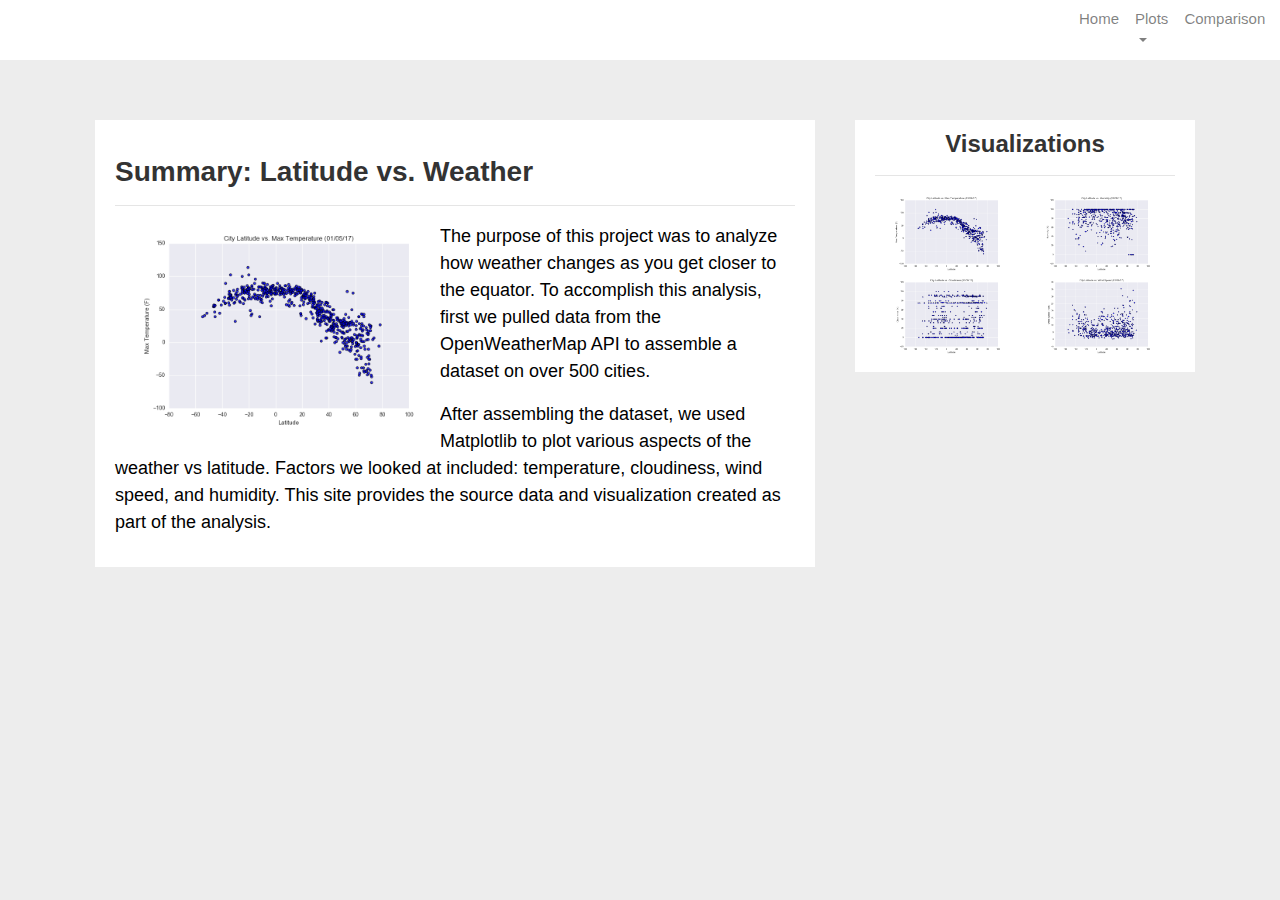
<file: index.html>
<!DOCTYPE html>
<!-- CSS Stylesheets with Relative Paths -->
<html lang="en-us">
  <head>
    <meta charset="UTF-8">
    <title>Weather Dashboard</title>
    <!-- Bootstrap CSS -->
    <link rel="stylesheet" href="https://maxcdn.bootstrapcdn.com/bootstrap/4.0.0/css/bootstrap.min.css" integrity="sha384-Gn5384xqQ1aoWXA+058RXPxPg6fy4IWvTNh0E263XmFcJlSAwiGgFAW/dAiS6JXm" crossorigin="anonymous">
    <script src="https://code.jquery.com/jquery-3.3.1.slim.min.js" integrity="sha384-q8i/X+965DzO0rT7abK41JStQIAqVgRVzpbzo5smXKp4YfRvH+8abtTE1Pi6jizo" crossorigin="anonymous"></script>
    <script src="https://cdnjs.cloudflare.com/ajax/libs/popper.js/1.14.7/umd/popper.min.js" integrity="sha384-UO2eT0CpHqdSJQ6hJty5KVphtPhzWj9WO1clHTMGa3JDZwrnQq4sF86dIHNDz0W1" crossorigin="anonymous"></script>
    <script src="https://stackpath.bootstrapcdn.com/bootstrap/4.3.1/js/bootstrap.min.js" integrity="sha384-JjSmVgyd0p3pXB1rRibZUAYoIIy6OrQ6VrjIEaFf/nJGzIxFDsf4x0xIM+B07jRM" crossorigin="anonymous"></script>
    <!-- Set the style with style.css -->
    <link rel="stylesheet" type="text/css" href="style.css">
  </head>

<body>

  <div class="navigation">
    <nav class="navbar navbar-expand-lg navbar-light">
      <div class="col-sm-12 col-md-2">
        <button class="navbar-toggler border border-black " type="button" data-toggle="collapse" data-target="#navbarSupportedContent"
        aria-controls="navbarSupportedContent" aria-expanded="true" aria-label="Toggle navigation">
        <span class="navbar-toggler-icon"></span>
        </button>
      </div>
      <div class="col-sm-12 col-md-8"></div>
        <!-- add drop down  -->
        <div class="col-sm-12 col-md-2">
        <div class="collapse navbar-collapse" id="navbarSupportedContent">
          <ul class="navbar-nav mr-auto">
            <li class="nav-item dropdown">
              <li class="nav-item">
                <a class="nav-link" href="index.html">Home</a>
              </li>
              <a class="nav-link dropdown-toggle" id="navbarDropdown" role="button" data-toggle="dropdown" aria-haspopup="true" aria-expanded="false">
                Plots
              </a>
              <div class="dropdown-menu" aria-labelledby="navbarDropdown">
                <a class="dropdown-item" href="temperature.html">Max Temperature</a>
                <a class="dropdown-item" href="humidity.html">Humidity</a>
                <a class="dropdown-item" href="cloudiness.html">Cloudiness</a>
                <a class="dropdown-item" href="windspeed.html">Wind Speed</a>
                
              </div>
            </li>
            <li class="nav-item">
              <a class="nav-link" href="comparison.html">Comparison</a>
            </li>
            <li class="nav-item">
              <a class="nav-link" href="data.html">Data</a>
            </li>
                          
          </ul>
        </div>  
        </div>
    </nav>
</div>

<!-- Content -->
<div class="container">
  <div class="row">
    <div class="col-sm-12 col-md-8">
        <div class=box>
          <h3>Summary: Latitude vs. Weather</h3>
          <hr>
          <div class="col-6">
          <img class="img float-left" src="Resources/assets/images/Fig1.png" alt="Latitude vs X">
          </div>
      <p>The purpose of this project was to analyze how weather changes as you get closer to the equator. To accomplish this analysis, first we pulled data from the OpenWeatherMap API to assemble a dataset on over 500 cities.</p>

        <p>After assembling the dataset, we used Matplotlib to plot various aspects of the weather vs latitude. Factors we looked at included: temperature, cloudiness, wind speed, and humidity. This site provides the source data and visualization created as part of the analysis.
      </p>
    </div>
  </div>


    <div class="col-sm-12 col-md-4">
 <!-- Image navigation-->
    <div class=box>
      <section id="imageNav-area">
        <div class="imageNav-content">
          <h4 class="imageNav-header">Visualizations</h4>
          <hr>
          <div class="container">
             <div class="row">
            <div class="col-6">
                <a href="temperature.html">
                <img src="Resources/assets/images/Fig1.png" alt="Latitude vs. Max Temperature",  class="imageNav-photo">
                </a>
            </div>
            <div class="col-6">
                <a href="humidity.html">
                <img src="Resources/assets/images/Fig2.png" alt="Latitude vs. Humidity",  class="imageNav-photo">
                </a>
            </div>
            <div class="col-6">
                <a href="cloudiness.html">
                <img src="Resources/assets/images/Fig3.png" alt="Latitude vs. Cloudiness",  class="imageNav-photo">
                </a>
            </div>
            <div class="col-6">
                <a href="windspeed.html">
                <img src="Resources/assets/images/Fig4.png" alt="Latitude vs. Wind Speed",  class="imageNav-photo">
                </a>
            </div>
            </div>
          </div>
          </div>
        </div>
      </div>
  </main>

</body>

</html>
</file>
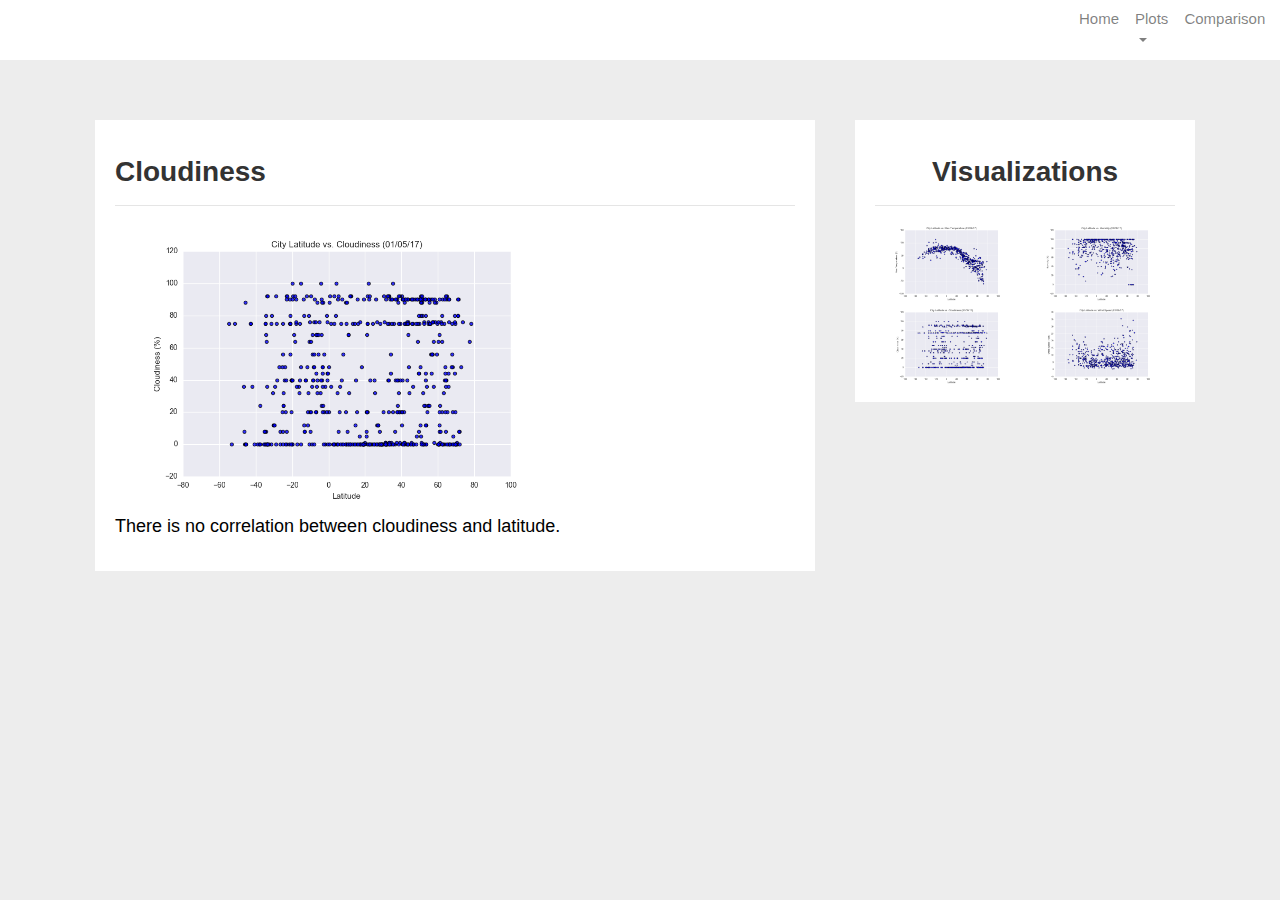
<file: cloudiness.html>
<!doctype html>
<html lang="en">
<head>
    <meta charset="UTF-8">
    <title>Weather Dashboard</title>
    <!-- Bootstrap CSS -->
    <link rel="stylesheet" href="https://maxcdn.bootstrapcdn.com/bootstrap/4.0.0/css/bootstrap.min.css" integrity="sha384-Gn5384xqQ1aoWXA+058RXPxPg6fy4IWvTNh0E263XmFcJlSAwiGgFAW/dAiS6JXm" crossorigin="anonymous">
    <script src="https://code.jquery.com/jquery-3.3.1.slim.min.js" integrity="sha384-q8i/X+965DzO0rT7abK41JStQIAqVgRVzpbzo5smXKp4YfRvH+8abtTE1Pi6jizo" crossorigin="anonymous"></script>
    <script src="https://cdnjs.cloudflare.com/ajax/libs/popper.js/1.14.7/umd/popper.min.js" integrity="sha384-UO2eT0CpHqdSJQ6hJty5KVphtPhzWj9WO1clHTMGa3JDZwrnQq4sF86dIHNDz0W1" crossorigin="anonymous"></script>
    <script src="https://stackpath.bootstrapcdn.com/bootstrap/4.3.1/js/bootstrap.min.js" integrity="sha384-JjSmVgyd0p3pXB1rRibZUAYoIIy6OrQ6VrjIEaFf/nJGzIxFDsf4x0xIM+B07jRM" crossorigin="anonymous"></script>
    <!-- Set the style with style.css -->
    <link rel="stylesheet" type="text/css" href="style.css">
  </head>
<body>

    <div class="navigation">
        <nav class="navbar navbar-expand-lg navbar-light">
          <div class="col-sm-12 col-md-2">
            <a class="navbar-brand" style="background: color #333;;" href="index.html">Home</a>
            <button class="navbar-toggler border border-black " type="button" data-toggle="collapse" data-target="#navbarSupportedContent"
            aria-controls="navbarSupportedContent" aria-expanded="true" aria-label="Toggle navigation">
            <span class="navbar-toggler-icon"></span>
            </button>
          </div>
          <div class="col-sm-12 col-md-8"></div>
            <!-- add drop down  -->
            <div class="col-sm-12 col-md-2">
            <div class="collapse navbar-collapse" id="navbarSupportedContent">
              <ul class="navbar-nav mr-auto">
                <li class="nav-item dropdown">
                  <li class="nav-item">
                    <a class="nav-link" href="index.html">Home</a>
                  </li>
                  <a class="nav-link dropdown-toggle" id="navbarDropdown" role="button" data-toggle="dropdown" aria-haspopup="true" aria-expanded="false">
                    Plots
                  </a>
                  <div class="dropdown-menu" aria-labelledby="navbarDropdown">
                    <a class="dropdown-item" href="temperature.html">Max Temperature</a>
                    <a class="dropdown-item" href="humidity.html">Humidity</a>
                    <a class="dropdown-item" href="cloudiness.html">Cloudiness</a>
                    <a class="dropdown-item" href="windspeed.html">Wind Speed</a>
                    
                  </div>
                </li>
                <li class="nav-item">
                  <a class="nav-link" href="comparison.html">Comparison</a>
                </li>
                <li class="nav-item">
                  <a class="nav-link" href="data.html">Data</a>
                </li>
                              
              </ul>
            </div>  
            </div>
        </nav>
    </div>
        </nav>
    </div>
    <div class="container">
        <div class="row">
          <div class="col-sm-12 col-md-8">
              <div class=box>
                <h3>Cloudiness</h3>
                <hr>
                <div class="col-8">
                <img src="Resources/assets/images/Fig3.png" alt="Cloudiness">
                </div>
                <p>There is no correlation between cloudiness and latitude.</p>
            </div>
          </div>
          <div class="col-sm-12 col-md-4">
             <!-- Start of Visualizations imageNav Area -->
             <div class=box>
                <section id="imageNav-area">
                  <div class="imageNav-content">
                    <h3 class="imageNav-header">Visualizations</h3>
                    <hr>
                    <div class="container">
                      <div class="row">
                      <div class="col-6">
                          <a href="temperature.html">
                          <img src="Resources/assets/images/Fig1.png" alt="Latitude vs. Max Temperature",  class="imageNav-photo">
                          </a>
                      </div>
                      <div class="col-6">
                          <a href="humidity.html">
                          <img src="Resources/assets/images/Fig2.png" alt="Latitude vs. Humidity",  class="imageNav-photo">
                          </a>
                      </div>
                      <div class="col-6">
                          <a href="cloudiness.html">
                          <img src="Resources/assets/images/Fig3.png" alt="Latitude vs. Cloudiness",  class="imageNav-photo">
                          </a>
                      </div>
                      <div class="col-6">
                          <a href="windspeed.html">
                          <img src="Resources/assets/images/Fig4.png" alt="Latitude vs. Wind Speed",  class="imageNav-photo">
                          </a>
                      </div>
                    </div>
                </div>
			        </div>
              </div>
            </div>
        </div>
      </div>
      
       <!-- containter end -->
</body>

</html>
</file>
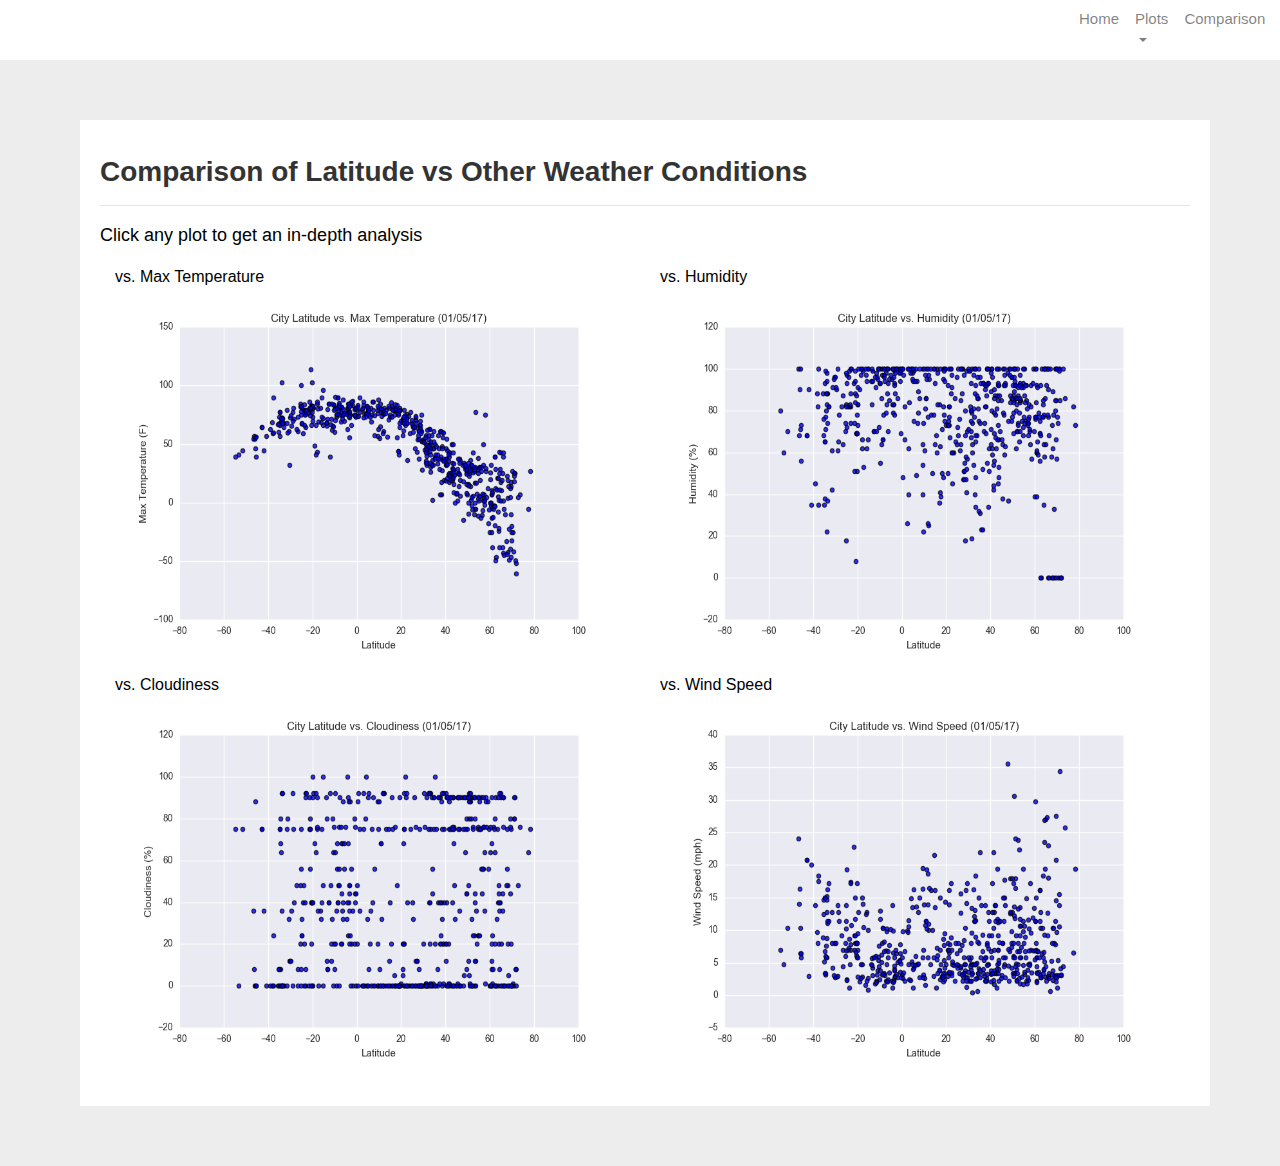
<file: comparison.html>
<!doctype html>
<html lang="en">
<head>
    <meta charset="UTF-8">
    <title>Weather Dashboard</title>
    <!-- Bootstrap CSS -->
    <link rel="stylesheet" href="https://maxcdn.bootstrapcdn.com/bootstrap/4.0.0/css/bootstrap.min.css" integrity="sha384-Gn5384xqQ1aoWXA+058RXPxPg6fy4IWvTNh0E263XmFcJlSAwiGgFAW/dAiS6JXm" crossorigin="anonymous">
    <script src="https://code.jquery.com/jquery-3.3.1.slim.min.js" integrity="sha384-q8i/X+965DzO0rT7abK41JStQIAqVgRVzpbzo5smXKp4YfRvH+8abtTE1Pi6jizo" crossorigin="anonymous"></script>
    <script src="https://cdnjs.cloudflare.com/ajax/libs/popper.js/1.14.7/umd/popper.min.js" integrity="sha384-UO2eT0CpHqdSJQ6hJty5KVphtPhzWj9WO1clHTMGa3JDZwrnQq4sF86dIHNDz0W1" crossorigin="anonymous"></script>
    <script src="https://stackpath.bootstrapcdn.com/bootstrap/4.3.1/js/bootstrap.min.js" integrity="sha384-JjSmVgyd0p3pXB1rRibZUAYoIIy6OrQ6VrjIEaFf/nJGzIxFDsf4x0xIM+B07jRM" crossorigin="anonymous"></script>
    <!-- Set the style with style.css -->
    <link rel="stylesheet" type="text/css" href="style.css">
  </head>
<body>
    <div class="navigation">
        <nav class="navbar navbar-expand-lg navbar-light">
          <div class="col-sm-12 col-md-2">
            <a class="navbar-brand" style="background: color #333;;" href="index.html">Home</a>
            <button class="navbar-toggler border border-black " type="button" data-toggle="collapse" data-target="#navbarSupportedContent"
            aria-controls="navbarSupportedContent" aria-expanded="true" aria-label="Toggle navigation">
            <span class="navbar-toggler-icon"></span>
            </button>
          </div>
          <div class="col-sm-12 col-md-8"></div>
            <!-- add drop down  -->
            <div class="col-sm-12 col-md-2">
            <div class="collapse navbar-collapse" id="navbarSupportedContent">
              <ul class="navbar-nav mr-auto">
                <li class="nav-item dropdown">
                  <li class="nav-item">
                    <a class="nav-link" href="index.html">Home</a>
                  </li>
                  <a class="nav-link dropdown-toggle" id="navbarDropdown" role="button" data-toggle="dropdown" aria-haspopup="true" aria-expanded="false">
                    Plots
                  </a>
                  <div class="dropdown-menu" aria-labelledby="navbarDropdown">
                    <a class="dropdown-item" href="temperature.html">Max Temperature</a>
                    <a class="dropdown-item" href="humidity.html">Humidity</a>
                    <a class="dropdown-item" href="cloudiness.html">Cloudiness</a>
                    <a class="dropdown-item" href="windspeed.html">Wind Speed</a>
                    
                  </div>
                </li>
                <li class="nav-item">
                  <a class="nav-link" href="comparison.html">Comparison</a>
                </li>
                <li class="nav-item">
                  <a class="nav-link" href="data.html">Data</a>
                </li>
                              
              </ul>
            </div>  
            </div>
        </nav>
    </div>
    <div class="container">
        <div class="row">
            <div class="box">
                <h3 class="title">Comparison of Latitude vs Other Weather Conditions</h3>
                <hr>
                <p>Click any plot to get an in-depth analysis</p>
                <div class="container" style="padding-bottom: 10px;">
                    <div class="row">
                        <div class="col-lg-6" style="padding-bottom: 30px;">
                            <div class="title">vs. Max Temperature</div>
                            <a href="temperature.html">
                                <img class="panel" src="Resources/assets/images/Fig1.png" alt="Max Temperature Graph">
                            </a>
                        </div>
                        <div class="col-lg-6" style="padding-bottom: 30px;">
                            <div class="title">vs. Humidity</div>
                            <a href="humidity.html">
                                <img class="panel" src="Resources/assets/images/Fig2.png" alt="Humidity Graph">
                            </a>
                        </div>
                    </div>
                    <div class="row">
                        <div class="col-lg-6" style="padding-bottom: 30px;">
                            <div class="title">vs. Cloudiness</div>
                            <a href="cloudiness.html">
                                <img class="panel" src="Resources/assets/images/Fig3.png" alt="Cloudiness Graph">
                            </a>
                        </div>
                        <div class="col-lg-6" style="padding-bottom: 30px;">
                            <div class="title">vs. Wind Speed</div>
                            <a href="windspeed.html">
                                <img class="panel" src="Resources/assets/images/Fig4.png" alt="Wind Speed Graph">
                            </a>
                        </div>
                    </div>
                </div>
            </div>
        </div>
    </div>
</body>
</html>
</file>
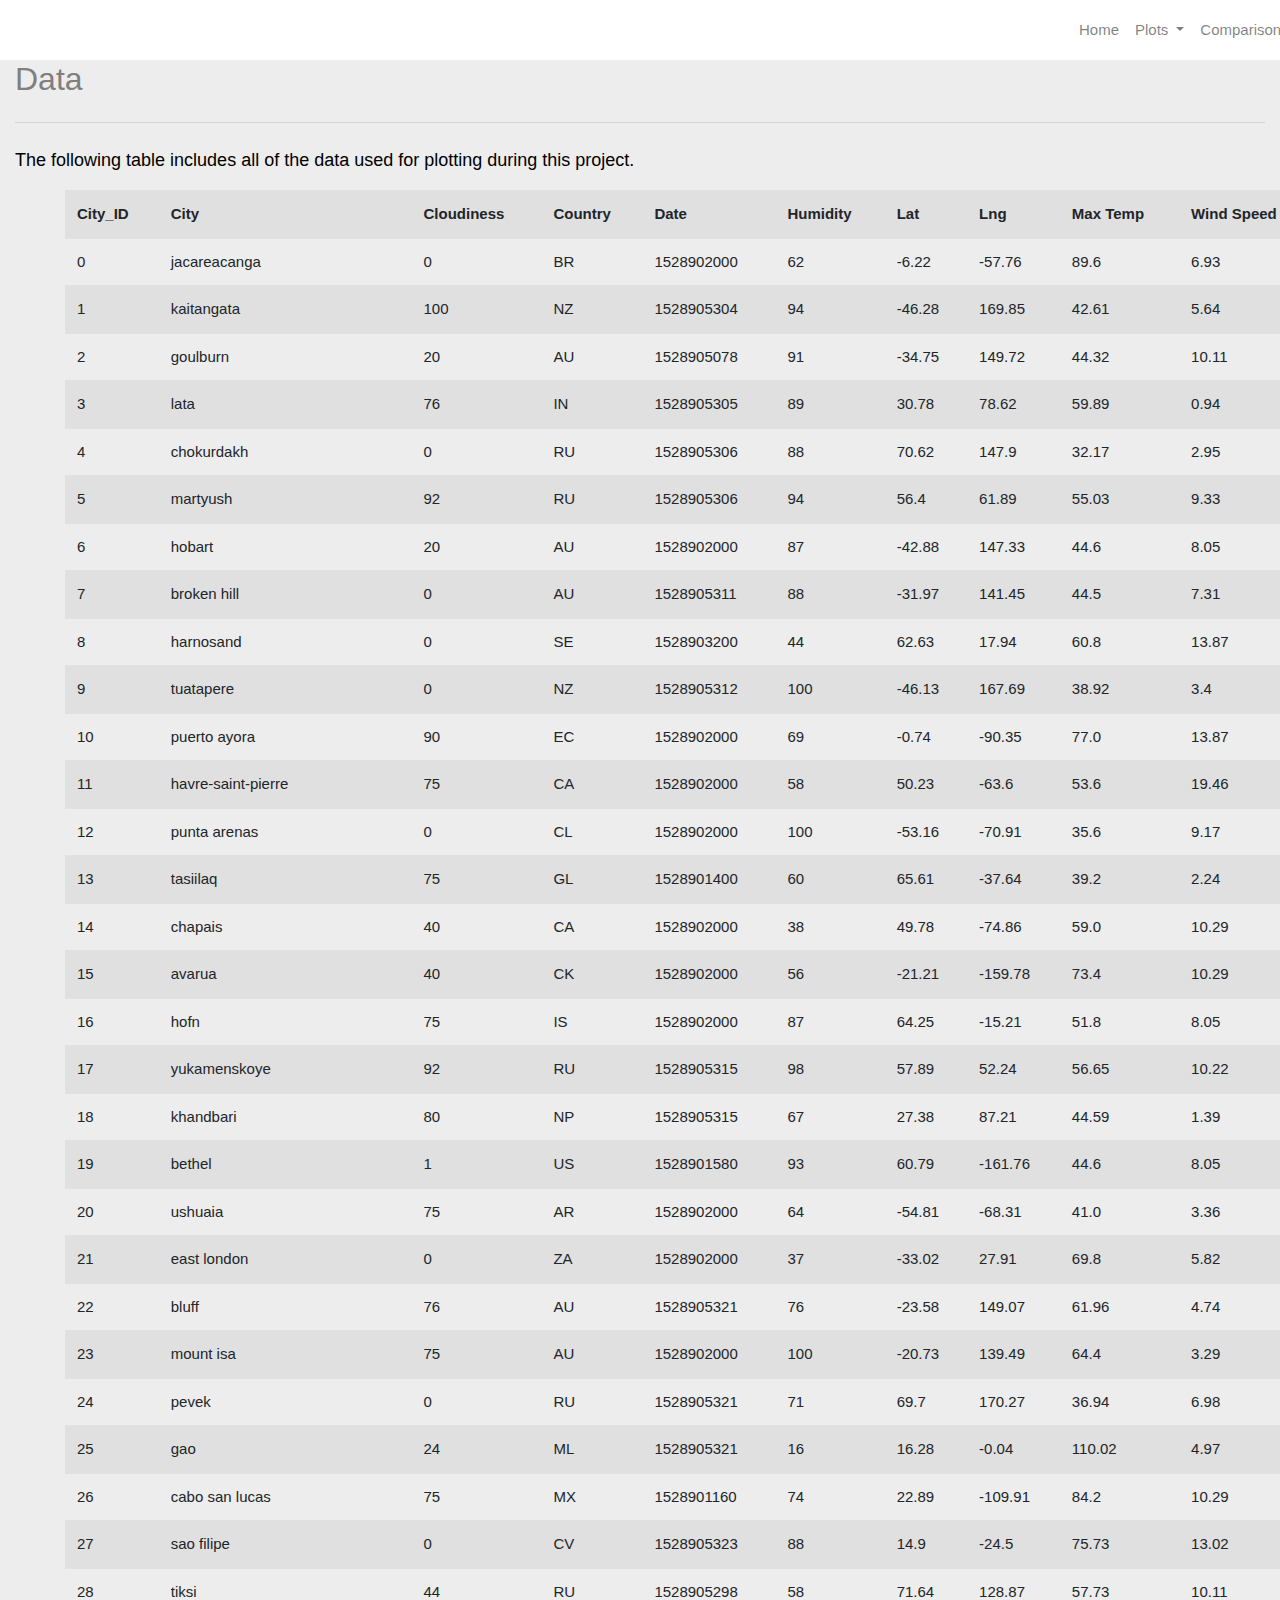
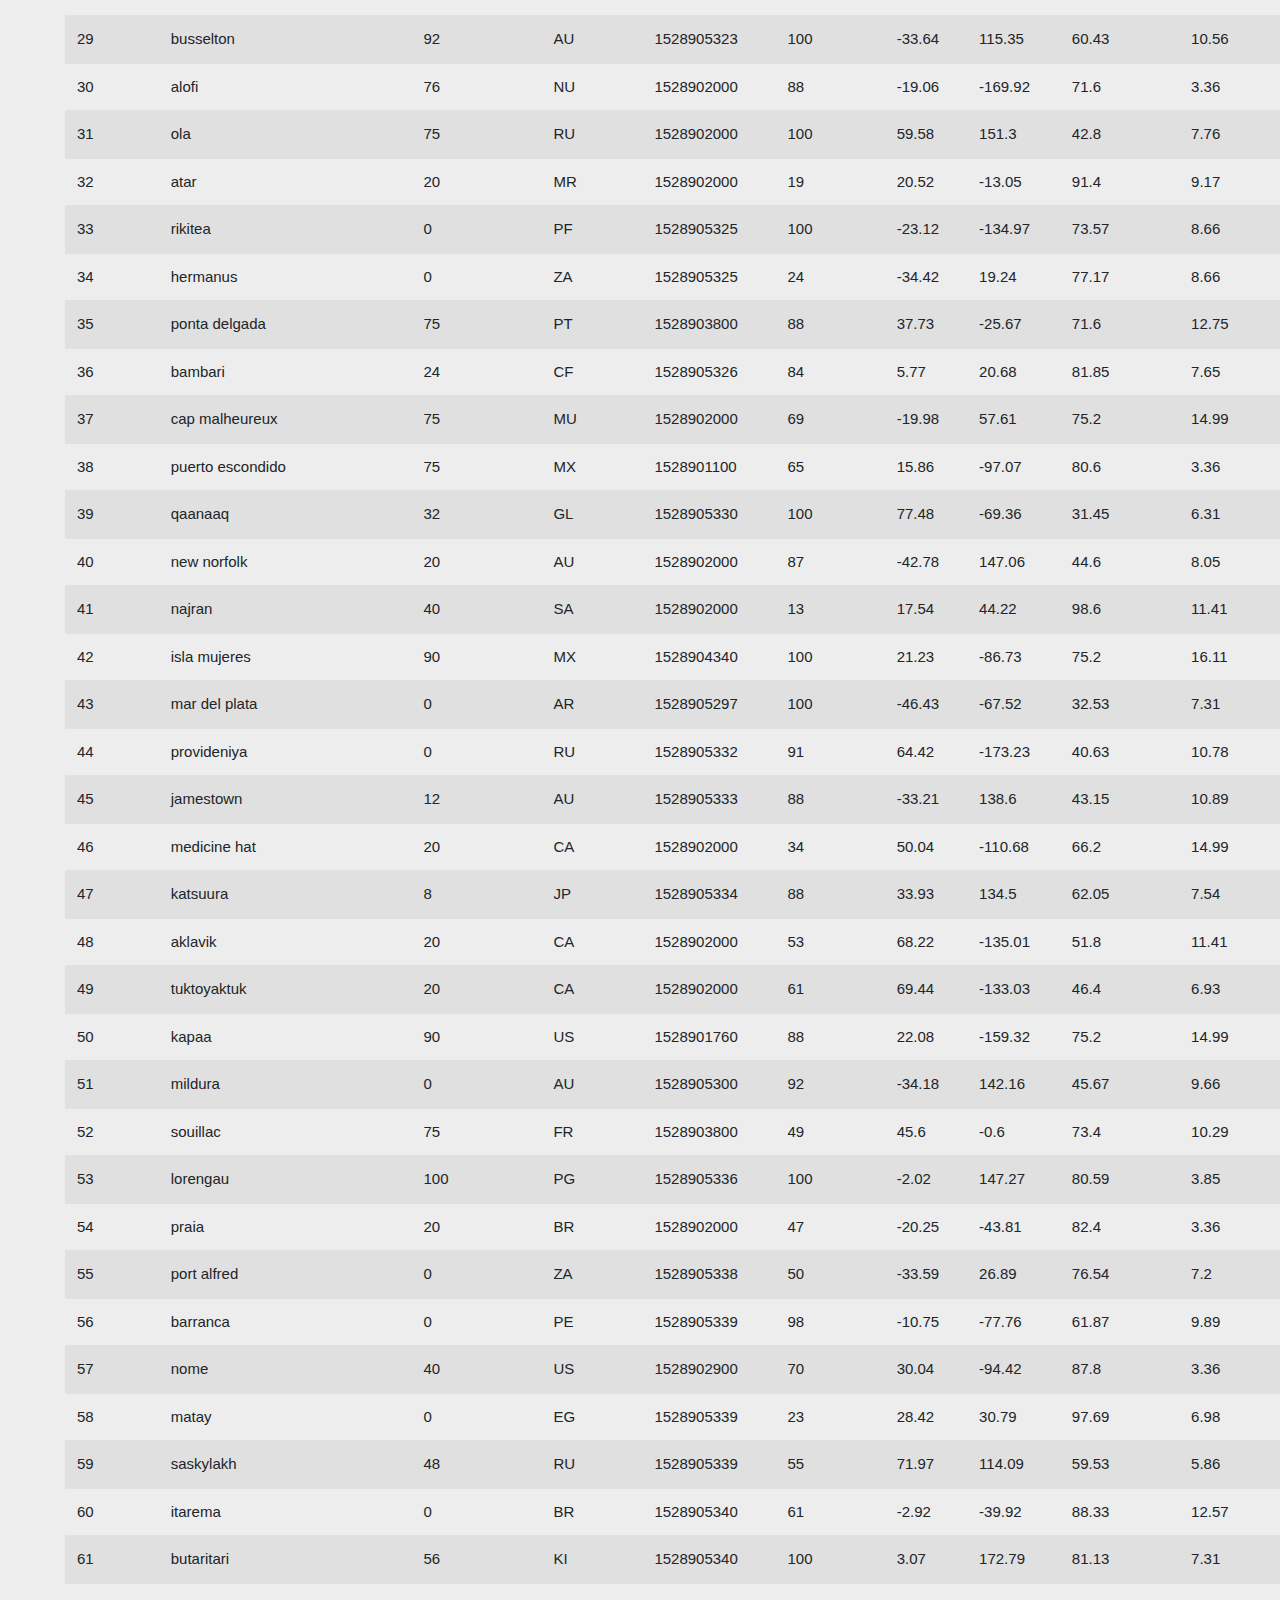
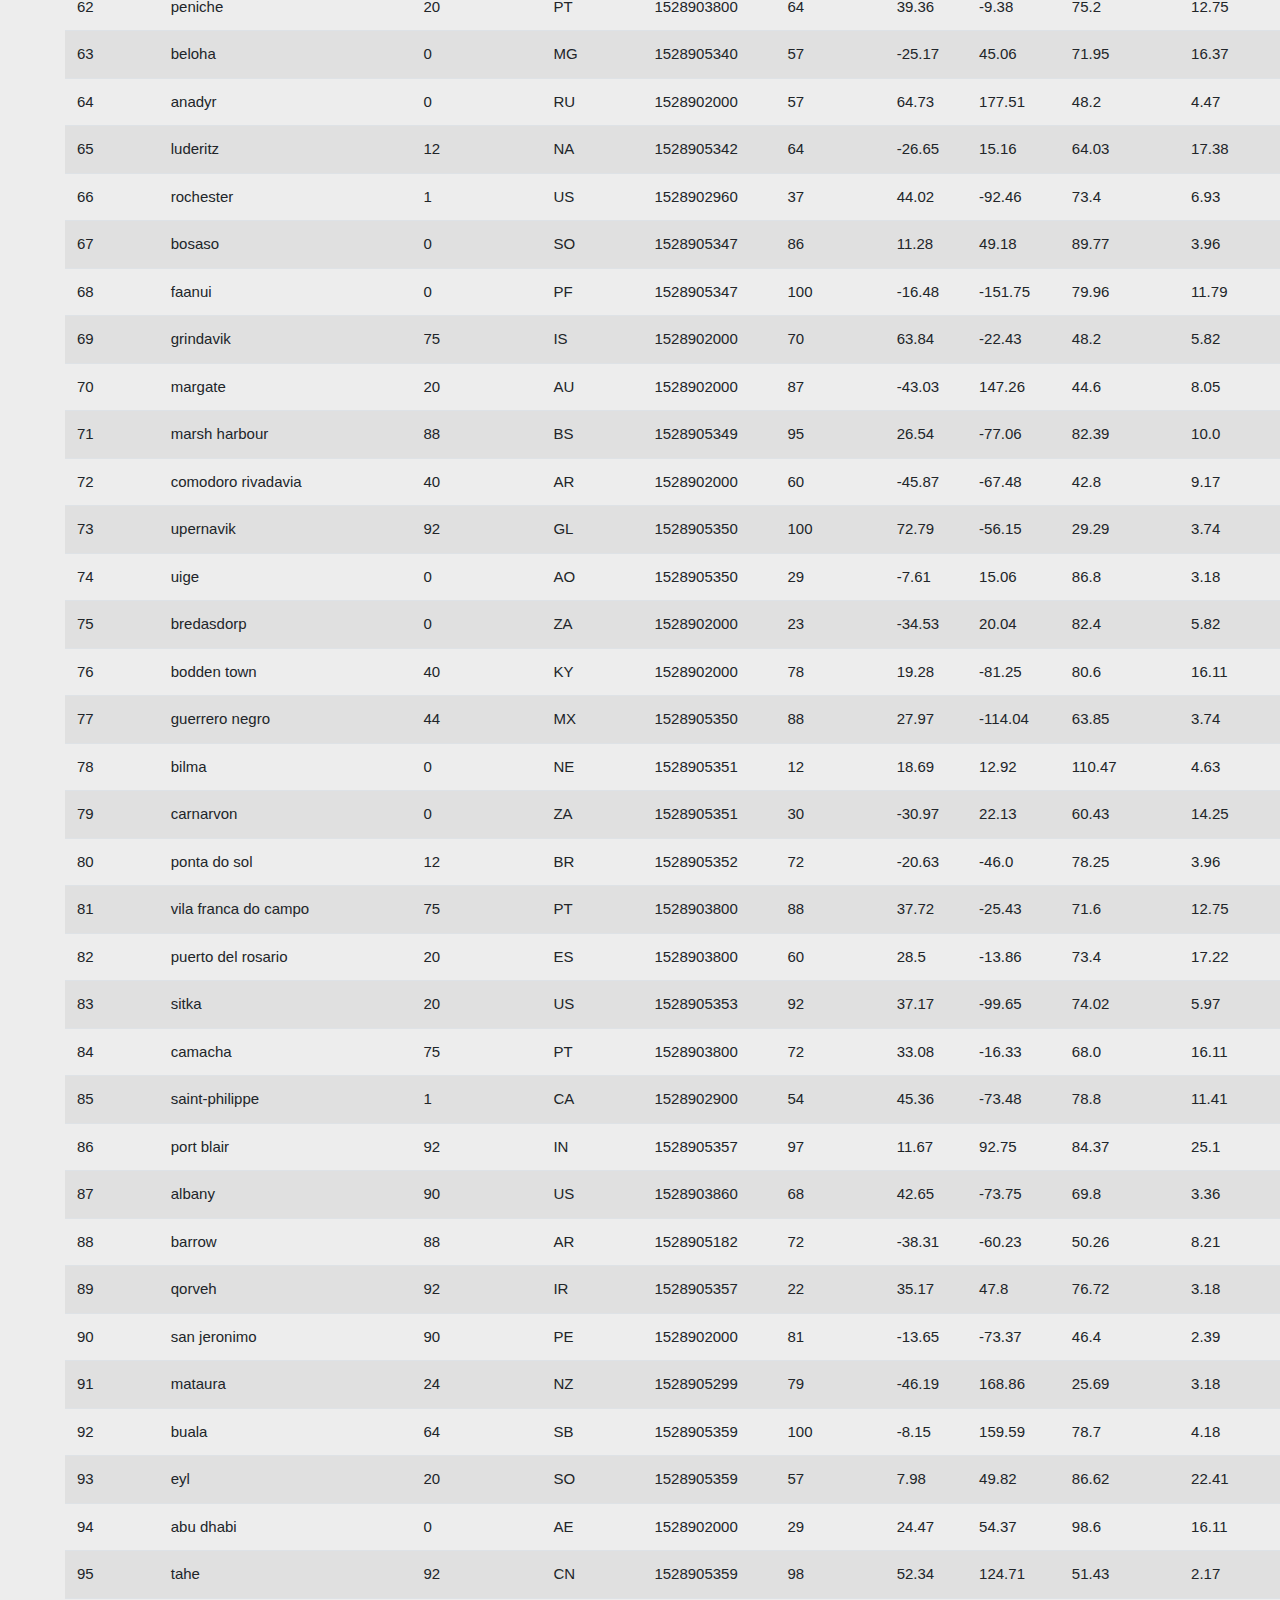
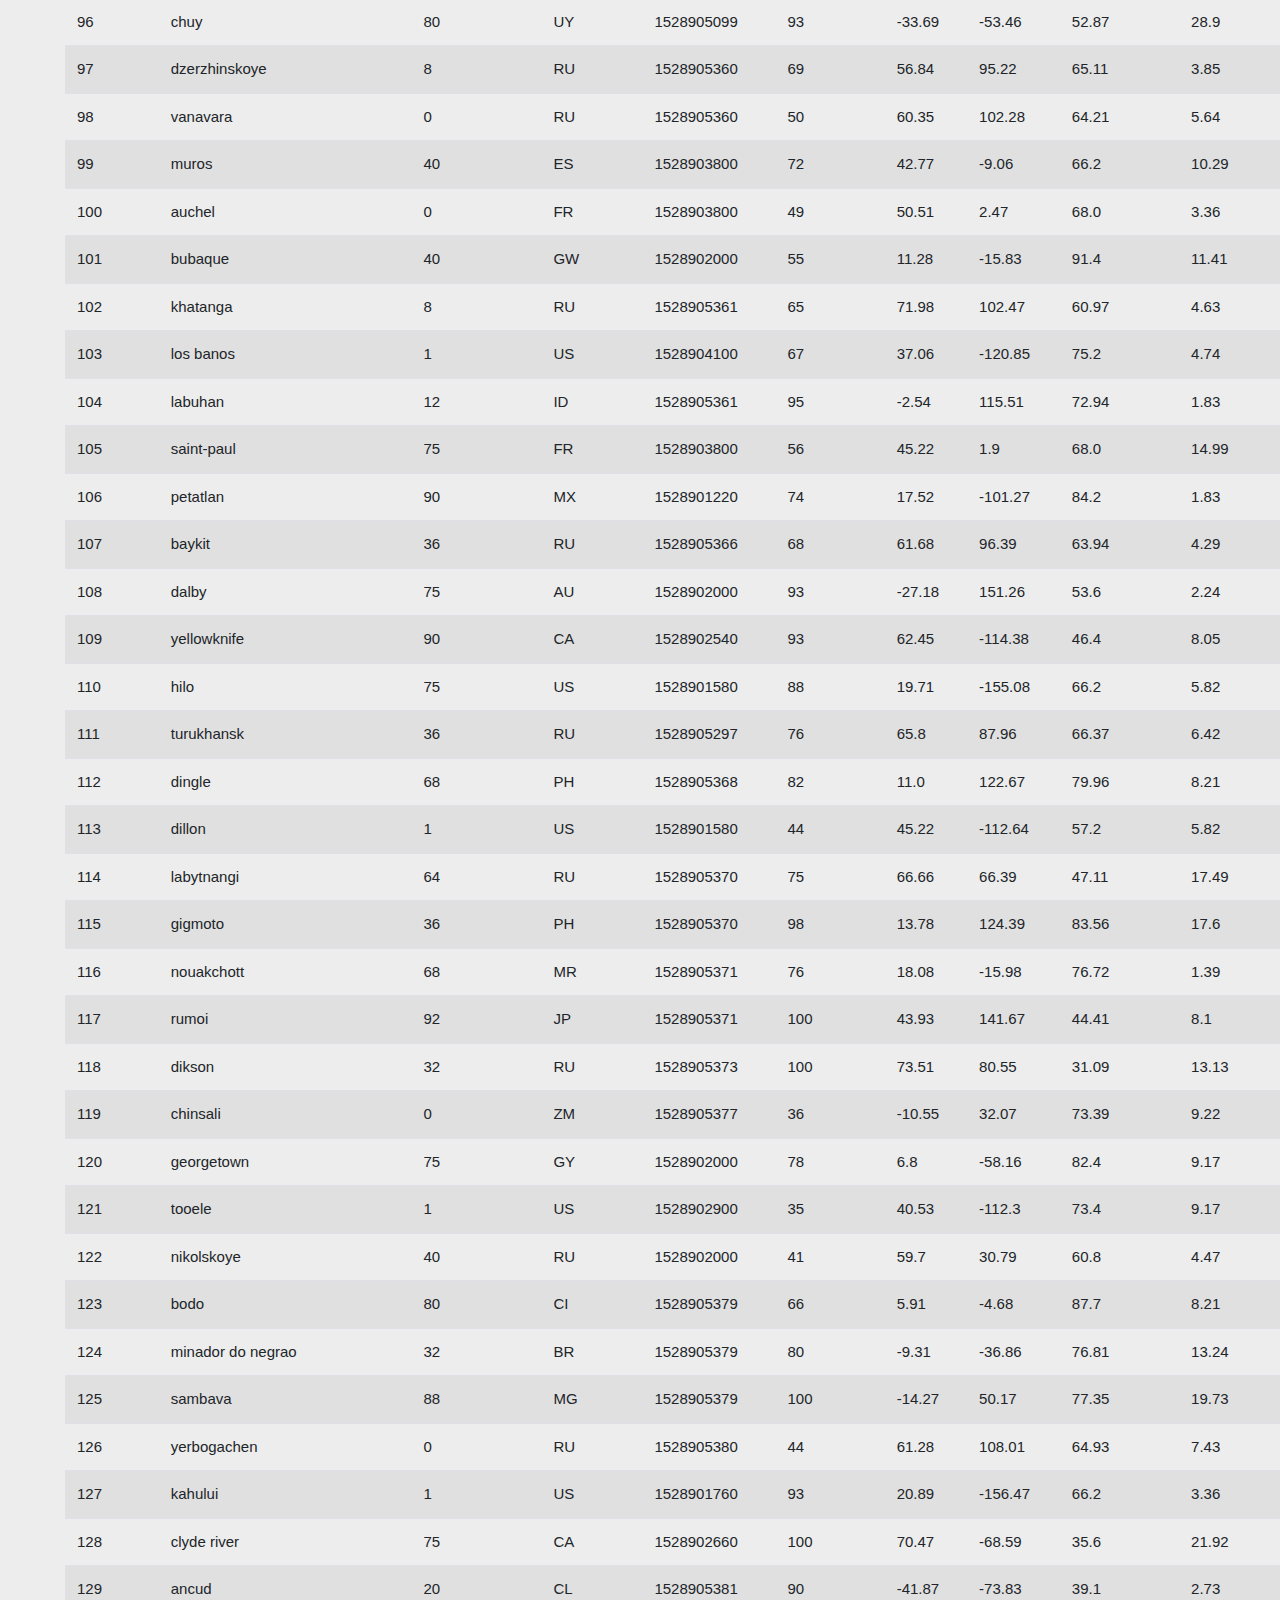
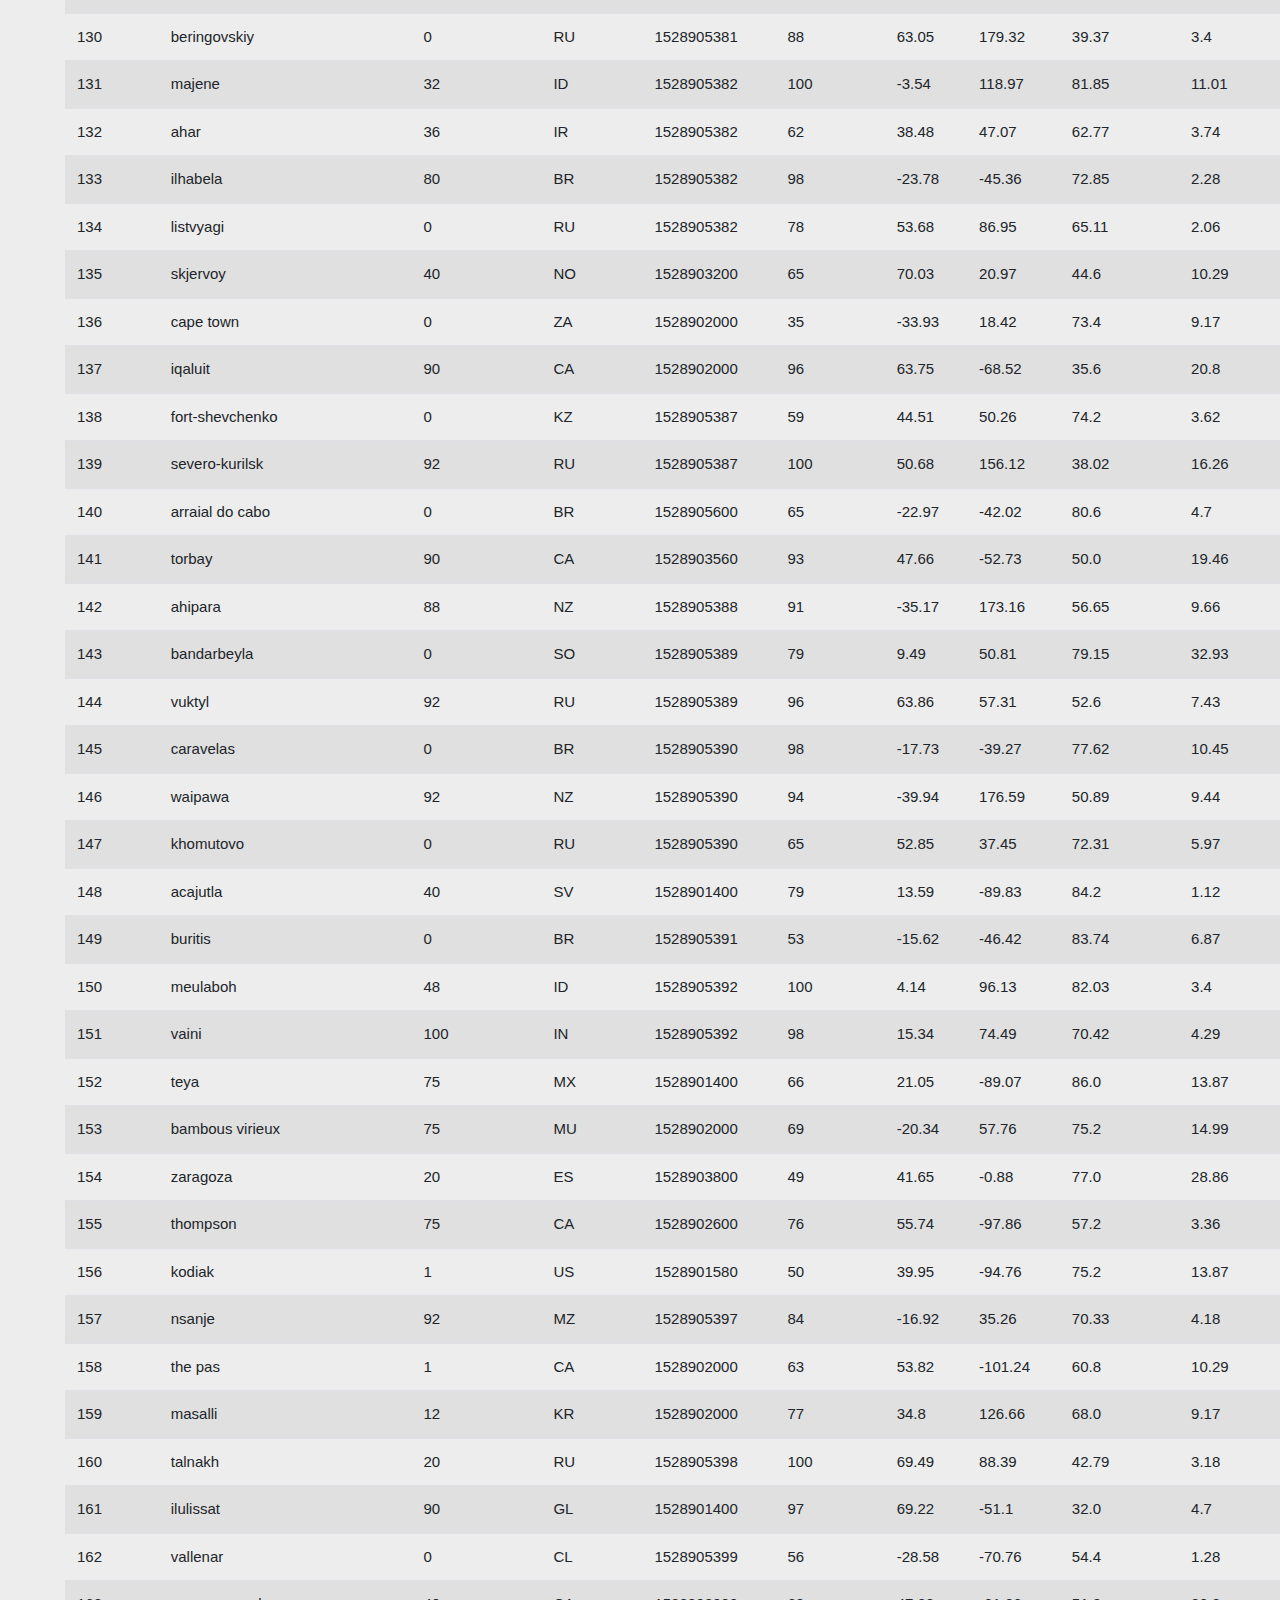
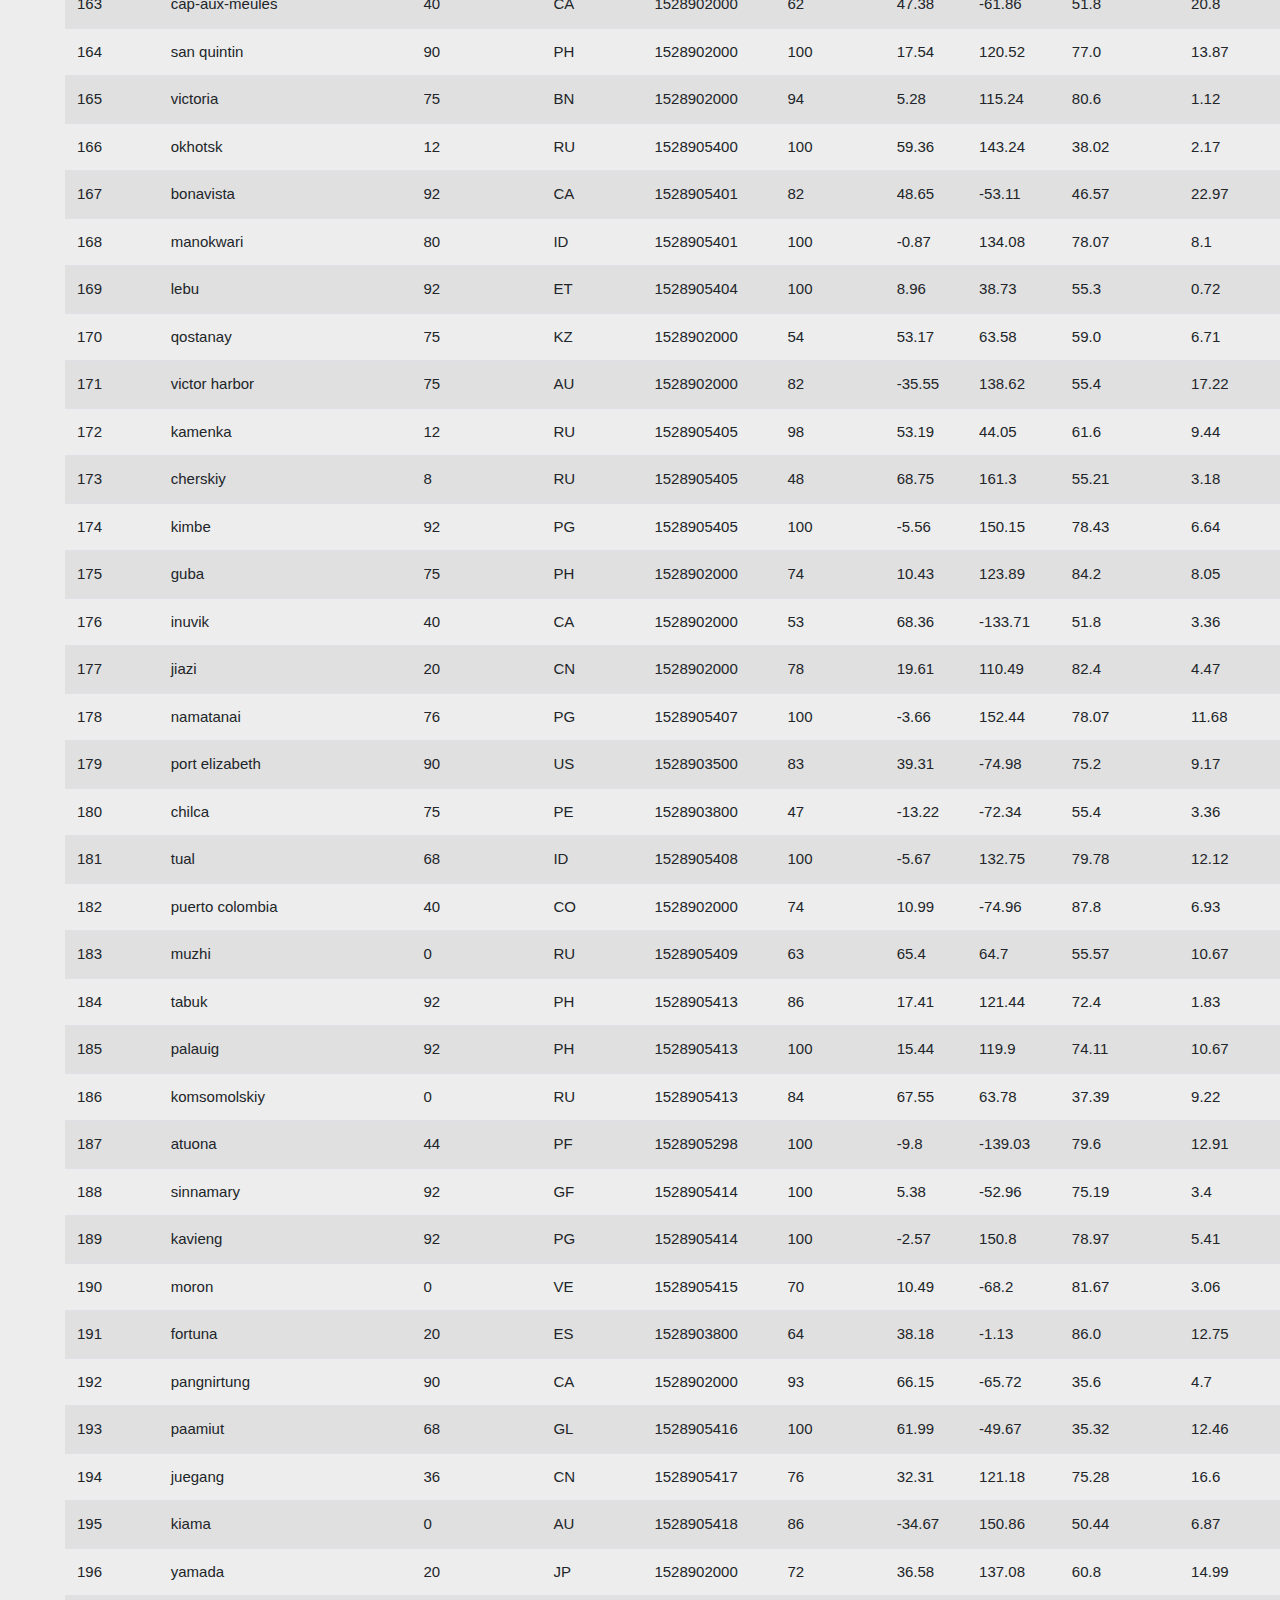
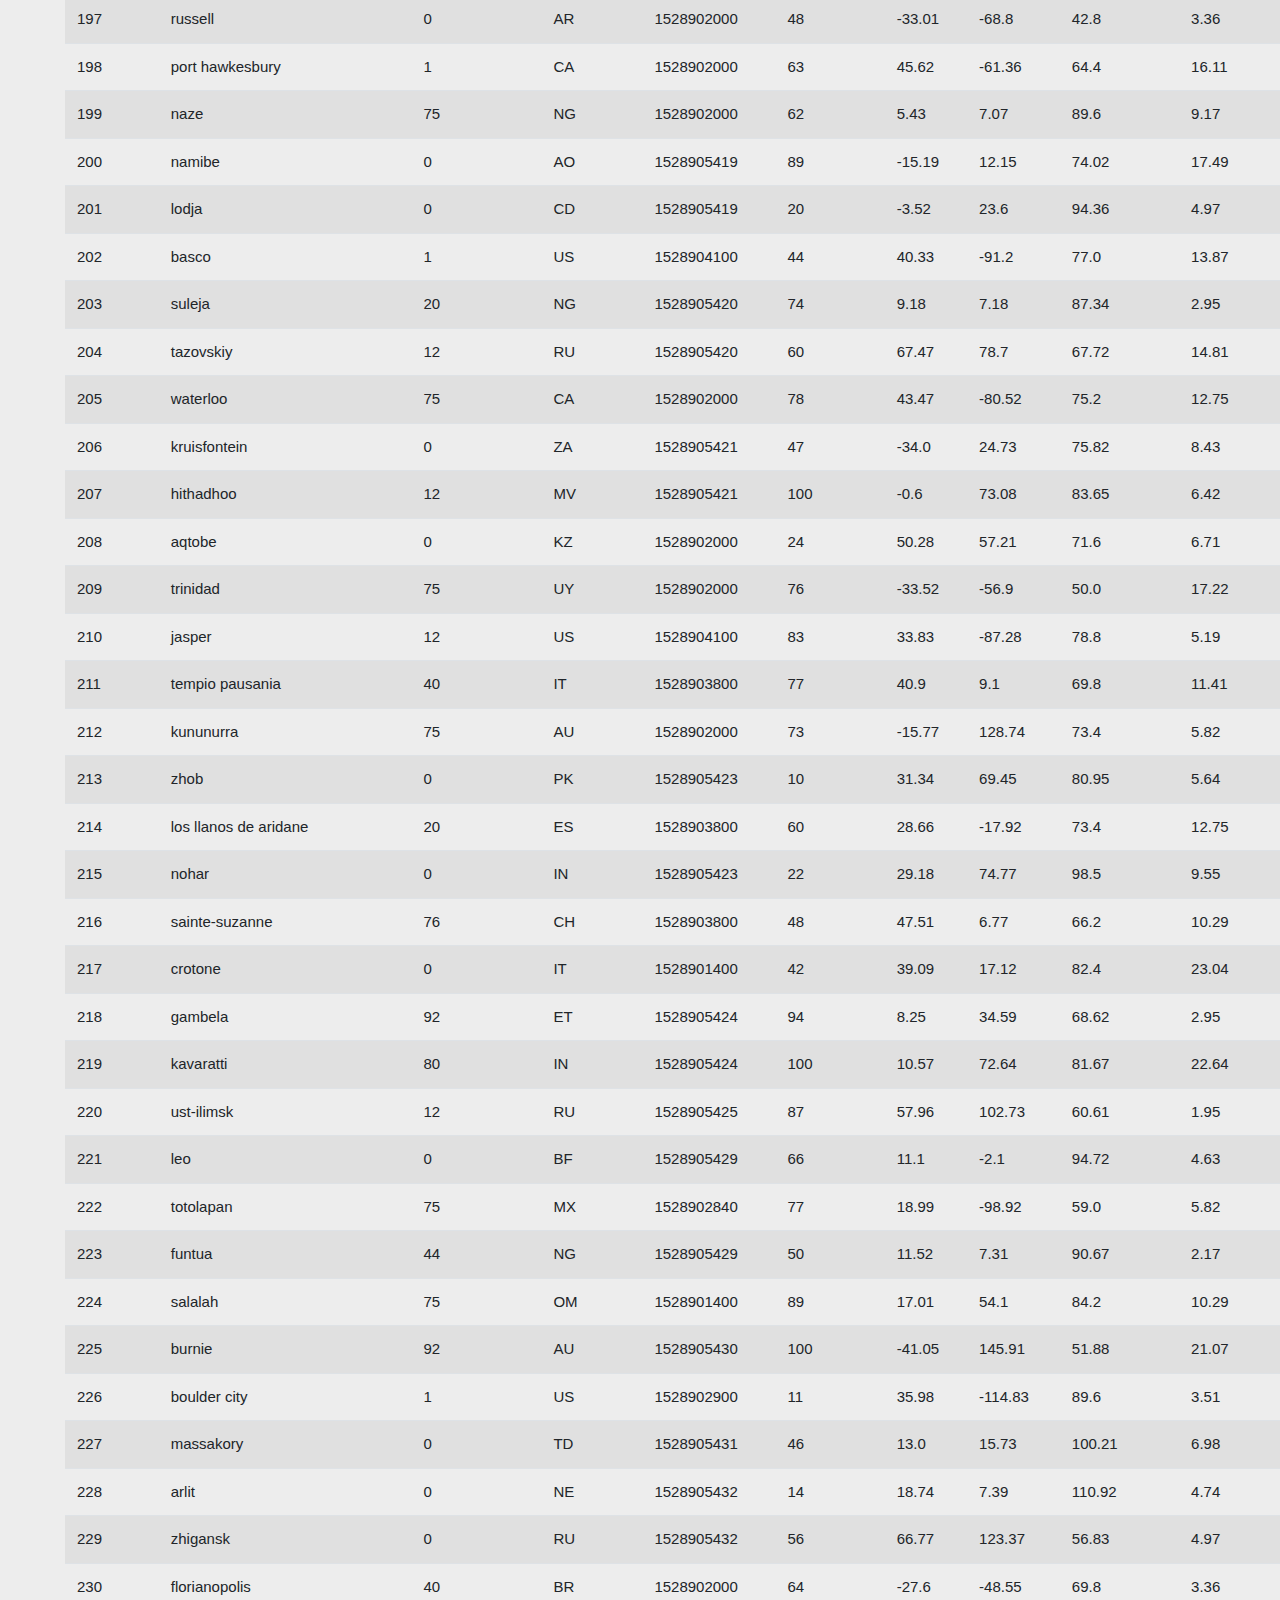
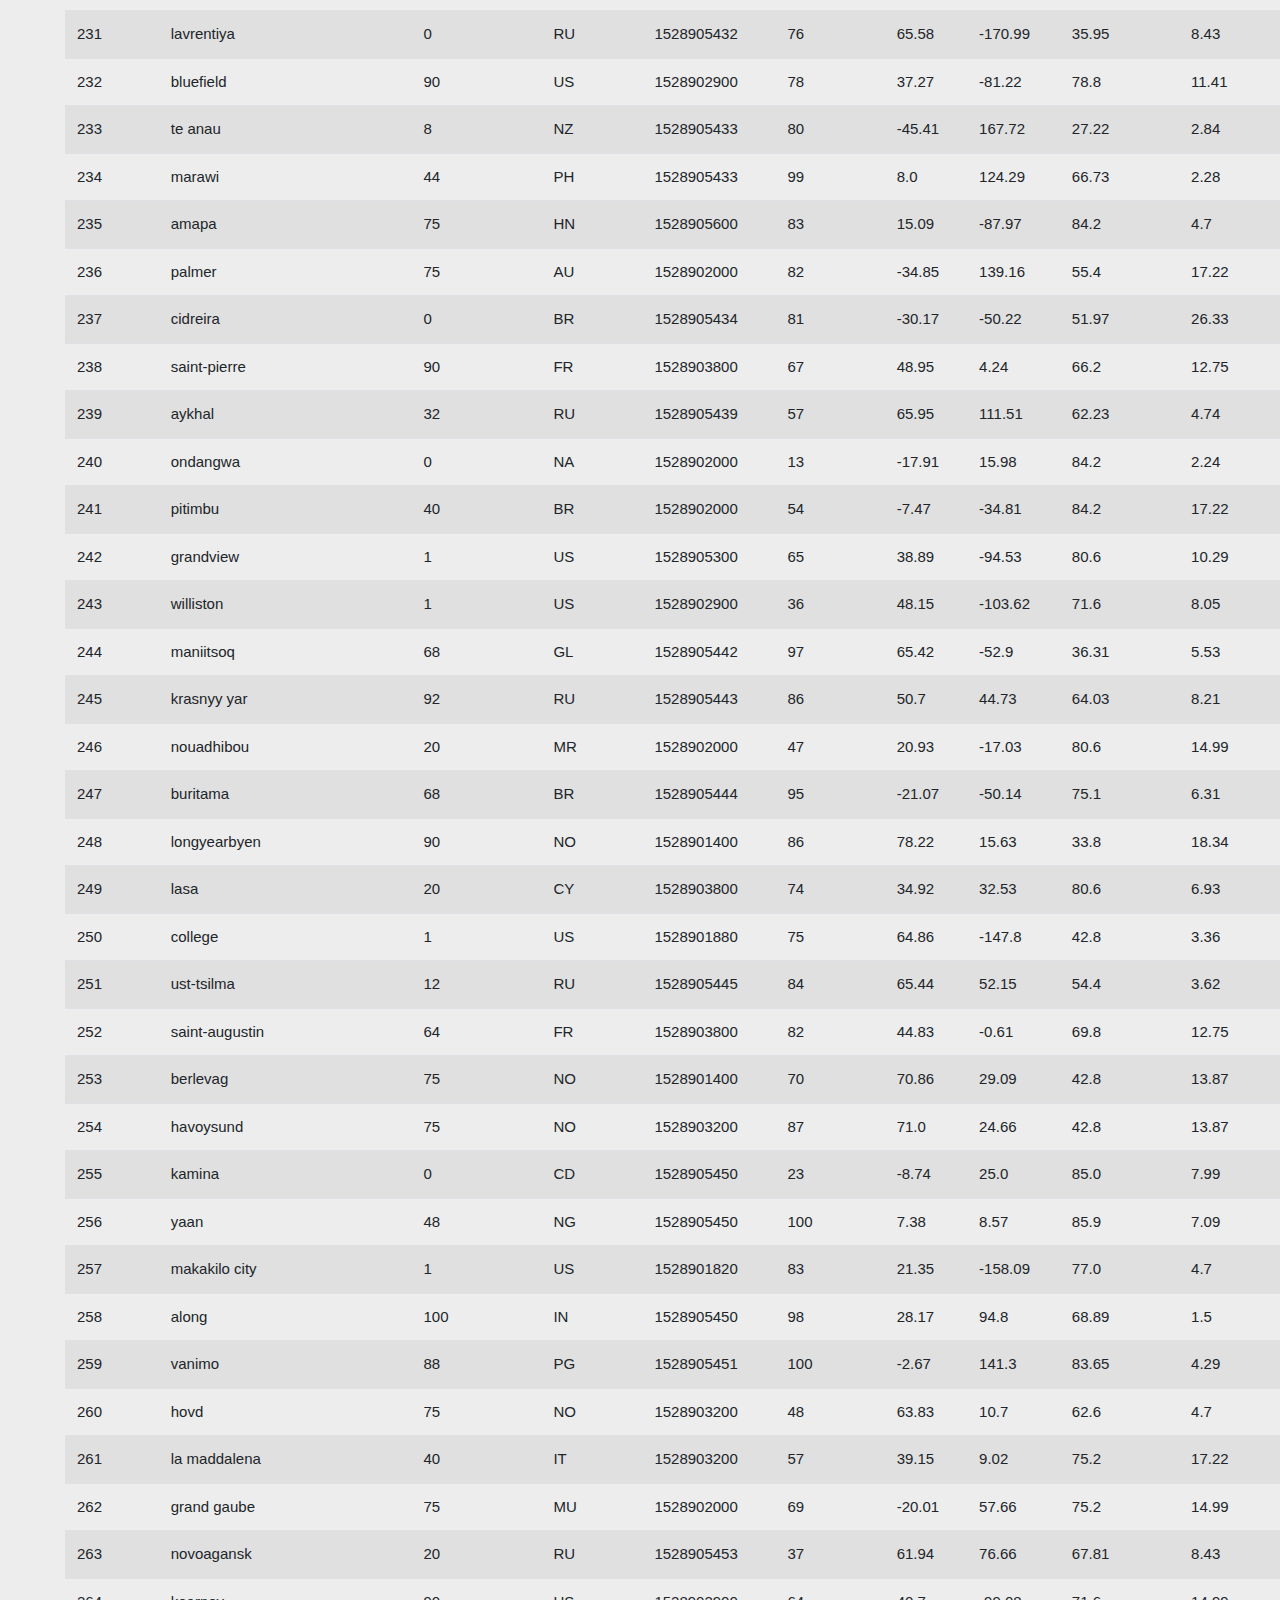
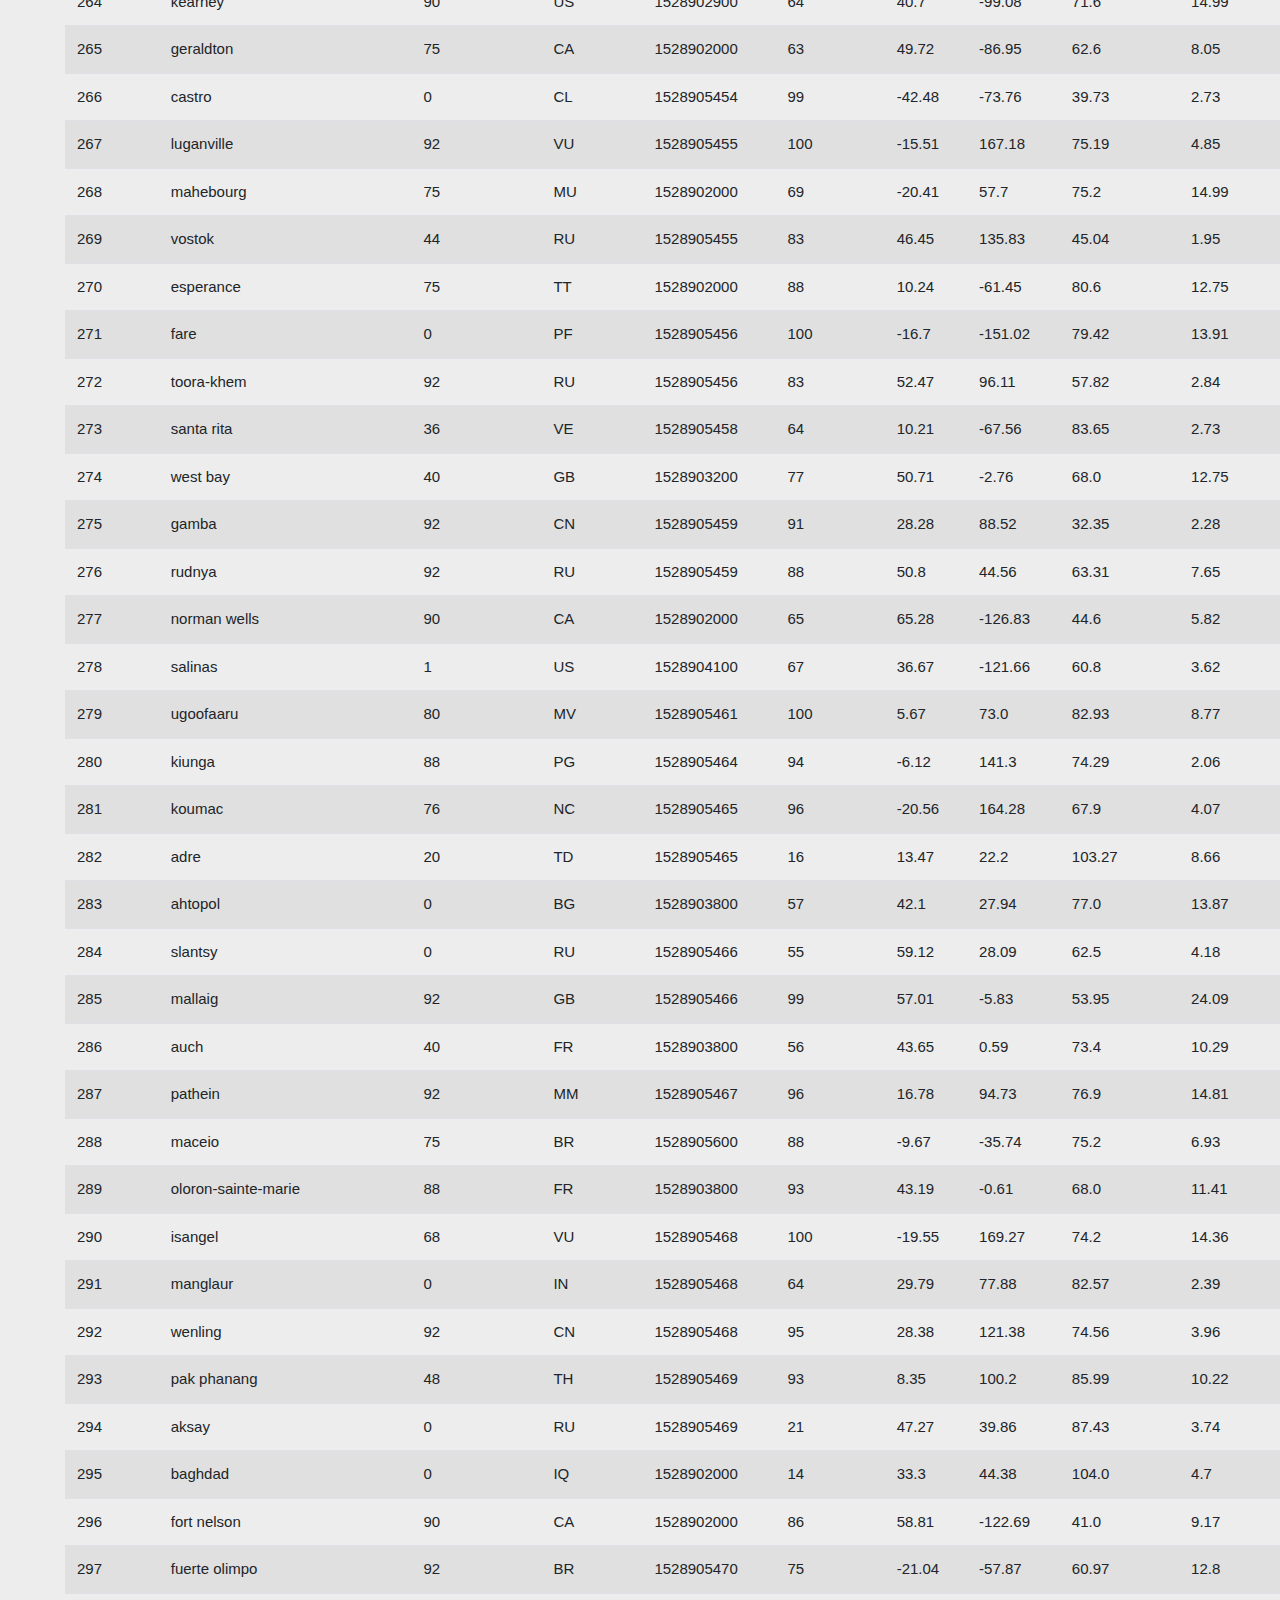
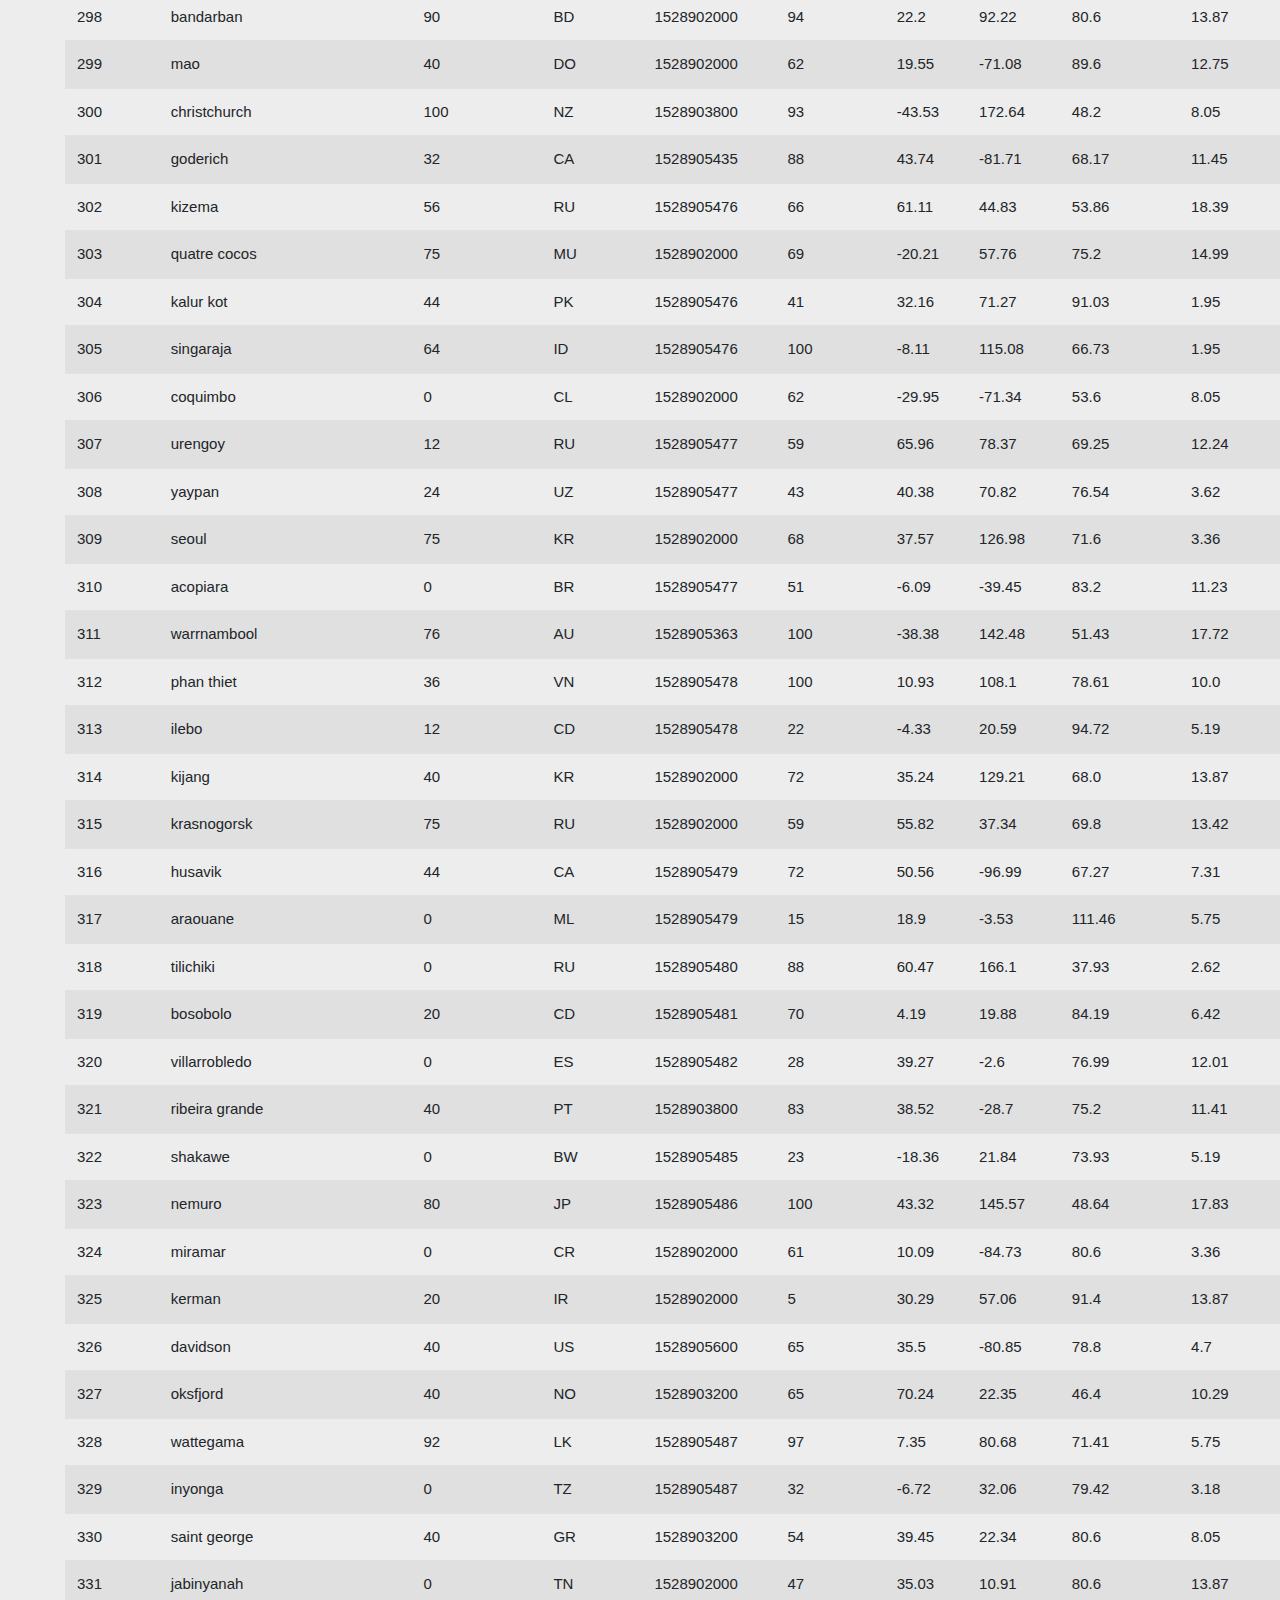
<file: data.html>
<!DOCTYPE html>
<html lang="en">

<head>
  <meta charset="UTF-8">
  <title>Data</title>
  <link rel="stylesheet" href="https://stackpath.bootstrapcdn.com/bootstrap/4.3.1/css/bootstrap.min.css" integrity="sha384-ggOyR0iXCbMQv3Xipma34MD+dH/1fQ784/j6cY/iJTQUOhcWr7x9JvoRxT2MZw1T" crossorigin="anonymous">

  <script src="https://code.jquery.com/jquery-3.3.1.slim.min.js" integrity="sha384-q8i/X+965DzO0rT7abK41JStQIAqVgRVzpbzo5smXKp4YfRvH+8abtTE1Pi6jizo" crossorigin="anonymous"></script>
  <script src="https://cdnjs.cloudflare.com/ajax/libs/popper.js/1.14.7/umd/popper.min.js" integrity="sha384-UO2eT0CpHqdSJQ6hJty5KVphtPhzWj9WO1clHTMGa3JDZwrnQq4sF86dIHNDz0W1" crossorigin="anonymous"></script>
  <script src="https://stackpath.bootstrapcdn.com/bootstrap/4.3.1/js/bootstrap.min.js" integrity="sha384-JjSmVgyd0p3pXB1rRibZUAYoIIy6OrQ6VrjIEaFf/nJGzIxFDsf4x0xIM+B07jRM" crossorigin="anonymous"></script>

  <link rel="stylesheet" href="style.css">
</head>
<body>
    <div class="navigation">
        <nav class="navbar navbar-expand-lg navbar-light">
          <div class="col-sm-12 col-md-2">
            <a class="navbar-brand" style="background: color #333;;" href="index.html">Home</a>
            <button class="navbar-toggler border border-black " type="button" data-toggle="collapse" data-target="#navbarSupportedContent"
            aria-controls="navbarSupportedContent" aria-expanded="true" aria-label="Toggle navigation">
            <span class="navbar-toggler-icon"></span>
            </button>
          </div>
          <div class="col-sm-12 col-md-8"></div>
            <!-- add drop down  -->
            <div class="col-sm-12 col-md-2">
            <div class="collapse navbar-collapse" id="navbarSupportedContent">
              <ul class="navbar-nav mr-auto">
                <li class="nav-item dropdown">
                  <li class="nav-item">
                    <a class="nav-link" href="index.html">Home</a>
                  </li>
                  <a class="nav-link dropdown-toggle" id="navbarDropdown" role="button" data-toggle="dropdown" aria-haspopup="true" aria-expanded="false">
                    Plots
                  </a>
                  <div class="dropdown-menu" aria-labelledby="navbarDropdown">
                    <a class="dropdown-item" href="temperature.html">Max Temperature</a>
                    <a class="dropdown-item" href="humidity.html">Humidity</a>
                    <a class="dropdown-item" href="cloudiness.html">Cloudiness</a>
                    <a class="dropdown-item" href="windspeed.html">Wind Speed</a>
                    
                  </div>
                </li>
                <li class="nav-item">
                  <a class="nav-link" href="comparison.html">Comparison</a>
                </li>
                <li class="nav-item">
                  <a class="nav-link" href="data.html">Data</a>
                </li>
                              
              </ul>
            </div>  
            </div>
        </nav>
    </div>
    </nav>
    <div class="content">
        <div class="col-sm-12 col-md-12" >
            <h2 class="text-left">Data</h2>
            <hr class="my-4">
            <p>The following table includes all of the data used for plotting during this project.</p>
            <table id="table" class="table table-striped">
                <tr><th>City_ID</th><th>City</th><th>Cloudiness</th><th>Country</th><th>Date</th><th>Humidity</th><th>Lat</th><th>Lng</th><th>Max Temp</th><th>Wind Speed</th></tr>
                <tr><td>0</td><td>jacareacanga</td><td>0</td><td>BR</td><td>1528902000</td><td>62</td><td>-6.22</td><td>-57.76</td><td>89.6</td><td>6.93</td></tr>
                <tr><td>1</td><td>kaitangata</td><td>100</td><td>NZ</td><td>1528905304</td><td>94</td><td>-46.28</td><td>169.85</td><td>42.61</td><td>5.64</td></tr>
                <tr><td>2</td><td>goulburn</td><td>20</td><td>AU</td><td>1528905078</td><td>91</td><td>-34.75</td><td>149.72</td><td>44.32</td><td>10.11</td></tr>
                <tr><td>3</td><td>lata</td><td>76</td><td>IN</td><td>1528905305</td><td>89</td><td>30.78</td><td>78.62</td><td>59.89</td><td>0.94</td></tr>
                <tr><td>4</td><td>chokurdakh</td><td>0</td><td>RU</td><td>1528905306</td><td>88</td><td>70.62</td><td>147.9</td><td>32.17</td><td>2.95</td></tr>
                <tr><td>5</td><td>martyush</td><td>92</td><td>RU</td><td>1528905306</td><td>94</td><td>56.4</td><td>61.89</td><td>55.03</td><td>9.33</td></tr>
                <tr><td>6</td><td>hobart</td><td>20</td><td>AU</td><td>1528902000</td><td>87</td><td>-42.88</td><td>147.33</td><td>44.6</td><td>8.05</td></tr>
                <tr><td>7</td><td>broken hill</td><td>0</td><td>AU</td><td>1528905311</td><td>88</td><td>-31.97</td><td>141.45</td><td>44.5</td><td>7.31</td></tr>
                <tr><td>8</td><td>harnosand</td><td>0</td><td>SE</td><td>1528903200</td><td>44</td><td>62.63</td><td>17.94</td><td>60.8</td><td>13.87</td></tr>
                <tr><td>9</td><td>tuatapere</td><td>0</td><td>NZ</td><td>1528905312</td><td>100</td><td>-46.13</td><td>167.69</td><td>38.92</td><td>3.4</td></tr>
                <tr><td>10</td><td>puerto ayora</td><td>90</td><td>EC</td><td>1528902000</td><td>69</td><td>-0.74</td><td>-90.35</td><td>77.0</td><td>13.87</td></tr>
                <tr><td>11</td><td>havre-saint-pierre</td><td>75</td><td>CA</td><td>1528902000</td><td>58</td><td>50.23</td><td>-63.6</td><td>53.6</td><td>19.46</td></tr>
                <tr><td>12</td><td>punta arenas</td><td>0</td><td>CL</td><td>1528902000</td><td>100</td><td>-53.16</td><td>-70.91</td><td>35.6</td><td>9.17</td></tr>
                <tr><td>13</td><td>tasiilaq</td><td>75</td><td>GL</td><td>1528901400</td><td>60</td><td>65.61</td><td>-37.64</td><td>39.2</td><td>2.24</td></tr>
                <tr><td>14</td><td>chapais</td><td>40</td><td>CA</td><td>1528902000</td><td>38</td><td>49.78</td><td>-74.86</td><td>59.0</td><td>10.29</td></tr>
                <tr><td>15</td><td>avarua</td><td>40</td><td>CK</td><td>1528902000</td><td>56</td><td>-21.21</td><td>-159.78</td><td>73.4</td><td>10.29</td></tr>
                <tr><td>16</td><td>hofn</td><td>75</td><td>IS</td><td>1528902000</td><td>87</td><td>64.25</td><td>-15.21</td><td>51.8</td><td>8.05</td></tr>
                <tr><td>17</td><td>yukamenskoye</td><td>92</td><td>RU</td><td>1528905315</td><td>98</td><td>57.89</td><td>52.24</td><td>56.65</td><td>10.22</td></tr>
                <tr><td>18</td><td>khandbari</td><td>80</td><td>NP</td><td>1528905315</td><td>67</td><td>27.38</td><td>87.21</td><td>44.59</td><td>1.39</td></tr>
                <tr><td>19</td><td>bethel</td><td>1</td><td>US</td><td>1528901580</td><td>93</td><td>60.79</td><td>-161.76</td><td>44.6</td><td>8.05</td></tr>
                <tr><td>20</td><td>ushuaia</td><td>75</td><td>AR</td><td>1528902000</td><td>64</td><td>-54.81</td><td>-68.31</td><td>41.0</td><td>3.36</td></tr>
                <tr><td>21</td><td>east london</td><td>0</td><td>ZA</td><td>1528902000</td><td>37</td><td>-33.02</td><td>27.91</td><td>69.8</td><td>5.82</td></tr>
                <tr><td>22</td><td>bluff</td><td>76</td><td>AU</td><td>1528905321</td><td>76</td><td>-23.58</td><td>149.07</td><td>61.96</td><td>4.74</td></tr>
                <tr><td>23</td><td>mount isa</td><td>75</td><td>AU</td><td>1528902000</td><td>100</td><td>-20.73</td><td>139.49</td><td>64.4</td><td>3.29</td></tr>
                <tr><td>24</td><td>pevek</td><td>0</td><td>RU</td><td>1528905321</td><td>71</td><td>69.7</td><td>170.27</td><td>36.94</td><td>6.98</td></tr>
                <tr><td>25</td><td>gao</td><td>24</td><td>ML</td><td>1528905321</td><td>16</td><td>16.28</td><td>-0.04</td><td>110.02</td><td>4.97</td></tr>
                <tr><td>26</td><td>cabo san lucas</td><td>75</td><td>MX</td><td>1528901160</td><td>74</td><td>22.89</td><td>-109.91</td><td>84.2</td><td>10.29</td></tr>
                <tr><td>27</td><td>sao filipe</td><td>0</td><td>CV</td><td>1528905323</td><td>88</td><td>14.9</td><td>-24.5</td><td>75.73</td><td>13.02</td></tr>
                <tr><td>28</td><td>tiksi</td><td>44</td><td>RU</td><td>1528905298</td><td>58</td><td>71.64</td><td>128.87</td><td>57.73</td><td>10.11</td></tr>
                <tr><td>29</td><td>busselton</td><td>92</td><td>AU</td><td>1528905323</td><td>100</td><td>-33.64</td><td>115.35</td><td>60.43</td><td>10.56</td></tr>
                <tr><td>30</td><td>alofi</td><td>76</td><td>NU</td><td>1528902000</td><td>88</td><td>-19.06</td><td>-169.92</td><td>71.6</td><td>3.36</td></tr>
                <tr><td>31</td><td>ola</td><td>75</td><td>RU</td><td>1528902000</td><td>100</td><td>59.58</td><td>151.3</td><td>42.8</td><td>7.76</td></tr>
                <tr><td>32</td><td>atar</td><td>20</td><td>MR</td><td>1528902000</td><td>19</td><td>20.52</td><td>-13.05</td><td>91.4</td><td>9.17</td></tr>
                <tr><td>33</td><td>rikitea</td><td>0</td><td>PF</td><td>1528905325</td><td>100</td><td>-23.12</td><td>-134.97</td><td>73.57</td><td>8.66</td></tr>
                <tr><td>34</td><td>hermanus</td><td>0</td><td>ZA</td><td>1528905325</td><td>24</td><td>-34.42</td><td>19.24</td><td>77.17</td><td>8.66</td></tr>
                <tr><td>35</td><td>ponta delgada</td><td>75</td><td>PT</td><td>1528903800</td><td>88</td><td>37.73</td><td>-25.67</td><td>71.6</td><td>12.75</td></tr>
                <tr><td>36</td><td>bambari</td><td>24</td><td>CF</td><td>1528905326</td><td>84</td><td>5.77</td><td>20.68</td><td>81.85</td><td>7.65</td></tr>
                <tr><td>37</td><td>cap malheureux</td><td>75</td><td>MU</td><td>1528902000</td><td>69</td><td>-19.98</td><td>57.61</td><td>75.2</td><td>14.99</td></tr>
                <tr><td>38</td><td>puerto escondido</td><td>75</td><td>MX</td><td>1528901100</td><td>65</td><td>15.86</td><td>-97.07</td><td>80.6</td><td>3.36</td></tr>
                <tr><td>39</td><td>qaanaaq</td><td>32</td><td>GL</td><td>1528905330</td><td>100</td><td>77.48</td><td>-69.36</td><td>31.45</td><td>6.31</td></tr>
                <tr><td>40</td><td>new norfolk</td><td>20</td><td>AU</td><td>1528902000</td><td>87</td><td>-42.78</td><td>147.06</td><td>44.6</td><td>8.05</td></tr>
                <tr><td>41</td><td>najran</td><td>40</td><td>SA</td><td>1528902000</td><td>13</td><td>17.54</td><td>44.22</td><td>98.6</td><td>11.41</td></tr>
                <tr><td>42</td><td>isla mujeres</td><td>90</td><td>MX</td><td>1528904340</td><td>100</td><td>21.23</td><td>-86.73</td><td>75.2</td><td>16.11</td></tr>
                <tr><td>43</td><td>mar del plata</td><td>0</td><td>AR</td><td>1528905297</td><td>100</td><td>-46.43</td><td>-67.52</td><td>32.53</td><td>7.31</td></tr>
                <tr><td>44</td><td>provideniya</td><td>0</td><td>RU</td><td>1528905332</td><td>91</td><td>64.42</td><td>-173.23</td><td>40.63</td><td>10.78</td></tr>
                <tr><td>45</td><td>jamestown</td><td>12</td><td>AU</td><td>1528905333</td><td>88</td><td>-33.21</td><td>138.6</td><td>43.15</td><td>10.89</td></tr>
                <tr><td>46</td><td>medicine hat</td><td>20</td><td>CA</td><td>1528902000</td><td>34</td><td>50.04</td><td>-110.68</td><td>66.2</td><td>14.99</td></tr>
                <tr><td>47</td><td>katsuura</td><td>8</td><td>JP</td><td>1528905334</td><td>88</td><td>33.93</td><td>134.5</td><td>62.05</td><td>7.54</td></tr>
                <tr><td>48</td><td>aklavik</td><td>20</td><td>CA</td><td>1528902000</td><td>53</td><td>68.22</td><td>-135.01</td><td>51.8</td><td>11.41</td></tr>
                <tr><td>49</td><td>tuktoyaktuk</td><td>20</td><td>CA</td><td>1528902000</td><td>61</td><td>69.44</td><td>-133.03</td><td>46.4</td><td>6.93</td></tr>
                <tr><td>50</td><td>kapaa</td><td>90</td><td>US</td><td>1528901760</td><td>88</td><td>22.08</td><td>-159.32</td><td>75.2</td><td>14.99</td></tr>
                <tr><td>51</td><td>mildura</td><td>0</td><td>AU</td><td>1528905300</td><td>92</td><td>-34.18</td><td>142.16</td><td>45.67</td><td>9.66</td></tr>
                <tr><td>52</td><td>souillac</td><td>75</td><td>FR</td><td>1528903800</td><td>49</td><td>45.6</td><td>-0.6</td><td>73.4</td><td>10.29</td></tr>
                <tr><td>53</td><td>lorengau</td><td>100</td><td>PG</td><td>1528905336</td><td>100</td><td>-2.02</td><td>147.27</td><td>80.59</td><td>3.85</td></tr>
                <tr><td>54</td><td>praia</td><td>20</td><td>BR</td><td>1528902000</td><td>47</td><td>-20.25</td><td>-43.81</td><td>82.4</td><td>3.36</td></tr>
                <tr><td>55</td><td>port alfred</td><td>0</td><td>ZA</td><td>1528905338</td><td>50</td><td>-33.59</td><td>26.89</td><td>76.54</td><td>7.2</td></tr>
                <tr><td>56</td><td>barranca</td><td>0</td><td>PE</td><td>1528905339</td><td>98</td><td>-10.75</td><td>-77.76</td><td>61.87</td><td>9.89</td></tr>
                <tr><td>57</td><td>nome</td><td>40</td><td>US</td><td>1528902900</td><td>70</td><td>30.04</td><td>-94.42</td><td>87.8</td><td>3.36</td></tr>
                <tr><td>58</td><td>matay</td><td>0</td><td>EG</td><td>1528905339</td><td>23</td><td>28.42</td><td>30.79</td><td>97.69</td><td>6.98</td></tr>
                <tr><td>59</td><td>saskylakh</td><td>48</td><td>RU</td><td>1528905339</td><td>55</td><td>71.97</td><td>114.09</td><td>59.53</td><td>5.86</td></tr>
                <tr><td>60</td><td>itarema</td><td>0</td><td>BR</td><td>1528905340</td><td>61</td><td>-2.92</td><td>-39.92</td><td>88.33</td><td>12.57</td></tr>
                <tr><td>61</td><td>butaritari</td><td>56</td><td>KI</td><td>1528905340</td><td>100</td><td>3.07</td><td>172.79</td><td>81.13</td><td>7.31</td></tr>
                <tr><td>62</td><td>peniche</td><td>20</td><td>PT</td><td>1528903800</td><td>64</td><td>39.36</td><td>-9.38</td><td>75.2</td><td>12.75</td></tr>
                <tr><td>63</td><td>beloha</td><td>0</td><td>MG</td><td>1528905340</td><td>57</td><td>-25.17</td><td>45.06</td><td>71.95</td><td>16.37</td></tr>
                <tr><td>64</td><td>anadyr</td><td>0</td><td>RU</td><td>1528902000</td><td>57</td><td>64.73</td><td>177.51</td><td>48.2</td><td>4.47</td></tr>
                <tr><td>65</td><td>luderitz</td><td>12</td><td>NA</td><td>1528905342</td><td>64</td><td>-26.65</td><td>15.16</td><td>64.03</td><td>17.38</td></tr>
                <tr><td>66</td><td>rochester</td><td>1</td><td>US</td><td>1528902960</td><td>37</td><td>44.02</td><td>-92.46</td><td>73.4</td><td>6.93</td></tr>
                <tr><td>67</td><td>bosaso</td><td>0</td><td>SO</td><td>1528905347</td><td>86</td><td>11.28</td><td>49.18</td><td>89.77</td><td>3.96</td></tr>
                <tr><td>68</td><td>faanui</td><td>0</td><td>PF</td><td>1528905347</td><td>100</td><td>-16.48</td><td>-151.75</td><td>79.96</td><td>11.79</td></tr>
                <tr><td>69</td><td>grindavik</td><td>75</td><td>IS</td><td>1528902000</td><td>70</td><td>63.84</td><td>-22.43</td><td>48.2</td><td>5.82</td></tr>
                <tr><td>70</td><td>margate</td><td>20</td><td>AU</td><td>1528902000</td><td>87</td><td>-43.03</td><td>147.26</td><td>44.6</td><td>8.05</td></tr>
                <tr><td>71</td><td>marsh harbour</td><td>88</td><td>BS</td><td>1528905349</td><td>95</td><td>26.54</td><td>-77.06</td><td>82.39</td><td>10.0</td></tr>
                <tr><td>72</td><td>comodoro rivadavia</td><td>40</td><td>AR</td><td>1528902000</td><td>60</td><td>-45.87</td><td>-67.48</td><td>42.8</td><td>9.17</td></tr>
                <tr><td>73</td><td>upernavik</td><td>92</td><td>GL</td><td>1528905350</td><td>100</td><td>72.79</td><td>-56.15</td><td>29.29</td><td>3.74</td></tr>
                <tr><td>74</td><td>uige</td><td>0</td><td>AO</td><td>1528905350</td><td>29</td><td>-7.61</td><td>15.06</td><td>86.8</td><td>3.18</td></tr>
                <tr><td>75</td><td>bredasdorp</td><td>0</td><td>ZA</td><td>1528902000</td><td>23</td><td>-34.53</td><td>20.04</td><td>82.4</td><td>5.82</td></tr>
                <tr><td>76</td><td>bodden town</td><td>40</td><td>KY</td><td>1528902000</td><td>78</td><td>19.28</td><td>-81.25</td><td>80.6</td><td>16.11</td></tr>
                <tr><td>77</td><td>guerrero negro</td><td>44</td><td>MX</td><td>1528905350</td><td>88</td><td>27.97</td><td>-114.04</td><td>63.85</td><td>3.74</td></tr>
                <tr><td>78</td><td>bilma</td><td>0</td><td>NE</td><td>1528905351</td><td>12</td><td>18.69</td><td>12.92</td><td>110.47</td><td>4.63</td></tr>
                <tr><td>79</td><td>carnarvon</td><td>0</td><td>ZA</td><td>1528905351</td><td>30</td><td>-30.97</td><td>22.13</td><td>60.43</td><td>14.25</td></tr>
                <tr><td>80</td><td>ponta do sol</td><td>12</td><td>BR</td><td>1528905352</td><td>72</td><td>-20.63</td><td>-46.0</td><td>78.25</td><td>3.96</td></tr>
                <tr><td>81</td><td>vila franca do campo</td><td>75</td><td>PT</td><td>1528903800</td><td>88</td><td>37.72</td><td>-25.43</td><td>71.6</td><td>12.75</td></tr>
                <tr><td>82</td><td>puerto del rosario</td><td>20</td><td>ES</td><td>1528903800</td><td>60</td><td>28.5</td><td>-13.86</td><td>73.4</td><td>17.22</td></tr>
                <tr><td>83</td><td>sitka</td><td>20</td><td>US</td><td>1528905353</td><td>92</td><td>37.17</td><td>-99.65</td><td>74.02</td><td>5.97</td></tr>
                <tr><td>84</td><td>camacha</td><td>75</td><td>PT</td><td>1528903800</td><td>72</td><td>33.08</td><td>-16.33</td><td>68.0</td><td>16.11</td></tr>
                <tr><td>85</td><td>saint-philippe</td><td>1</td><td>CA</td><td>1528902900</td><td>54</td><td>45.36</td><td>-73.48</td><td>78.8</td><td>11.41</td></tr>
                <tr><td>86</td><td>port blair</td><td>92</td><td>IN</td><td>1528905357</td><td>97</td><td>11.67</td><td>92.75</td><td>84.37</td><td>25.1</td></tr>
                <tr><td>87</td><td>albany</td><td>90</td><td>US</td><td>1528903860</td><td>68</td><td>42.65</td><td>-73.75</td><td>69.8</td><td>3.36</td></tr>
                <tr><td>88</td><td>barrow</td><td>88</td><td>AR</td><td>1528905182</td><td>72</td><td>-38.31</td><td>-60.23</td><td>50.26</td><td>8.21</td></tr>
                <tr><td>89</td><td>qorveh</td><td>92</td><td>IR</td><td>1528905357</td><td>22</td><td>35.17</td><td>47.8</td><td>76.72</td><td>3.18</td></tr>
                <tr><td>90</td><td>san jeronimo</td><td>90</td><td>PE</td><td>1528902000</td><td>81</td><td>-13.65</td><td>-73.37</td><td>46.4</td><td>2.39</td></tr>
                <tr><td>91</td><td>mataura</td><td>24</td><td>NZ</td><td>1528905299</td><td>79</td><td>-46.19</td><td>168.86</td><td>25.69</td><td>3.18</td></tr>
                <tr><td>92</td><td>buala</td><td>64</td><td>SB</td><td>1528905359</td><td>100</td><td>-8.15</td><td>159.59</td><td>78.7</td><td>4.18</td></tr>
                <tr><td>93</td><td>eyl</td><td>20</td><td>SO</td><td>1528905359</td><td>57</td><td>7.98</td><td>49.82</td><td>86.62</td><td>22.41</td></tr>
                <tr><td>94</td><td>abu dhabi</td><td>0</td><td>AE</td><td>1528902000</td><td>29</td><td>24.47</td><td>54.37</td><td>98.6</td><td>16.11</td></tr>
                <tr><td>95</td><td>tahe</td><td>92</td><td>CN</td><td>1528905359</td><td>98</td><td>52.34</td><td>124.71</td><td>51.43</td><td>2.17</td></tr>
                <tr><td>96</td><td>chuy</td><td>80</td><td>UY</td><td>1528905099</td><td>93</td><td>-33.69</td><td>-53.46</td><td>52.87</td><td>28.9</td></tr>
                <tr><td>97</td><td>dzerzhinskoye</td><td>8</td><td>RU</td><td>1528905360</td><td>69</td><td>56.84</td><td>95.22</td><td>65.11</td><td>3.85</td></tr>
                <tr><td>98</td><td>vanavara</td><td>0</td><td>RU</td><td>1528905360</td><td>50</td><td>60.35</td><td>102.28</td><td>64.21</td><td>5.64</td></tr>
                <tr><td>99</td><td>muros</td><td>40</td><td>ES</td><td>1528903800</td><td>72</td><td>42.77</td><td>-9.06</td><td>66.2</td><td>10.29</td></tr>
                <tr><td>100</td><td>auchel</td><td>0</td><td>FR</td><td>1528903800</td><td>49</td><td>50.51</td><td>2.47</td><td>68.0</td><td>3.36</td></tr>
                <tr><td>101</td><td>bubaque</td><td>40</td><td>GW</td><td>1528902000</td><td>55</td><td>11.28</td><td>-15.83</td><td>91.4</td><td>11.41</td></tr>
                <tr><td>102</td><td>khatanga</td><td>8</td><td>RU</td><td>1528905361</td><td>65</td><td>71.98</td><td>102.47</td><td>60.97</td><td>4.63</td></tr>
                <tr><td>103</td><td>los banos</td><td>1</td><td>US</td><td>1528904100</td><td>67</td><td>37.06</td><td>-120.85</td><td>75.2</td><td>4.74</td></tr>
                <tr><td>104</td><td>labuhan</td><td>12</td><td>ID</td><td>1528905361</td><td>95</td><td>-2.54</td><td>115.51</td><td>72.94</td><td>1.83</td></tr>
                <tr><td>105</td><td>saint-paul</td><td>75</td><td>FR</td><td>1528903800</td><td>56</td><td>45.22</td><td>1.9</td><td>68.0</td><td>14.99</td></tr>
                <tr><td>106</td><td>petatlan</td><td>90</td><td>MX</td><td>1528901220</td><td>74</td><td>17.52</td><td>-101.27</td><td>84.2</td><td>1.83</td></tr>
                <tr><td>107</td><td>baykit</td><td>36</td><td>RU</td><td>1528905366</td><td>68</td><td>61.68</td><td>96.39</td><td>63.94</td><td>4.29</td></tr>
                <tr><td>108</td><td>dalby</td><td>75</td><td>AU</td><td>1528902000</td><td>93</td><td>-27.18</td><td>151.26</td><td>53.6</td><td>2.24</td></tr>
                <tr><td>109</td><td>yellowknife</td><td>90</td><td>CA</td><td>1528902540</td><td>93</td><td>62.45</td><td>-114.38</td><td>46.4</td><td>8.05</td></tr>
                <tr><td>110</td><td>hilo</td><td>75</td><td>US</td><td>1528901580</td><td>88</td><td>19.71</td><td>-155.08</td><td>66.2</td><td>5.82</td></tr>
                <tr><td>111</td><td>turukhansk</td><td>36</td><td>RU</td><td>1528905297</td><td>76</td><td>65.8</td><td>87.96</td><td>66.37</td><td>6.42</td></tr>
                <tr><td>112</td><td>dingle</td><td>68</td><td>PH</td><td>1528905368</td><td>82</td><td>11.0</td><td>122.67</td><td>79.96</td><td>8.21</td></tr>
                <tr><td>113</td><td>dillon</td><td>1</td><td>US</td><td>1528901580</td><td>44</td><td>45.22</td><td>-112.64</td><td>57.2</td><td>5.82</td></tr>
                <tr><td>114</td><td>labytnangi</td><td>64</td><td>RU</td><td>1528905370</td><td>75</td><td>66.66</td><td>66.39</td><td>47.11</td><td>17.49</td></tr>
                <tr><td>115</td><td>gigmoto</td><td>36</td><td>PH</td><td>1528905370</td><td>98</td><td>13.78</td><td>124.39</td><td>83.56</td><td>17.6</td></tr>
                <tr><td>116</td><td>nouakchott</td><td>68</td><td>MR</td><td>1528905371</td><td>76</td><td>18.08</td><td>-15.98</td><td>76.72</td><td>1.39</td></tr>
                <tr><td>117</td><td>rumoi</td><td>92</td><td>JP</td><td>1528905371</td><td>100</td><td>43.93</td><td>141.67</td><td>44.41</td><td>8.1</td></tr>
                <tr><td>118</td><td>dikson</td><td>32</td><td>RU</td><td>1528905373</td><td>100</td><td>73.51</td><td>80.55</td><td>31.09</td><td>13.13</td></tr>
                <tr><td>119</td><td>chinsali</td><td>0</td><td>ZM</td><td>1528905377</td><td>36</td><td>-10.55</td><td>32.07</td><td>73.39</td><td>9.22</td></tr>
                <tr><td>120</td><td>georgetown</td><td>75</td><td>GY</td><td>1528902000</td><td>78</td><td>6.8</td><td>-58.16</td><td>82.4</td><td>9.17</td></tr>
                <tr><td>121</td><td>tooele</td><td>1</td><td>US</td><td>1528902900</td><td>35</td><td>40.53</td><td>-112.3</td><td>73.4</td><td>9.17</td></tr>
                <tr><td>122</td><td>nikolskoye</td><td>40</td><td>RU</td><td>1528902000</td><td>41</td><td>59.7</td><td>30.79</td><td>60.8</td><td>4.47</td></tr>
                <tr><td>123</td><td>bodo</td><td>80</td><td>CI</td><td>1528905379</td><td>66</td><td>5.91</td><td>-4.68</td><td>87.7</td><td>8.21</td></tr>
                <tr><td>124</td><td>minador do negrao</td><td>32</td><td>BR</td><td>1528905379</td><td>80</td><td>-9.31</td><td>-36.86</td><td>76.81</td><td>13.24</td></tr>
                <tr><td>125</td><td>sambava</td><td>88</td><td>MG</td><td>1528905379</td><td>100</td><td>-14.27</td><td>50.17</td><td>77.35</td><td>19.73</td></tr>
                <tr><td>126</td><td>yerbogachen</td><td>0</td><td>RU</td><td>1528905380</td><td>44</td><td>61.28</td><td>108.01</td><td>64.93</td><td>7.43</td></tr>
                <tr><td>127</td><td>kahului</td><td>1</td><td>US</td><td>1528901760</td><td>93</td><td>20.89</td><td>-156.47</td><td>66.2</td><td>3.36</td></tr>
                <tr><td>128</td><td>clyde river</td><td>75</td><td>CA</td><td>1528902660</td><td>100</td><td>70.47</td><td>-68.59</td><td>35.6</td><td>21.92</td></tr>
                <tr><td>129</td><td>ancud</td><td>20</td><td>CL</td><td>1528905381</td><td>90</td><td>-41.87</td><td>-73.83</td><td>39.1</td><td>2.73</td></tr>
                <tr><td>130</td><td>beringovskiy</td><td>0</td><td>RU</td><td>1528905381</td><td>88</td><td>63.05</td><td>179.32</td><td>39.37</td><td>3.4</td></tr>
                <tr><td>131</td><td>majene</td><td>32</td><td>ID</td><td>1528905382</td><td>100</td><td>-3.54</td><td>118.97</td><td>81.85</td><td>11.01</td></tr>
                <tr><td>132</td><td>ahar</td><td>36</td><td>IR</td><td>1528905382</td><td>62</td><td>38.48</td><td>47.07</td><td>62.77</td><td>3.74</td></tr>
                <tr><td>133</td><td>ilhabela</td><td>80</td><td>BR</td><td>1528905382</td><td>98</td><td>-23.78</td><td>-45.36</td><td>72.85</td><td>2.28</td></tr>
                <tr><td>134</td><td>listvyagi</td><td>0</td><td>RU</td><td>1528905382</td><td>78</td><td>53.68</td><td>86.95</td><td>65.11</td><td>2.06</td></tr>
                <tr><td>135</td><td>skjervoy</td><td>40</td><td>NO</td><td>1528903200</td><td>65</td><td>70.03</td><td>20.97</td><td>44.6</td><td>10.29</td></tr>
                <tr><td>136</td><td>cape town</td><td>0</td><td>ZA</td><td>1528902000</td><td>35</td><td>-33.93</td><td>18.42</td><td>73.4</td><td>9.17</td></tr>
                <tr><td>137</td><td>iqaluit</td><td>90</td><td>CA</td><td>1528902000</td><td>96</td><td>63.75</td><td>-68.52</td><td>35.6</td><td>20.8</td></tr>
                <tr><td>138</td><td>fort-shevchenko</td><td>0</td><td>KZ</td><td>1528905387</td><td>59</td><td>44.51</td><td>50.26</td><td>74.2</td><td>3.62</td></tr>
                <tr><td>139</td><td>severo-kurilsk</td><td>92</td><td>RU</td><td>1528905387</td><td>100</td><td>50.68</td><td>156.12</td><td>38.02</td><td>16.26</td></tr>
                <tr><td>140</td><td>arraial do cabo</td><td>0</td><td>BR</td><td>1528905600</td><td>65</td><td>-22.97</td><td>-42.02</td><td>80.6</td><td>4.7</td></tr>
                <tr><td>141</td><td>torbay</td><td>90</td><td>CA</td><td>1528903560</td><td>93</td><td>47.66</td><td>-52.73</td><td>50.0</td><td>19.46</td></tr>
                <tr><td>142</td><td>ahipara</td><td>88</td><td>NZ</td><td>1528905388</td><td>91</td><td>-35.17</td><td>173.16</td><td>56.65</td><td>9.66</td></tr>
                <tr><td>143</td><td>bandarbeyla</td><td>0</td><td>SO</td><td>1528905389</td><td>79</td><td>9.49</td><td>50.81</td><td>79.15</td><td>32.93</td></tr>
                <tr><td>144</td><td>vuktyl</td><td>92</td><td>RU</td><td>1528905389</td><td>96</td><td>63.86</td><td>57.31</td><td>52.6</td><td>7.43</td></tr>
                <tr><td>145</td><td>caravelas</td><td>0</td><td>BR</td><td>1528905390</td><td>98</td><td>-17.73</td><td>-39.27</td><td>77.62</td><td>10.45</td></tr>
                <tr><td>146</td><td>waipawa</td><td>92</td><td>NZ</td><td>1528905390</td><td>94</td><td>-39.94</td><td>176.59</td><td>50.89</td><td>9.44</td></tr>
                <tr><td>147</td><td>khomutovo</td><td>0</td><td>RU</td><td>1528905390</td><td>65</td><td>52.85</td><td>37.45</td><td>72.31</td><td>5.97</td></tr>
                <tr><td>148</td><td>acajutla</td><td>40</td><td>SV</td><td>1528901400</td><td>79</td><td>13.59</td><td>-89.83</td><td>84.2</td><td>1.12</td></tr>
                <tr><td>149</td><td>buritis</td><td>0</td><td>BR</td><td>1528905391</td><td>53</td><td>-15.62</td><td>-46.42</td><td>83.74</td><td>6.87</td></tr>
                <tr><td>150</td><td>meulaboh</td><td>48</td><td>ID</td><td>1528905392</td><td>100</td><td>4.14</td><td>96.13</td><td>82.03</td><td>3.4</td></tr>
                <tr><td>151</td><td>vaini</td><td>100</td><td>IN</td><td>1528905392</td><td>98</td><td>15.34</td><td>74.49</td><td>70.42</td><td>4.29</td></tr>
                <tr><td>152</td><td>teya</td><td>75</td><td>MX</td><td>1528901400</td><td>66</td><td>21.05</td><td>-89.07</td><td>86.0</td><td>13.87</td></tr>
                <tr><td>153</td><td>bambous virieux</td><td>75</td><td>MU</td><td>1528902000</td><td>69</td><td>-20.34</td><td>57.76</td><td>75.2</td><td>14.99</td></tr>
                <tr><td>154</td><td>zaragoza</td><td>20</td><td>ES</td><td>1528903800</td><td>49</td><td>41.65</td><td>-0.88</td><td>77.0</td><td>28.86</td></tr>
                <tr><td>155</td><td>thompson</td><td>75</td><td>CA</td><td>1528902600</td><td>76</td><td>55.74</td><td>-97.86</td><td>57.2</td><td>3.36</td></tr>
                <tr><td>156</td><td>kodiak</td><td>1</td><td>US</td><td>1528901580</td><td>50</td><td>39.95</td><td>-94.76</td><td>75.2</td><td>13.87</td></tr>
                <tr><td>157</td><td>nsanje</td><td>92</td><td>MZ</td><td>1528905397</td><td>84</td><td>-16.92</td><td>35.26</td><td>70.33</td><td>4.18</td></tr>
                <tr><td>158</td><td>the pas</td><td>1</td><td>CA</td><td>1528902000</td><td>63</td><td>53.82</td><td>-101.24</td><td>60.8</td><td>10.29</td></tr>
                <tr><td>159</td><td>masalli</td><td>12</td><td>KR</td><td>1528902000</td><td>77</td><td>34.8</td><td>126.66</td><td>68.0</td><td>9.17</td></tr>
                <tr><td>160</td><td>talnakh</td><td>20</td><td>RU</td><td>1528905398</td><td>100</td><td>69.49</td><td>88.39</td><td>42.79</td><td>3.18</td></tr>
                <tr><td>161</td><td>ilulissat</td><td>90</td><td>GL</td><td>1528901400</td><td>97</td><td>69.22</td><td>-51.1</td><td>32.0</td><td>4.7</td></tr>
                <tr><td>162</td><td>vallenar</td><td>0</td><td>CL</td><td>1528905399</td><td>56</td><td>-28.58</td><td>-70.76</td><td>54.4</td><td>1.28</td></tr>
                <tr><td>163</td><td>cap-aux-meules</td><td>40</td><td>CA</td><td>1528902000</td><td>62</td><td>47.38</td><td>-61.86</td><td>51.8</td><td>20.8</td></tr>
                <tr><td>164</td><td>san quintin</td><td>90</td><td>PH</td><td>1528902000</td><td>100</td><td>17.54</td><td>120.52</td><td>77.0</td><td>13.87</td></tr>
                <tr><td>165</td><td>victoria</td><td>75</td><td>BN</td><td>1528902000</td><td>94</td><td>5.28</td><td>115.24</td><td>80.6</td><td>1.12</td></tr>
                <tr><td>166</td><td>okhotsk</td><td>12</td><td>RU</td><td>1528905400</td><td>100</td><td>59.36</td><td>143.24</td><td>38.02</td><td>2.17</td></tr>
                <tr><td>167</td><td>bonavista</td><td>92</td><td>CA</td><td>1528905401</td><td>82</td><td>48.65</td><td>-53.11</td><td>46.57</td><td>22.97</td></tr>
                <tr><td>168</td><td>manokwari</td><td>80</td><td>ID</td><td>1528905401</td><td>100</td><td>-0.87</td><td>134.08</td><td>78.07</td><td>8.1</td></tr>
                <tr><td>169</td><td>lebu</td><td>92</td><td>ET</td><td>1528905404</td><td>100</td><td>8.96</td><td>38.73</td><td>55.3</td><td>0.72</td></tr>
                <tr><td>170</td><td>qostanay</td><td>75</td><td>KZ</td><td>1528902000</td><td>54</td><td>53.17</td><td>63.58</td><td>59.0</td><td>6.71</td></tr>
                <tr><td>171</td><td>victor harbor</td><td>75</td><td>AU</td><td>1528902000</td><td>82</td><td>-35.55</td><td>138.62</td><td>55.4</td><td>17.22</td></tr>
                <tr><td>172</td><td>kamenka</td><td>12</td><td>RU</td><td>1528905405</td><td>98</td><td>53.19</td><td>44.05</td><td>61.6</td><td>9.44</td></tr>
                <tr><td>173</td><td>cherskiy</td><td>8</td><td>RU</td><td>1528905405</td><td>48</td><td>68.75</td><td>161.3</td><td>55.21</td><td>3.18</td></tr>
                <tr><td>174</td><td>kimbe</td><td>92</td><td>PG</td><td>1528905405</td><td>100</td><td>-5.56</td><td>150.15</td><td>78.43</td><td>6.64</td></tr>
                <tr><td>175</td><td>guba</td><td>75</td><td>PH</td><td>1528902000</td><td>74</td><td>10.43</td><td>123.89</td><td>84.2</td><td>8.05</td></tr>
                <tr><td>176</td><td>inuvik</td><td>40</td><td>CA</td><td>1528902000</td><td>53</td><td>68.36</td><td>-133.71</td><td>51.8</td><td>3.36</td></tr>
                <tr><td>177</td><td>jiazi</td><td>20</td><td>CN</td><td>1528902000</td><td>78</td><td>19.61</td><td>110.49</td><td>82.4</td><td>4.47</td></tr>
                <tr><td>178</td><td>namatanai</td><td>76</td><td>PG</td><td>1528905407</td><td>100</td><td>-3.66</td><td>152.44</td><td>78.07</td><td>11.68</td></tr>
                <tr><td>179</td><td>port elizabeth</td><td>90</td><td>US</td><td>1528903500</td><td>83</td><td>39.31</td><td>-74.98</td><td>75.2</td><td>9.17</td></tr>
                <tr><td>180</td><td>chilca</td><td>75</td><td>PE</td><td>1528903800</td><td>47</td><td>-13.22</td><td>-72.34</td><td>55.4</td><td>3.36</td></tr>
                <tr><td>181</td><td>tual</td><td>68</td><td>ID</td><td>1528905408</td><td>100</td><td>-5.67</td><td>132.75</td><td>79.78</td><td>12.12</td></tr>
                <tr><td>182</td><td>puerto colombia</td><td>40</td><td>CO</td><td>1528902000</td><td>74</td><td>10.99</td><td>-74.96</td><td>87.8</td><td>6.93</td></tr>
                <tr><td>183</td><td>muzhi</td><td>0</td><td>RU</td><td>1528905409</td><td>63</td><td>65.4</td><td>64.7</td><td>55.57</td><td>10.67</td></tr>
                <tr><td>184</td><td>tabuk</td><td>92</td><td>PH</td><td>1528905413</td><td>86</td><td>17.41</td><td>121.44</td><td>72.4</td><td>1.83</td></tr>
                <tr><td>185</td><td>palauig</td><td>92</td><td>PH</td><td>1528905413</td><td>100</td><td>15.44</td><td>119.9</td><td>74.11</td><td>10.67</td></tr>
                <tr><td>186</td><td>komsomolskiy</td><td>0</td><td>RU</td><td>1528905413</td><td>84</td><td>67.55</td><td>63.78</td><td>37.39</td><td>9.22</td></tr>
                <tr><td>187</td><td>atuona</td><td>44</td><td>PF</td><td>1528905298</td><td>100</td><td>-9.8</td><td>-139.03</td><td>79.6</td><td>12.91</td></tr>
                <tr><td>188</td><td>sinnamary</td><td>92</td><td>GF</td><td>1528905414</td><td>100</td><td>5.38</td><td>-52.96</td><td>75.19</td><td>3.4</td></tr>
                <tr><td>189</td><td>kavieng</td><td>92</td><td>PG</td><td>1528905414</td><td>100</td><td>-2.57</td><td>150.8</td><td>78.97</td><td>5.41</td></tr>
                <tr><td>190</td><td>moron</td><td>0</td><td>VE</td><td>1528905415</td><td>70</td><td>10.49</td><td>-68.2</td><td>81.67</td><td>3.06</td></tr>
                <tr><td>191</td><td>fortuna</td><td>20</td><td>ES</td><td>1528903800</td><td>64</td><td>38.18</td><td>-1.13</td><td>86.0</td><td>12.75</td></tr>
                <tr><td>192</td><td>pangnirtung</td><td>90</td><td>CA</td><td>1528902000</td><td>93</td><td>66.15</td><td>-65.72</td><td>35.6</td><td>4.7</td></tr>
                <tr><td>193</td><td>paamiut</td><td>68</td><td>GL</td><td>1528905416</td><td>100</td><td>61.99</td><td>-49.67</td><td>35.32</td><td>12.46</td></tr>
                <tr><td>194</td><td>juegang</td><td>36</td><td>CN</td><td>1528905417</td><td>76</td><td>32.31</td><td>121.18</td><td>75.28</td><td>16.6</td></tr>
                <tr><td>195</td><td>kiama</td><td>0</td><td>AU</td><td>1528905418</td><td>86</td><td>-34.67</td><td>150.86</td><td>50.44</td><td>6.87</td></tr>
                <tr><td>196</td><td>yamada</td><td>20</td><td>JP</td><td>1528902000</td><td>72</td><td>36.58</td><td>137.08</td><td>60.8</td><td>14.99</td></tr>
                <tr><td>197</td><td>russell</td><td>0</td><td>AR</td><td>1528902000</td><td>48</td><td>-33.01</td><td>-68.8</td><td>42.8</td><td>3.36</td></tr>
                <tr><td>198</td><td>port hawkesbury</td><td>1</td><td>CA</td><td>1528902000</td><td>63</td><td>45.62</td><td>-61.36</td><td>64.4</td><td>16.11</td></tr>
                <tr><td>199</td><td>naze</td><td>75</td><td>NG</td><td>1528902000</td><td>62</td><td>5.43</td><td>7.07</td><td>89.6</td><td>9.17</td></tr>
                <tr><td>200</td><td>namibe</td><td>0</td><td>AO</td><td>1528905419</td><td>89</td><td>-15.19</td><td>12.15</td><td>74.02</td><td>17.49</td></tr>
                <tr><td>201</td><td>lodja</td><td>0</td><td>CD</td><td>1528905419</td><td>20</td><td>-3.52</td><td>23.6</td><td>94.36</td><td>4.97</td></tr>
                <tr><td>202</td><td>basco</td><td>1</td><td>US</td><td>1528904100</td><td>44</td><td>40.33</td><td>-91.2</td><td>77.0</td><td>13.87</td></tr>
                <tr><td>203</td><td>suleja</td><td>20</td><td>NG</td><td>1528905420</td><td>74</td><td>9.18</td><td>7.18</td><td>87.34</td><td>2.95</td></tr>
                <tr><td>204</td><td>tazovskiy</td><td>12</td><td>RU</td><td>1528905420</td><td>60</td><td>67.47</td><td>78.7</td><td>67.72</td><td>14.81</td></tr>
                <tr><td>205</td><td>waterloo</td><td>75</td><td>CA</td><td>1528902000</td><td>78</td><td>43.47</td><td>-80.52</td><td>75.2</td><td>12.75</td></tr>
                <tr><td>206</td><td>kruisfontein</td><td>0</td><td>ZA</td><td>1528905421</td><td>47</td><td>-34.0</td><td>24.73</td><td>75.82</td><td>8.43</td></tr>
                <tr><td>207</td><td>hithadhoo</td><td>12</td><td>MV</td><td>1528905421</td><td>100</td><td>-0.6</td><td>73.08</td><td>83.65</td><td>6.42</td></tr>
                <tr><td>208</td><td>aqtobe</td><td>0</td><td>KZ</td><td>1528902000</td><td>24</td><td>50.28</td><td>57.21</td><td>71.6</td><td>6.71</td></tr>
                <tr><td>209</td><td>trinidad</td><td>75</td><td>UY</td><td>1528902000</td><td>76</td><td>-33.52</td><td>-56.9</td><td>50.0</td><td>17.22</td></tr>
                <tr><td>210</td><td>jasper</td><td>12</td><td>US</td><td>1528904100</td><td>83</td><td>33.83</td><td>-87.28</td><td>78.8</td><td>5.19</td></tr>
                <tr><td>211</td><td>tempio pausania</td><td>40</td><td>IT</td><td>1528903800</td><td>77</td><td>40.9</td><td>9.1</td><td>69.8</td><td>11.41</td></tr>
                <tr><td>212</td><td>kununurra</td><td>75</td><td>AU</td><td>1528902000</td><td>73</td><td>-15.77</td><td>128.74</td><td>73.4</td><td>5.82</td></tr>
                <tr><td>213</td><td>zhob</td><td>0</td><td>PK</td><td>1528905423</td><td>10</td><td>31.34</td><td>69.45</td><td>80.95</td><td>5.64</td></tr>
                <tr><td>214</td><td>los llanos de aridane</td><td>20</td><td>ES</td><td>1528903800</td><td>60</td><td>28.66</td><td>-17.92</td><td>73.4</td><td>12.75</td></tr>
                <tr><td>215</td><td>nohar</td><td>0</td><td>IN</td><td>1528905423</td><td>22</td><td>29.18</td><td>74.77</td><td>98.5</td><td>9.55</td></tr>
                <tr><td>216</td><td>sainte-suzanne</td><td>76</td><td>CH</td><td>1528903800</td><td>48</td><td>47.51</td><td>6.77</td><td>66.2</td><td>10.29</td></tr>
                <tr><td>217</td><td>crotone</td><td>0</td><td>IT</td><td>1528901400</td><td>42</td><td>39.09</td><td>17.12</td><td>82.4</td><td>23.04</td></tr>
                <tr><td>218</td><td>gambela</td><td>92</td><td>ET</td><td>1528905424</td><td>94</td><td>8.25</td><td>34.59</td><td>68.62</td><td>2.95</td></tr>
                <tr><td>219</td><td>kavaratti</td><td>80</td><td>IN</td><td>1528905424</td><td>100</td><td>10.57</td><td>72.64</td><td>81.67</td><td>22.64</td></tr>
                <tr><td>220</td><td>ust-ilimsk</td><td>12</td><td>RU</td><td>1528905425</td><td>87</td><td>57.96</td><td>102.73</td><td>60.61</td><td>1.95</td></tr>
                <tr><td>221</td><td>leo</td><td>0</td><td>BF</td><td>1528905429</td><td>66</td><td>11.1</td><td>-2.1</td><td>94.72</td><td>4.63</td></tr>
                <tr><td>222</td><td>totolapan</td><td>75</td><td>MX</td><td>1528902840</td><td>77</td><td>18.99</td><td>-98.92</td><td>59.0</td><td>5.82</td></tr>
                <tr><td>223</td><td>funtua</td><td>44</td><td>NG</td><td>1528905429</td><td>50</td><td>11.52</td><td>7.31</td><td>90.67</td><td>2.17</td></tr>
                <tr><td>224</td><td>salalah</td><td>75</td><td>OM</td><td>1528901400</td><td>89</td><td>17.01</td><td>54.1</td><td>84.2</td><td>10.29</td></tr>
                <tr><td>225</td><td>burnie</td><td>92</td><td>AU</td><td>1528905430</td><td>100</td><td>-41.05</td><td>145.91</td><td>51.88</td><td>21.07</td></tr>
                <tr><td>226</td><td>boulder city</td><td>1</td><td>US</td><td>1528902900</td><td>11</td><td>35.98</td><td>-114.83</td><td>89.6</td><td>3.51</td></tr>
                <tr><td>227</td><td>massakory</td><td>0</td><td>TD</td><td>1528905431</td><td>46</td><td>13.0</td><td>15.73</td><td>100.21</td><td>6.98</td></tr>
                <tr><td>228</td><td>arlit</td><td>0</td><td>NE</td><td>1528905432</td><td>14</td><td>18.74</td><td>7.39</td><td>110.92</td><td>4.74</td></tr>
                <tr><td>229</td><td>zhigansk</td><td>0</td><td>RU</td><td>1528905432</td><td>56</td><td>66.77</td><td>123.37</td><td>56.83</td><td>4.97</td></tr>
                <tr><td>230</td><td>florianopolis</td><td>40</td><td>BR</td><td>1528902000</td><td>64</td><td>-27.6</td><td>-48.55</td><td>69.8</td><td>3.36</td></tr>
                <tr><td>231</td><td>lavrentiya</td><td>0</td><td>RU</td><td>1528905432</td><td>76</td><td>65.58</td><td>-170.99</td><td>35.95</td><td>8.43</td></tr>
                <tr><td>232</td><td>bluefield</td><td>90</td><td>US</td><td>1528902900</td><td>78</td><td>37.27</td><td>-81.22</td><td>78.8</td><td>11.41</td></tr>
                <tr><td>233</td><td>te anau</td><td>8</td><td>NZ</td><td>1528905433</td><td>80</td><td>-45.41</td><td>167.72</td><td>27.22</td><td>2.84</td></tr>
                <tr><td>234</td><td>marawi</td><td>44</td><td>PH</td><td>1528905433</td><td>99</td><td>8.0</td><td>124.29</td><td>66.73</td><td>2.28</td></tr>
                <tr><td>235</td><td>amapa</td><td>75</td><td>HN</td><td>1528905600</td><td>83</td><td>15.09</td><td>-87.97</td><td>84.2</td><td>4.7</td></tr>
                <tr><td>236</td><td>palmer</td><td>75</td><td>AU</td><td>1528902000</td><td>82</td><td>-34.85</td><td>139.16</td><td>55.4</td><td>17.22</td></tr>
                <tr><td>237</td><td>cidreira</td><td>0</td><td>BR</td><td>1528905434</td><td>81</td><td>-30.17</td><td>-50.22</td><td>51.97</td><td>26.33</td></tr>
                <tr><td>238</td><td>saint-pierre</td><td>90</td><td>FR</td><td>1528903800</td><td>67</td><td>48.95</td><td>4.24</td><td>66.2</td><td>12.75</td></tr>
                <tr><td>239</td><td>aykhal</td><td>32</td><td>RU</td><td>1528905439</td><td>57</td><td>65.95</td><td>111.51</td><td>62.23</td><td>4.74</td></tr>
                <tr><td>240</td><td>ondangwa</td><td>0</td><td>NA</td><td>1528902000</td><td>13</td><td>-17.91</td><td>15.98</td><td>84.2</td><td>2.24</td></tr>
                <tr><td>241</td><td>pitimbu</td><td>40</td><td>BR</td><td>1528902000</td><td>54</td><td>-7.47</td><td>-34.81</td><td>84.2</td><td>17.22</td></tr>
                <tr><td>242</td><td>grandview</td><td>1</td><td>US</td><td>1528905300</td><td>65</td><td>38.89</td><td>-94.53</td><td>80.6</td><td>10.29</td></tr>
                <tr><td>243</td><td>williston</td><td>1</td><td>US</td><td>1528902900</td><td>36</td><td>48.15</td><td>-103.62</td><td>71.6</td><td>8.05</td></tr>
                <tr><td>244</td><td>maniitsoq</td><td>68</td><td>GL</td><td>1528905442</td><td>97</td><td>65.42</td><td>-52.9</td><td>36.31</td><td>5.53</td></tr>
                <tr><td>245</td><td>krasnyy yar</td><td>92</td><td>RU</td><td>1528905443</td><td>86</td><td>50.7</td><td>44.73</td><td>64.03</td><td>8.21</td></tr>
                <tr><td>246</td><td>nouadhibou</td><td>20</td><td>MR</td><td>1528902000</td><td>47</td><td>20.93</td><td>-17.03</td><td>80.6</td><td>14.99</td></tr>
                <tr><td>247</td><td>buritama</td><td>68</td><td>BR</td><td>1528905444</td><td>95</td><td>-21.07</td><td>-50.14</td><td>75.1</td><td>6.31</td></tr>
                <tr><td>248</td><td>longyearbyen</td><td>90</td><td>NO</td><td>1528901400</td><td>86</td><td>78.22</td><td>15.63</td><td>33.8</td><td>18.34</td></tr>
                <tr><td>249</td><td>lasa</td><td>20</td><td>CY</td><td>1528903800</td><td>74</td><td>34.92</td><td>32.53</td><td>80.6</td><td>6.93</td></tr>
                <tr><td>250</td><td>college</td><td>1</td><td>US</td><td>1528901880</td><td>75</td><td>64.86</td><td>-147.8</td><td>42.8</td><td>3.36</td></tr>
                <tr><td>251</td><td>ust-tsilma</td><td>12</td><td>RU</td><td>1528905445</td><td>84</td><td>65.44</td><td>52.15</td><td>54.4</td><td>3.62</td></tr>
                <tr><td>252</td><td>saint-augustin</td><td>64</td><td>FR</td><td>1528903800</td><td>82</td><td>44.83</td><td>-0.61</td><td>69.8</td><td>12.75</td></tr>
                <tr><td>253</td><td>berlevag</td><td>75</td><td>NO</td><td>1528901400</td><td>70</td><td>70.86</td><td>29.09</td><td>42.8</td><td>13.87</td></tr>
                <tr><td>254</td><td>havoysund</td><td>75</td><td>NO</td><td>1528903200</td><td>87</td><td>71.0</td><td>24.66</td><td>42.8</td><td>13.87</td></tr>
                <tr><td>255</td><td>kamina</td><td>0</td><td>CD</td><td>1528905450</td><td>23</td><td>-8.74</td><td>25.0</td><td>85.0</td><td>7.99</td></tr>
                <tr><td>256</td><td>yaan</td><td>48</td><td>NG</td><td>1528905450</td><td>100</td><td>7.38</td><td>8.57</td><td>85.9</td><td>7.09</td></tr>
                <tr><td>257</td><td>makakilo city</td><td>1</td><td>US</td><td>1528901820</td><td>83</td><td>21.35</td><td>-158.09</td><td>77.0</td><td>4.7</td></tr>
                <tr><td>258</td><td>along</td><td>100</td><td>IN</td><td>1528905450</td><td>98</td><td>28.17</td><td>94.8</td><td>68.89</td><td>1.5</td></tr>
                <tr><td>259</td><td>vanimo</td><td>88</td><td>PG</td><td>1528905451</td><td>100</td><td>-2.67</td><td>141.3</td><td>83.65</td><td>4.29</td></tr>
                <tr><td>260</td><td>hovd</td><td>75</td><td>NO</td><td>1528903200</td><td>48</td><td>63.83</td><td>10.7</td><td>62.6</td><td>4.7</td></tr>
                <tr><td>261</td><td>la maddalena</td><td>40</td><td>IT</td><td>1528903200</td><td>57</td><td>39.15</td><td>9.02</td><td>75.2</td><td>17.22</td></tr>
                <tr><td>262</td><td>grand gaube</td><td>75</td><td>MU</td><td>1528902000</td><td>69</td><td>-20.01</td><td>57.66</td><td>75.2</td><td>14.99</td></tr>
                <tr><td>263</td><td>novoagansk</td><td>20</td><td>RU</td><td>1528905453</td><td>37</td><td>61.94</td><td>76.66</td><td>67.81</td><td>8.43</td></tr>
                <tr><td>264</td><td>kearney</td><td>90</td><td>US</td><td>1528902900</td><td>64</td><td>40.7</td><td>-99.08</td><td>71.6</td><td>14.99</td></tr>
                <tr><td>265</td><td>geraldton</td><td>75</td><td>CA</td><td>1528902000</td><td>63</td><td>49.72</td><td>-86.95</td><td>62.6</td><td>8.05</td></tr>
                <tr><td>266</td><td>castro</td><td>0</td><td>CL</td><td>1528905454</td><td>99</td><td>-42.48</td><td>-73.76</td><td>39.73</td><td>2.73</td></tr>
                <tr><td>267</td><td>luganville</td><td>92</td><td>VU</td><td>1528905455</td><td>100</td><td>-15.51</td><td>167.18</td><td>75.19</td><td>4.85</td></tr>
                <tr><td>268</td><td>mahebourg</td><td>75</td><td>MU</td><td>1528902000</td><td>69</td><td>-20.41</td><td>57.7</td><td>75.2</td><td>14.99</td></tr>
                <tr><td>269</td><td>vostok</td><td>44</td><td>RU</td><td>1528905455</td><td>83</td><td>46.45</td><td>135.83</td><td>45.04</td><td>1.95</td></tr>
                <tr><td>270</td><td>esperance</td><td>75</td><td>TT</td><td>1528902000</td><td>88</td><td>10.24</td><td>-61.45</td><td>80.6</td><td>12.75</td></tr>
                <tr><td>271</td><td>fare</td><td>0</td><td>PF</td><td>1528905456</td><td>100</td><td>-16.7</td><td>-151.02</td><td>79.42</td><td>13.91</td></tr>
                <tr><td>272</td><td>toora-khem</td><td>92</td><td>RU</td><td>1528905456</td><td>83</td><td>52.47</td><td>96.11</td><td>57.82</td><td>2.84</td></tr>
                <tr><td>273</td><td>santa rita</td><td>36</td><td>VE</td><td>1528905458</td><td>64</td><td>10.21</td><td>-67.56</td><td>83.65</td><td>2.73</td></tr>
                <tr><td>274</td><td>west bay</td><td>40</td><td>GB</td><td>1528903200</td><td>77</td><td>50.71</td><td>-2.76</td><td>68.0</td><td>12.75</td></tr>
                <tr><td>275</td><td>gamba</td><td>92</td><td>CN</td><td>1528905459</td><td>91</td><td>28.28</td><td>88.52</td><td>32.35</td><td>2.28</td></tr>
                <tr><td>276</td><td>rudnya</td><td>92</td><td>RU</td><td>1528905459</td><td>88</td><td>50.8</td><td>44.56</td><td>63.31</td><td>7.65</td></tr>
                <tr><td>277</td><td>norman wells</td><td>90</td><td>CA</td><td>1528902000</td><td>65</td><td>65.28</td><td>-126.83</td><td>44.6</td><td>5.82</td></tr>
                <tr><td>278</td><td>salinas</td><td>1</td><td>US</td><td>1528904100</td><td>67</td><td>36.67</td><td>-121.66</td><td>60.8</td><td>3.62</td></tr>
                <tr><td>279</td><td>ugoofaaru</td><td>80</td><td>MV</td><td>1528905461</td><td>100</td><td>5.67</td><td>73.0</td><td>82.93</td><td>8.77</td></tr>
                <tr><td>280</td><td>kiunga</td><td>88</td><td>PG</td><td>1528905464</td><td>94</td><td>-6.12</td><td>141.3</td><td>74.29</td><td>2.06</td></tr>
                <tr><td>281</td><td>koumac</td><td>76</td><td>NC</td><td>1528905465</td><td>96</td><td>-20.56</td><td>164.28</td><td>67.9</td><td>4.07</td></tr>
                <tr><td>282</td><td>adre</td><td>20</td><td>TD</td><td>1528905465</td><td>16</td><td>13.47</td><td>22.2</td><td>103.27</td><td>8.66</td></tr>
                <tr><td>283</td><td>ahtopol</td><td>0</td><td>BG</td><td>1528903800</td><td>57</td><td>42.1</td><td>27.94</td><td>77.0</td><td>13.87</td></tr>
                <tr><td>284</td><td>slantsy</td><td>0</td><td>RU</td><td>1528905466</td><td>55</td><td>59.12</td><td>28.09</td><td>62.5</td><td>4.18</td></tr>
                <tr><td>285</td><td>mallaig</td><td>92</td><td>GB</td><td>1528905466</td><td>99</td><td>57.01</td><td>-5.83</td><td>53.95</td><td>24.09</td></tr>
                <tr><td>286</td><td>auch</td><td>40</td><td>FR</td><td>1528903800</td><td>56</td><td>43.65</td><td>0.59</td><td>73.4</td><td>10.29</td></tr>
                <tr><td>287</td><td>pathein</td><td>92</td><td>MM</td><td>1528905467</td><td>96</td><td>16.78</td><td>94.73</td><td>76.9</td><td>14.81</td></tr>
                <tr><td>288</td><td>maceio</td><td>75</td><td>BR</td><td>1528905600</td><td>88</td><td>-9.67</td><td>-35.74</td><td>75.2</td><td>6.93</td></tr>
                <tr><td>289</td><td>oloron-sainte-marie</td><td>88</td><td>FR</td><td>1528903800</td><td>93</td><td>43.19</td><td>-0.61</td><td>68.0</td><td>11.41</td></tr>
                <tr><td>290</td><td>isangel</td><td>68</td><td>VU</td><td>1528905468</td><td>100</td><td>-19.55</td><td>169.27</td><td>74.2</td><td>14.36</td></tr>
                <tr><td>291</td><td>manglaur</td><td>0</td><td>IN</td><td>1528905468</td><td>64</td><td>29.79</td><td>77.88</td><td>82.57</td><td>2.39</td></tr>
                <tr><td>292</td><td>wenling</td><td>92</td><td>CN</td><td>1528905468</td><td>95</td><td>28.38</td><td>121.38</td><td>74.56</td><td>3.96</td></tr>
                <tr><td>293</td><td>pak phanang</td><td>48</td><td>TH</td><td>1528905469</td><td>93</td><td>8.35</td><td>100.2</td><td>85.99</td><td>10.22</td></tr>
                <tr><td>294</td><td>aksay</td><td>0</td><td>RU</td><td>1528905469</td><td>21</td><td>47.27</td><td>39.86</td><td>87.43</td><td>3.74</td></tr>
                <tr><td>295</td><td>baghdad</td><td>0</td><td>IQ</td><td>1528902000</td><td>14</td><td>33.3</td><td>44.38</td><td>104.0</td><td>4.7</td></tr>
                <tr><td>296</td><td>fort nelson</td><td>90</td><td>CA</td><td>1528902000</td><td>86</td><td>58.81</td><td>-122.69</td><td>41.0</td><td>9.17</td></tr>
                <tr><td>297</td><td>fuerte olimpo</td><td>92</td><td>BR</td><td>1528905470</td><td>75</td><td>-21.04</td><td>-57.87</td><td>60.97</td><td>12.8</td></tr>
                <tr><td>298</td><td>bandarban</td><td>90</td><td>BD</td><td>1528902000</td><td>94</td><td>22.2</td><td>92.22</td><td>80.6</td><td>13.87</td></tr>
                <tr><td>299</td><td>mao</td><td>40</td><td>DO</td><td>1528902000</td><td>62</td><td>19.55</td><td>-71.08</td><td>89.6</td><td>12.75</td></tr>
                <tr><td>300</td><td>christchurch</td><td>100</td><td>NZ</td><td>1528903800</td><td>93</td><td>-43.53</td><td>172.64</td><td>48.2</td><td>8.05</td></tr>
                <tr><td>301</td><td>goderich</td><td>32</td><td>CA</td><td>1528905435</td><td>88</td><td>43.74</td><td>-81.71</td><td>68.17</td><td>11.45</td></tr>
                <tr><td>302</td><td>kizema</td><td>56</td><td>RU</td><td>1528905476</td><td>66</td><td>61.11</td><td>44.83</td><td>53.86</td><td>18.39</td></tr>
                <tr><td>303</td><td>quatre cocos</td><td>75</td><td>MU</td><td>1528902000</td><td>69</td><td>-20.21</td><td>57.76</td><td>75.2</td><td>14.99</td></tr>
                <tr><td>304</td><td>kalur kot</td><td>44</td><td>PK</td><td>1528905476</td><td>41</td><td>32.16</td><td>71.27</td><td>91.03</td><td>1.95</td></tr>
                <tr><td>305</td><td>singaraja</td><td>64</td><td>ID</td><td>1528905476</td><td>100</td><td>-8.11</td><td>115.08</td><td>66.73</td><td>1.95</td></tr>
                <tr><td>306</td><td>coquimbo</td><td>0</td><td>CL</td><td>1528902000</td><td>62</td><td>-29.95</td><td>-71.34</td><td>53.6</td><td>8.05</td></tr>
                <tr><td>307</td><td>urengoy</td><td>12</td><td>RU</td><td>1528905477</td><td>59</td><td>65.96</td><td>78.37</td><td>69.25</td><td>12.24</td></tr>
                <tr><td>308</td><td>yaypan</td><td>24</td><td>UZ</td><td>1528905477</td><td>43</td><td>40.38</td><td>70.82</td><td>76.54</td><td>3.62</td></tr>
                <tr><td>309</td><td>seoul</td><td>75</td><td>KR</td><td>1528902000</td><td>68</td><td>37.57</td><td>126.98</td><td>71.6</td><td>3.36</td></tr>
                <tr><td>310</td><td>acopiara</td><td>0</td><td>BR</td><td>1528905477</td><td>51</td><td>-6.09</td><td>-39.45</td><td>83.2</td><td>11.23</td></tr>
                <tr><td>311</td><td>warrnambool</td><td>76</td><td>AU</td><td>1528905363</td><td>100</td><td>-38.38</td><td>142.48</td><td>51.43</td><td>17.72</td></tr>
                <tr><td>312</td><td>phan thiet</td><td>36</td><td>VN</td><td>1528905478</td><td>100</td><td>10.93</td><td>108.1</td><td>78.61</td><td>10.0</td></tr>
                <tr><td>313</td><td>ilebo</td><td>12</td><td>CD</td><td>1528905478</td><td>22</td><td>-4.33</td><td>20.59</td><td>94.72</td><td>5.19</td></tr>
                <tr><td>314</td><td>kijang</td><td>40</td><td>KR</td><td>1528902000</td><td>72</td><td>35.24</td><td>129.21</td><td>68.0</td><td>13.87</td></tr>
                <tr><td>315</td><td>krasnogorsk</td><td>75</td><td>RU</td><td>1528902000</td><td>59</td><td>55.82</td><td>37.34</td><td>69.8</td><td>13.42</td></tr>
                <tr><td>316</td><td>husavik</td><td>44</td><td>CA</td><td>1528905479</td><td>72</td><td>50.56</td><td>-96.99</td><td>67.27</td><td>7.31</td></tr>
                <tr><td>317</td><td>araouane</td><td>0</td><td>ML</td><td>1528905479</td><td>15</td><td>18.9</td><td>-3.53</td><td>111.46</td><td>5.75</td></tr>
                <tr><td>318</td><td>tilichiki</td><td>0</td><td>RU</td><td>1528905480</td><td>88</td><td>60.47</td><td>166.1</td><td>37.93</td><td>2.62</td></tr>
                <tr><td>319</td><td>bosobolo</td><td>20</td><td>CD</td><td>1528905481</td><td>70</td><td>4.19</td><td>19.88</td><td>84.19</td><td>6.42</td></tr>
                <tr><td>320</td><td>villarrobledo</td><td>0</td><td>ES</td><td>1528905482</td><td>28</td><td>39.27</td><td>-2.6</td><td>76.99</td><td>12.01</td></tr>
                <tr><td>321</td><td>ribeira grande</td><td>40</td><td>PT</td><td>1528903800</td><td>83</td><td>38.52</td><td>-28.7</td><td>75.2</td><td>11.41</td></tr>
                <tr><td>322</td><td>shakawe</td><td>0</td><td>BW</td><td>1528905485</td><td>23</td><td>-18.36</td><td>21.84</td><td>73.93</td><td>5.19</td></tr>
                <tr><td>323</td><td>nemuro</td><td>80</td><td>JP</td><td>1528905486</td><td>100</td><td>43.32</td><td>145.57</td><td>48.64</td><td>17.83</td></tr>
                <tr><td>324</td><td>miramar</td><td>0</td><td>CR</td><td>1528902000</td><td>61</td><td>10.09</td><td>-84.73</td><td>80.6</td><td>3.36</td></tr>
                <tr><td>325</td><td>kerman</td><td>20</td><td>IR</td><td>1528902000</td><td>5</td><td>30.29</td><td>57.06</td><td>91.4</td><td>13.87</td></tr>
                <tr><td>326</td><td>davidson</td><td>40</td><td>US</td><td>1528905600</td><td>65</td><td>35.5</td><td>-80.85</td><td>78.8</td><td>4.7</td></tr>
                <tr><td>327</td><td>oksfjord</td><td>40</td><td>NO</td><td>1528903200</td><td>65</td><td>70.24</td><td>22.35</td><td>46.4</td><td>10.29</td></tr>
                <tr><td>328</td><td>wattegama</td><td>92</td><td>LK</td><td>1528905487</td><td>97</td><td>7.35</td><td>80.68</td><td>71.41</td><td>5.75</td></tr>
                <tr><td>329</td><td>inyonga</td><td>0</td><td>TZ</td><td>1528905487</td><td>32</td><td>-6.72</td><td>32.06</td><td>79.42</td><td>3.18</td></tr>
                <tr><td>330</td><td>saint george</td><td>40</td><td>GR</td><td>1528903200</td><td>54</td><td>39.45</td><td>22.34</td><td>80.6</td><td>8.05</td></tr>
                <tr><td>331</td><td>jabinyanah</td><td>0</td><td>TN</td><td>1528902000</td><td>47</td><td>35.03</td><td>10.91</td><td>80.6</td><td>13.87</td></tr>
                <tr><td>332</td><td>siddipet</td><td>56</td><td>IN</td><td>1528905488</td><td>58</td><td>18.1</td><td>78.85</td><td>84.1</td><td>11.68</td></tr>
                <tr><td>333</td><td>praia da vitoria</td><td>40</td><td>PT</td><td>1528902000</td><td>78</td><td>38.73</td><td>-27.07</td><td>75.2</td><td>10.22</td></tr>
                <tr><td>334</td><td>duluth</td><td>1</td><td>US</td><td>1528904100</td><td>46</td><td>46.77</td><td>-92.13</td><td>73.4</td><td>8.05</td></tr>
                <tr><td>335</td><td>oistins</td><td>20</td><td>BB</td><td>1528902000</td><td>66</td><td>13.07</td><td>-59.53</td><td>86.0</td><td>25.28</td></tr>
                <tr><td>336</td><td>san onofre</td><td>0</td><td>CO</td><td>1528905495</td><td>93</td><td>9.74</td><td>-75.52</td><td>86.44</td><td>5.3</td></tr>
                <tr><td>337</td><td>avera</td><td>90</td><td>US</td><td>1528904100</td><td>83</td><td>33.19</td><td>-82.53</td><td>78.8</td><td>3.74</td></tr>
                <tr><td>338</td><td>alizai</td><td>0</td><td>PK</td><td>1528905496</td><td>30</td><td>33.94</td><td>71.55</td><td>89.77</td><td>3.29</td></tr>
                <tr><td>339</td><td>bela</td><td>36</td><td>PK</td><td>1528905496</td><td>29</td><td>26.23</td><td>66.31</td><td>93.37</td><td>10.33</td></tr>
                <tr><td>340</td><td>kalas</td><td>0</td><td>PK</td><td>1528903800</td><td>25</td><td>33.49</td><td>72.96</td><td>98.6</td><td>4.97</td></tr>
                <tr><td>341</td><td>gisborne</td><td>12</td><td>NZ</td><td>1528905498</td><td>86</td><td>-38.66</td><td>178.02</td><td>52.6</td><td>10.67</td></tr>
                <tr><td>342</td><td>yuryevets</td><td>24</td><td>RU</td><td>1528905498</td><td>69</td><td>57.32</td><td>43.11</td><td>60.7</td><td>15.03</td></tr>
                <tr><td>343</td><td>bundaberg</td><td>88</td><td>AU</td><td>1528905498</td><td>100</td><td>-24.87</td><td>152.35</td><td>64.66</td><td>12.01</td></tr>
                <tr><td>344</td><td>griffith</td><td>80</td><td>AU</td><td>1528905499</td><td>90</td><td>-34.29</td><td>146.06</td><td>50.62</td><td>8.88</td></tr>
                <tr><td>345</td><td>raudeberg</td><td>75</td><td>NO</td><td>1528903200</td><td>71</td><td>61.99</td><td>5.14</td><td>60.8</td><td>11.41</td></tr>
                <tr><td>346</td><td>rio gallegos</td><td>20</td><td>AR</td><td>1528902000</td><td>86</td><td>-51.62</td><td>-69.22</td><td>33.8</td><td>5.82</td></tr>
                <tr><td>347</td><td>antalaha</td><td>88</td><td>MG</td><td>1528905500</td><td>85</td><td>-14.9</td><td>50.28</td><td>75.01</td><td>14.14</td></tr>
                <tr><td>348</td><td>houma</td><td>0</td><td>CN</td><td>1528905500</td><td>58</td><td>35.63</td><td>111.36</td><td>62.32</td><td>2.51</td></tr>
                <tr><td>349</td><td>verkhoyansk</td><td>0</td><td>RU</td><td>1528905500</td><td>63</td><td>67.55</td><td>133.39</td><td>56.29</td><td>2.62</td></tr>
                <tr><td>350</td><td>donskoye</td><td>0</td><td>RU</td><td>1528902000</td><td>30</td><td>45.45</td><td>41.98</td><td>80.6</td><td>6.71</td></tr>
                <tr><td>351</td><td>mogadishu</td><td>64</td><td>SO</td><td>1528905402</td><td>100</td><td>2.04</td><td>45.34</td><td>78.25</td><td>22.08</td></tr>
                <tr><td>352</td><td>lewistown</td><td>1</td><td>US</td><td>1528904100</td><td>53</td><td>40.39</td><td>-90.15</td><td>78.8</td><td>12.75</td></tr>
                <tr><td>353</td><td>leningradskiy</td><td>0</td><td>RU</td><td>1528905501</td><td>88</td><td>69.38</td><td>178.42</td><td>33.79</td><td>21.74</td></tr>
                <tr><td>354</td><td>airai</td><td>76</td><td>TL</td><td>1528905503</td><td>93</td><td>-8.93</td><td>125.41</td><td>68.98</td><td>1.72</td></tr>
                <tr><td>355</td><td>nantucket</td><td>90</td><td>US</td><td>1528904100</td><td>77</td><td>41.28</td><td>-70.1</td><td>69.8</td><td>17.22</td></tr>
                <tr><td>356</td><td>mount gambier</td><td>92</td><td>AU</td><td>1528905506</td><td>81</td><td>-37.83</td><td>140.78</td><td>49.72</td><td>6.87</td></tr>
                <tr><td>357</td><td>katobu</td><td>24</td><td>ID</td><td>1528905506</td><td>100</td><td>-4.94</td><td>122.53</td><td>77.98</td><td>2.62</td></tr>
                <tr><td>358</td><td>baiyin</td><td>0</td><td>CN</td><td>1528902000</td><td>31</td><td>36.55</td><td>104.13</td><td>60.8</td><td>4.47</td></tr>
                <tr><td>359</td><td>jumla</td><td>88</td><td>NP</td><td>1528905507</td><td>95</td><td>29.28</td><td>82.18</td><td>37.75</td><td>2.51</td></tr>
                <tr><td>360</td><td>voh</td><td>8</td><td>NC</td><td>1528905507</td><td>100</td><td>-20.95</td><td>164.69</td><td>71.59</td><td>14.81</td></tr>
                <tr><td>361</td><td>kamaishi</td><td>0</td><td>JP</td><td>1528905507</td><td>78</td><td>39.28</td><td>141.86</td><td>53.95</td><td>12.8</td></tr>
                <tr><td>362</td><td>jurm</td><td>56</td><td>AF</td><td>1528905508</td><td>100</td><td>36.86</td><td>70.83</td><td>40.09</td><td>1.61</td></tr>
                <tr><td>363</td><td>la ronge</td><td>75</td><td>CA</td><td>1528902000</td><td>76</td><td>55.1</td><td>-105.3</td><td>53.6</td><td>8.05</td></tr>
                <tr><td>364</td><td>paragominas</td><td>20</td><td>BR</td><td>1528905508</td><td>56</td><td>-3.0</td><td>-47.35</td><td>91.93</td><td>5.41</td></tr>
                <tr><td>365</td><td>fairbanks</td><td>1</td><td>US</td><td>1528901880</td><td>75</td><td>64.84</td><td>-147.72</td><td>42.8</td><td>3.36</td></tr>
                <tr><td>366</td><td>poum</td><td>40</td><td>MK</td><td>1528903800</td><td>47</td><td>41.28</td><td>20.71</td><td>78.8</td><td>8.05</td></tr>
                <tr><td>367</td><td>boyle</td><td>75</td><td>IE</td><td>1528902000</td><td>100</td><td>53.97</td><td>-8.3</td><td>55.4</td><td>18.34</td></tr>
                <tr><td>368</td><td>klaksvik</td><td>92</td><td>FO</td><td>1528903200</td><td>93</td><td>62.23</td><td>-6.59</td><td>48.2</td><td>19.46</td></tr>
                <tr><td>369</td><td>aleksandro-nevskiy</td><td>0</td><td>RU</td><td>1528905510</td><td>49</td><td>53.48</td><td>40.21</td><td>74.2</td><td>9.78</td></tr>
                <tr><td>370</td><td>graham</td><td>75</td><td>US</td><td>1528905240</td><td>78</td><td>36.07</td><td>-79.4</td><td>75.2</td><td>9.17</td></tr>
                <tr><td>371</td><td>paraiso</td><td>75</td><td>MX</td><td>1528901040</td><td>68</td><td>24.01</td><td>-104.61</td><td>66.2</td><td>3.36</td></tr>
                <tr><td>372</td><td>nishihara</td><td>75</td><td>JP</td><td>1528902000</td><td>68</td><td>35.74</td><td>139.53</td><td>69.8</td><td>3.36</td></tr>
                <tr><td>373</td><td>charyshskoye</td><td>8</td><td>RU</td><td>1528905511</td><td>37</td><td>51.4</td><td>83.56</td><td>69.7</td><td>3.4</td></tr>
                <tr><td>374</td><td>struer</td><td>8</td><td>DK</td><td>1528903200</td><td>63</td><td>56.48</td><td>8.6</td><td>60.8</td><td>17.22</td></tr>
                <tr><td>375</td><td>hualmay</td><td>12</td><td>PE</td><td>1528905511</td><td>77</td><td>-11.1</td><td>-77.61</td><td>65.02</td><td>3.62</td></tr>
                <tr><td>376</td><td>ystad</td><td>75</td><td>SE</td><td>1528903200</td><td>60</td><td>55.43</td><td>13.82</td><td>68.0</td><td>13.87</td></tr>
                <tr><td>377</td><td>buin</td><td>0</td><td>CL</td><td>1528905600</td><td>65</td><td>-33.73</td><td>-70.74</td><td>46.4</td><td>3.36</td></tr>
                <tr><td>378</td><td>gamboma</td><td>0</td><td>CG</td><td>1528905516</td><td>64</td><td>-1.87</td><td>15.88</td><td>87.34</td><td>6.53</td></tr>
                <tr><td>379</td><td>bristol</td><td>75</td><td>GB</td><td>1528903200</td><td>77</td><td>51.45</td><td>-2.6</td><td>68.0</td><td>10.29</td></tr>
                <tr><td>380</td><td>imbituba</td><td>40</td><td>BR</td><td>1528902000</td><td>64</td><td>-28.24</td><td>-48.67</td><td>69.8</td><td>3.36</td></tr>
                <tr><td>381</td><td>comrie</td><td>40</td><td>GB</td><td>1528903200</td><td>72</td><td>56.09</td><td>-3.58</td><td>60.8</td><td>14.99</td></tr>
                <tr><td>382</td><td>esil</td><td>0</td><td>KZ</td><td>1528905517</td><td>50</td><td>51.96</td><td>66.41</td><td>60.25</td><td>7.65</td></tr>
                <tr><td>383</td><td>lompoc</td><td>1</td><td>US</td><td>1528904100</td><td>63</td><td>34.64</td><td>-120.46</td><td>62.6</td><td>2.51</td></tr>
                <tr><td>384</td><td>coihaique</td><td>80</td><td>CL</td><td>1528902000</td><td>85</td><td>-45.58</td><td>-72.07</td><td>33.8</td><td>2.24</td></tr>
                <tr><td>385</td><td>hamilton</td><td>40</td><td>BM</td><td>1528901700</td><td>73</td><td>32.3</td><td>-64.78</td><td>77.0</td><td>10.29</td></tr>
                <tr><td>386</td><td>hasaki</td><td>75</td><td>JP</td><td>1528902000</td><td>93</td><td>35.73</td><td>140.83</td><td>64.4</td><td>3.36</td></tr>
                <tr><td>387</td><td>kajaani</td><td>0</td><td>FI</td><td>1528903200</td><td>52</td><td>64.22</td><td>27.73</td><td>53.6</td><td>4.7</td></tr>
                <tr><td>388</td><td>tupik</td><td>0</td><td>RU</td><td>1528905520</td><td>63</td><td>54.43</td><td>119.94</td><td>51.25</td><td>4.63</td></tr>
                <tr><td>389</td><td>kloulklubed</td><td>90</td><td>PW</td><td>1528901700</td><td>83</td><td>7.04</td><td>134.26</td><td>82.4</td><td>9.17</td></tr>
                <tr><td>390</td><td>kieta</td><td>32</td><td>PG</td><td>1528905520</td><td>100</td><td>-6.22</td><td>155.63</td><td>76.81</td><td>2.73</td></tr>
                <tr><td>391</td><td>maldonado</td><td>75</td><td>UY</td><td>1528902000</td><td>76</td><td>-34.91</td><td>-54.96</td><td>51.8</td><td>19.46</td></tr>
                <tr><td>392</td><td>smithers</td><td>75</td><td>CA</td><td>1528902000</td><td>81</td><td>54.78</td><td>-127.17</td><td>48.2</td><td>2.62</td></tr>
                <tr><td>393</td><td>mareeba</td><td>0</td><td>AU</td><td>1528902000</td><td>93</td><td>-16.99</td><td>145.42</td><td>60.8</td><td>3.4</td></tr>
                <tr><td>394</td><td>kaputa</td><td>0</td><td>ZM</td><td>1528905521</td><td>29</td><td>-8.47</td><td>29.66</td><td>78.88</td><td>3.62</td></tr>
                <tr><td>395</td><td>lira</td><td>68</td><td>UG</td><td>1528905521</td><td>45</td><td>2.25</td><td>32.9</td><td>82.39</td><td>8.21</td></tr>
                <tr><td>396</td><td>constitucion</td><td>75</td><td>MX</td><td>1528901040</td><td>68</td><td>23.99</td><td>-104.67</td><td>66.2</td><td>3.36</td></tr>
                <tr><td>397</td><td>ternate</td><td>90</td><td>PH</td><td>1528902000</td><td>100</td><td>14.29</td><td>120.72</td><td>77.0</td><td>10.29</td></tr>
                <tr><td>398</td><td>haines junction</td><td>68</td><td>CA</td><td>1528905526</td><td>52</td><td>60.75</td><td>-137.51</td><td>42.79</td><td>2.62</td></tr>
                <tr><td>399</td><td>zagora</td><td>75</td><td>HR</td><td>1528903800</td><td>73</td><td>46.19</td><td>15.87</td><td>71.6</td><td>2.24</td></tr>
                <tr><td>400</td><td>zhongxing</td><td>8</td><td>CN</td><td>1528905527</td><td>69</td><td>32.02</td><td>116.14</td><td>74.29</td><td>7.99</td></tr>
                <tr><td>401</td><td>snezhnogorsk</td><td>75</td><td>RU</td><td>1528903800</td><td>70</td><td>69.19</td><td>33.23</td><td>42.8</td><td>2.24</td></tr>
                <tr><td>402</td><td>sola</td><td>75</td><td>FI</td><td>1528903200</td><td>76</td><td>62.78</td><td>29.36</td><td>50.0</td><td>10.29</td></tr>
                <tr><td>403</td><td>sioux lookout</td><td>20</td><td>CA</td><td>1528902000</td><td>59</td><td>50.1</td><td>-91.92</td><td>66.2</td><td>4.7</td></tr>
                <tr><td>404</td><td>sur</td><td>0</td><td>OM</td><td>1528905530</td><td>82</td><td>22.57</td><td>59.53</td><td>89.32</td><td>4.85</td></tr>
                <tr><td>405</td><td>utete</td><td>12</td><td>TZ</td><td>1528905531</td><td>51</td><td>-7.99</td><td>38.76</td><td>81.76</td><td>6.08</td></tr>
                <tr><td>406</td><td>saint-joseph</td><td>75</td><td>FR</td><td>1528903800</td><td>60</td><td>43.56</td><td>6.97</td><td>71.6</td><td>4.7</td></tr>
                <tr><td>407</td><td>sadao</td><td>75</td><td>TH</td><td>1528902000</td><td>83</td><td>6.63</td><td>100.42</td><td>82.4</td><td>2.24</td></tr>
                <tr><td>408</td><td>petropavlovsk-kamchatskiy</td><td>90</td><td>RU</td><td>1528902000</td><td>86</td><td>53.05</td><td>158.65</td><td>41.0</td><td>2.24</td></tr>
                <tr><td>409</td><td>vestmanna</td><td>92</td><td>FO</td><td>1528903200</td><td>93</td><td>62.16</td><td>-7.17</td><td>48.2</td><td>19.46</td></tr>
                <tr><td>410</td><td>chifeng</td><td>8</td><td>CN</td><td>1528905536</td><td>90</td><td>42.27</td><td>118.96</td><td>52.42</td><td>0.72</td></tr>
                <tr><td>411</td><td>grants pass</td><td>90</td><td>US</td><td>1528901760</td><td>50</td><td>42.44</td><td>-123.33</td><td>59.0</td><td>2.62</td></tr>
                <tr><td>412</td><td>lampazos de naranjo</td><td>0</td><td>MX</td><td>1528905536</td><td>57</td><td>27.02</td><td>-100.51</td><td>82.93</td><td>6.76</td></tr>
                <tr><td>413</td><td>salym</td><td>48</td><td>RU</td><td>1528905536</td><td>51</td><td>60.06</td><td>71.48</td><td>60.61</td><td>5.08</td></tr>
                <tr><td>414</td><td>verkh-chebula</td><td>0</td><td>RU</td><td>1528905536</td><td>75</td><td>56.03</td><td>87.61</td><td>67.36</td><td>2.73</td></tr>
                <tr><td>415</td><td>tsiroanomandidy</td><td>64</td><td>MG</td><td>1528905537</td><td>36</td><td>-18.77</td><td>46.05</td><td>71.86</td><td>4.97</td></tr>
                <tr><td>416</td><td>lagoa</td><td>20</td><td>PT</td><td>1528903800</td><td>56</td><td>37.14</td><td>-8.45</td><td>71.6</td><td>10.29</td></tr>
                <tr><td>417</td><td>les cayes</td><td>88</td><td>HT</td><td>1528905538</td><td>92</td><td>18.19</td><td>-73.75</td><td>82.93</td><td>22.41</td></tr>
                <tr><td>418</td><td>mackay</td><td>75</td><td>CA</td><td>1528902000</td><td>81</td><td>53.65</td><td>-115.58</td><td>50.0</td><td>3.36</td></tr>
                <tr><td>419</td><td>treuchtlingen</td><td>75</td><td>DE</td><td>1528903200</td><td>67</td><td>48.96</td><td>10.91</td><td>60.8</td><td>8.05</td></tr>
                <tr><td>420</td><td>witney</td><td>40</td><td>GB</td><td>1528903200</td><td>56</td><td>51.78</td><td>-1.49</td><td>69.8</td><td>16.11</td></tr>
                <tr><td>421</td><td>tabou</td><td>0</td><td>CI</td><td>1528905538</td><td>100</td><td>4.42</td><td>-7.36</td><td>80.86</td><td>9.78</td></tr>
                <tr><td>422</td><td>koson</td><td>0</td><td>UZ</td><td>1528902000</td><td>19</td><td>39.04</td><td>65.59</td><td>89.6</td><td>9.17</td></tr>
                <tr><td>423</td><td>burewala</td><td>0</td><td>PK</td><td>1528905539</td><td>34</td><td>30.16</td><td>72.68</td><td>95.62</td><td>7.2</td></tr>
                <tr><td>424</td><td>aksum</td><td>80</td><td>ET</td><td>1528905539</td><td>94</td><td>14.12</td><td>38.72</td><td>61.15</td><td>3.4</td></tr>
                <tr><td>425</td><td>iquitos</td><td>20</td><td>PE</td><td>1528902000</td><td>74</td><td>-3.75</td><td>-73.25</td><td>84.2</td><td>4.7</td></tr>
                <tr><td>426</td><td>bealanana</td><td>20</td><td>MG</td><td>1528905541</td><td>53</td><td>-14.54</td><td>48.75</td><td>69.07</td><td>6.98</td></tr>
                <tr><td>427</td><td>linqiong</td><td>92</td><td>CN</td><td>1528902000</td><td>83</td><td>30.42</td><td>103.46</td><td>75.2</td><td>6.71</td></tr>
                <tr><td>428</td><td>bonaventure</td><td>75</td><td>CA</td><td>1528902000</td><td>32</td><td>48.04</td><td>-65.49</td><td>66.2</td><td>8.05</td></tr>
                <tr><td>429</td><td>ostrovnoy</td><td>92</td><td>RU</td><td>1528905546</td><td>82</td><td>68.05</td><td>39.51</td><td>36.58</td><td>18.28</td></tr>
                <tr><td>430</td><td>narsaq</td><td>40</td><td>GL</td><td>1528905000</td><td>43</td><td>60.91</td><td>-46.05</td><td>55.4</td><td>9.17</td></tr>
                <tr><td>431</td><td>richards bay</td><td>0</td><td>ZA</td><td>1528905547</td><td>75</td><td>-28.77</td><td>32.06</td><td>68.53</td><td>1.72</td></tr>
                <tr><td>432</td><td>antofagasta</td><td>40</td><td>CL</td><td>1528902000</td><td>67</td><td>-23.65</td><td>-70.4</td><td>57.2</td><td>8.05</td></tr>
                <tr><td>433</td><td>yeniseysk</td><td>8</td><td>RU</td><td>1528905547</td><td>71</td><td>58.45</td><td>92.17</td><td>63.49</td><td>2.84</td></tr>
                <tr><td>434</td><td>taguatinga</td><td>20</td><td>BR</td><td>1528902000</td><td>36</td><td>-15.83</td><td>-48.06</td><td>78.8</td><td>5.82</td></tr>
                <tr><td>435</td><td>port-gentil</td><td>20</td><td>GA</td><td>1528902000</td><td>78</td><td>-0.72</td><td>8.78</td><td>82.4</td><td>16.11</td></tr>
                <tr><td>436</td><td>yulara</td><td>0</td><td>AU</td><td>1528902000</td><td>56</td><td>-25.24</td><td>130.99</td><td>41.0</td><td>4.7</td></tr>
                <tr><td>437</td><td>adrar</td><td>0</td><td>DZ</td><td>1528902000</td><td>12</td><td>27.87</td><td>-0.29</td><td>109.4</td><td>11.41</td></tr>
                <tr><td>438</td><td>samur</td><td>0</td><td>RU</td><td>1528905549</td><td>84</td><td>41.83</td><td>48.49</td><td>71.23</td><td>13.13</td></tr>
                <tr><td>439</td><td>chicla</td><td>20</td><td>PE</td><td>1528905550</td><td>74</td><td>-11.71</td><td>-76.27</td><td>43.69</td><td>2.39</td></tr>
                <tr><td>440</td><td>tombouctou</td><td>24</td><td>ML</td><td>1528905550</td><td>18</td><td>16.77</td><td>-3.01</td><td>110.65</td><td>4.74</td></tr>
                <tr><td>441</td><td>pyaozerskiy</td><td>48</td><td>RU</td><td>1528905550</td><td>57</td><td>65.83</td><td>31.17</td><td>49.0</td><td>3.96</td></tr>
                <tr><td>442</td><td>vagur</td><td>92</td><td>FO</td><td>1528905550</td><td>97</td><td>61.47</td><td>-6.81</td><td>49.63</td><td>27.89</td></tr>
                <tr><td>443</td><td>yar-sale</td><td>76</td><td>RU</td><td>1528905551</td><td>89</td><td>66.83</td><td>70.83</td><td>36.22</td><td>14.81</td></tr>
                <tr><td>444</td><td>ust-nera</td><td>48</td><td>RU</td><td>1528905551</td><td>65</td><td>64.57</td><td>143.24</td><td>46.93</td><td>1.72</td></tr>
                <tr><td>445</td><td>solnechnyy</td><td>0</td><td>RU</td><td>1528905551</td><td>78</td><td>50.72</td><td>136.64</td><td>51.52</td><td>4.18</td></tr>
                <tr><td>446</td><td>san patricio</td><td>0</td><td>PY</td><td>1528905551</td><td>74</td><td>-26.98</td><td>-56.83</td><td>51.79</td><td>4.63</td></tr>
                <tr><td>447</td><td>angoram</td><td>88</td><td>PG</td><td>1528905555</td><td>100</td><td>-4.06</td><td>144.07</td><td>74.47</td><td>1.95</td></tr>
                <tr><td>448</td><td>champerico</td><td>90</td><td>MX</td><td>1528900860</td><td>94</td><td>16.38</td><td>-93.6</td><td>71.6</td><td>2.62</td></tr>
                <tr><td>449</td><td>san policarpo</td><td>80</td><td>PH</td><td>1528905556</td><td>100</td><td>12.18</td><td>125.51</td><td>78.43</td><td>7.76</td></tr>
                <tr><td>450</td><td>port-cartier</td><td>40</td><td>CA</td><td>1528902000</td><td>47</td><td>50.03</td><td>-66.88</td><td>55.4</td><td>16.11</td></tr>
                <tr><td>451</td><td>tateyama</td><td>12</td><td>JP</td><td>1528905556</td><td>100</td><td>36.66</td><td>137.31</td><td>49.45</td><td>1.95</td></tr>
                <tr><td>452</td><td>mandalgovi</td><td>8</td><td>MN</td><td>1528905556</td><td>35</td><td>45.76</td><td>106.27</td><td>62.59</td><td>6.64</td></tr>
                <tr><td>453</td><td>bartica</td><td>75</td><td>GY</td><td>1528902000</td><td>78</td><td>6.41</td><td>-58.62</td><td>82.4</td><td>9.17</td></tr>
                <tr><td>454</td><td>bathsheba</td><td>20</td><td>BB</td><td>1528902000</td><td>66</td><td>13.22</td><td>-59.52</td><td>86.0</td><td>25.28</td></tr>
                <tr><td>455</td><td>bueu</td><td>0</td><td>ES</td><td>1528903800</td><td>53</td><td>42.33</td><td>-8.79</td><td>71.6</td><td>16.11</td></tr>
                <tr><td>456</td><td>chaltyr</td><td>0</td><td>RU</td><td>1528905557</td><td>21</td><td>47.28</td><td>39.48</td><td>87.43</td><td>3.74</td></tr>
                <tr><td>457</td><td>prince rupert</td><td>90</td><td>CA</td><td>1528902000</td><td>93</td><td>54.32</td><td>-130.32</td><td>53.6</td><td>6.93</td></tr>
                <tr><td>458</td><td>plouzane</td><td>90</td><td>FR</td><td>1528903800</td><td>63</td><td>48.38</td><td>-4.62</td><td>66.2</td><td>8.05</td></tr>
                <tr><td>459</td><td>belaya gora</td><td>36</td><td>RU</td><td>1528905558</td><td>35</td><td>68.54</td><td>146.19</td><td>62.77</td><td>4.07</td></tr>
                <tr><td>460</td><td>tongren</td><td>12</td><td>CN</td><td>1528905558</td><td>85</td><td>27.72</td><td>109.18</td><td>67.9</td><td>1.95</td></tr>
                <tr><td>461</td><td>narsimhapur</td><td>88</td><td>IN</td><td>1528905558</td><td>78</td><td>17.14</td><td>74.26</td><td>76.0</td><td>9.22</td></tr>
                <tr><td>462</td><td>sao joao da barra</td><td>0</td><td>BR</td><td>1528902000</td><td>43</td><td>-21.64</td><td>-41.05</td><td>87.8</td><td>5.82</td></tr>
                <tr><td>463</td><td>mamakan</td><td>32</td><td>RU</td><td>1528905559</td><td>83</td><td>57.82</td><td>114.02</td><td>51.7</td><td>2.06</td></tr>
                <tr><td>464</td><td>inirida</td><td>80</td><td>CO</td><td>1528905559</td><td>84</td><td>3.87</td><td>-67.92</td><td>80.32</td><td>2.95</td></tr>
                <tr><td>465</td><td>payo</td><td>56</td><td>ID</td><td>1528905559</td><td>84</td><td>-3.75</td><td>103.64</td><td>77.98</td><td>4.74</td></tr>
                <tr><td>466</td><td>san carlos de bariloche</td><td>75</td><td>AR</td><td>1528902000</td><td>86</td><td>-41.13</td><td>-71.31</td><td>26.6</td><td>10.29</td></tr>
                <tr><td>467</td><td>piacabucu</td><td>44</td><td>BR</td><td>1528905560</td><td>57</td><td>-10.41</td><td>-36.43</td><td>84.37</td><td>15.48</td></tr>
                <tr><td>468</td><td>auki</td><td>44</td><td>NG</td><td>1528905560</td><td>55</td><td>12.18</td><td>6.51</td><td>94.81</td><td>1.61</td></tr>
                <tr><td>469</td><td>ambon</td><td>90</td><td>FR</td><td>1528903800</td><td>64</td><td>47.55</td><td>-2.56</td><td>69.8</td><td>8.05</td></tr>
                <tr><td>470</td><td>bilibino</td><td>0</td><td>RU</td><td>1528905560</td><td>60</td><td>68.06</td><td>166.44</td><td>52.33</td><td>1.95</td></tr>
                <tr><td>471</td><td>jiangyou</td><td>92</td><td>CN</td><td>1528905561</td><td>64</td><td>31.78</td><td>104.73</td><td>73.3</td><td>4.18</td></tr>
                <tr><td>472</td><td>ambilobe</td><td>8</td><td>MG</td><td>1528905561</td><td>44</td><td>-13.19</td><td>49.05</td><td>80.95</td><td>13.8</td></tr>
                <tr><td>473</td><td>shebunino</td><td>0</td><td>RU</td><td>1528905561</td><td>69</td><td>57.66</td><td>40.04</td><td>59.98</td><td>14.14</td></tr>
                <tr><td>474</td><td>broome</td><td>20</td><td>GB</td><td>1528903200</td><td>52</td><td>52.47</td><td>1.45</td><td>71.6</td><td>11.41</td></tr>
                <tr><td>475</td><td>biedenkopf</td><td>75</td><td>DE</td><td>1528903200</td><td>71</td><td>50.92</td><td>8.53</td><td>59.0</td><td>6.93</td></tr>
                <tr><td>476</td><td>aquiraz</td><td>20</td><td>BR</td><td>1528905600</td><td>52</td><td>-3.9</td><td>-38.39</td><td>87.8</td><td>19.46</td></tr>
                <tr><td>477</td><td>karangasem</td><td>20</td><td>ID</td><td>1528905563</td><td>100</td><td>-6.7</td><td>108.49</td><td>81.4</td><td>15.7</td></tr>
                <tr><td>478</td><td>boca do acre</td><td>76</td><td>BR</td><td>1528905563</td><td>77</td><td>-8.76</td><td>-67.39</td><td>83.56</td><td>2.84</td></tr>
                <tr><td>479</td><td>la antigua</td><td>48</td><td>CO</td><td>1528905564</td><td>94</td><td>6.72</td><td>-76.08</td><td>68.35</td><td>1.5</td></tr>
                <tr><td>480</td><td>sibolga</td><td>76</td><td>ID</td><td>1528905564</td><td>94</td><td>1.74</td><td>98.78</td><td>74.56</td><td>1.95</td></tr>
                <tr><td>481</td><td>glebychevo</td><td>68</td><td>RU</td><td>1528905564</td><td>46</td><td>60.44</td><td>28.72</td><td>60.79</td><td>4.63</td></tr>
                <tr><td>482</td><td>campos altos</td><td>0</td><td>BR</td><td>1528905564</td><td>62</td><td>-19.7</td><td>-46.17</td><td>79.69</td><td>6.42</td></tr>
                <tr><td>483</td><td>santiago del estero</td><td>0</td><td>AR</td><td>1528905565</td><td>49</td><td>-27.8</td><td>-64.26</td><td>52.33</td><td>6.2</td></tr>
                <tr><td>484</td><td>banff</td><td>24</td><td>CA</td><td>1528905565</td><td>36</td><td>51.18</td><td>-115.57</td><td>48.01</td><td>2.17</td></tr>
                <tr><td>485</td><td>santa helena</td><td>36</td><td>BR</td><td>1528905565</td><td>71</td><td>-2.23</td><td>-45.3</td><td>88.51</td><td>6.53</td></tr>
                <tr><td>486</td><td>lewiston</td><td>1</td><td>US</td><td>1528901760</td><td>55</td><td>46.42</td><td>-117.02</td><td>64.4</td><td>4.7</td></tr>
                <tr><td>487</td><td>bouna</td><td>0</td><td>CI</td><td>1528905567</td><td>78</td><td>9.27</td><td>-3.0</td><td>89.86</td><td>4.18</td></tr>
                <tr><td>488</td><td>upington</td><td>0</td><td>ZA</td><td>1528902000</td><td>19</td><td>-28.46</td><td>21.24</td><td>69.8</td><td>5.82</td></tr>
                <tr><td>489</td><td>acaponeta</td><td>68</td><td>MX</td><td>1528905567</td><td>100</td><td>22.49</td><td>-105.36</td><td>77.35</td><td>4.29</td></tr>
                <tr><td>490</td><td>orito</td><td>88</td><td>CO</td><td>1528905567</td><td>97</td><td>0.67</td><td>-76.88</td><td>70.42</td><td>2.73</td></tr>
                <tr><td>491</td><td>vao</td><td>0</td><td>EE</td><td>1528905567</td><td>45</td><td>59.1</td><td>26.19</td><td>62.95</td><td>5.41</td></tr>
                <tr><td>492</td><td>nkhotakota</td><td>0</td><td>MW</td><td>1528905568</td><td>74</td><td>-12.93</td><td>34.3</td><td>70.69</td><td>6.08</td></tr>
                <tr><td>493</td><td>boyuibe</td><td>90</td><td>BO</td><td>1528902000</td><td>47</td><td>-20.43</td><td>-63.28</td><td>55.4</td><td>5.82</td></tr>
                <tr><td>494</td><td>necochea</td><td>80</td><td>AR</td><td>1528905573</td><td>81</td><td>-38.55</td><td>-58.74</td><td>50.26</td><td>14.03</td></tr>
                <tr><td>495</td><td>paitan</td><td>0</td><td>CN</td><td>1528902000</td><td>78</td><td>23.49</td><td>113.78</td><td>77.0</td><td>11.18</td></tr>
                <tr><td>496</td><td>claresholm</td><td>1</td><td>CA</td><td>1528902000</td><td>31</td><td>50.02</td><td>-113.58</td><td>60.8</td><td>23.04</td></tr>
                <tr><td>497</td><td>sabha</td><td>24</td><td>LY</td><td>1528905575</td><td>10</td><td>27.03</td><td>14.43</td><td>112.45</td><td>9.66</td></tr>
                <tr><td>498</td><td>northam</td><td>40</td><td>GB</td><td>1528903200</td><td>77</td><td>51.04</td><td>-4.21</td><td>66.2</td><td>12.75</td></tr>
                <tr><td>499</td><td>sarakhs</td><td>80</td><td>TM</td><td>1528902000</td><td>37</td><td>36.54</td><td>61.16</td><td>82.4</td><td>6.93</td></tr>
                <tr><td>500</td><td>moroni</td><td>0</td><td>US</td><td>1528905577</td><td>19</td><td>39.52</td><td>-111.59</td><td>70.69</td><td>3.06</td></tr>
                <tr><td>501</td><td>nisia floresta</td><td>75</td><td>BR</td><td>1528905600</td><td>51</td><td>-6.09</td><td>-35.21</td><td>86.0</td><td>24.16</td></tr>
                <tr><td>502</td><td>yantarnyy</td><td>20</td><td>RU</td><td>1528903800</td><td>72</td><td>54.87</td><td>19.94</td><td>64.4</td><td>6.71</td></tr>
                <tr><td>503</td><td>banjar</td><td>12</td><td>ID</td><td>1528905582</td><td>88</td><td>-7.37</td><td>108.54</td><td>71.5</td><td>3.62</td></tr>
                <tr><td>504</td><td>khandyga</td><td>48</td><td>RU</td><td>1528905583</td><td>47</td><td>62.65</td><td>135.58</td><td>54.85</td><td>6.2</td></tr>
                <tr><td>505</td><td>heinola</td><td>0</td><td>FI</td><td>1528903200</td><td>33</td><td>61.2</td><td>26.03</td><td>62.6</td><td>3.36</td></tr>
                <tr><td>506</td><td>sept-iles</td><td>40</td><td>CA</td><td>1528902000</td><td>47</td><td>50.2</td><td>-66.38</td><td>55.4</td><td>16.11</td></tr>
                <tr><td>507</td><td>yenagoa</td><td>92</td><td>NG</td><td>1528905584</td><td>80</td><td>4.92</td><td>6.26</td><td>81.94</td><td>11.01</td></tr>
                <tr><td>508</td><td>pontianak</td><td>44</td><td>ID</td><td>1528905585</td><td>99</td><td>-0.02</td><td>109.34</td><td>77.89</td><td>3.4</td></tr>
                <tr><td>509</td><td>okha</td><td>80</td><td>RU</td><td>1528905585</td><td>90</td><td>53.59</td><td>142.95</td><td>40.09</td><td>10.78</td></tr>
                <tr><td>510</td><td>bismarck</td><td>1</td><td>US</td><td>1528905300</td><td>30</td><td>46.81</td><td>-100.78</td><td>71.6</td><td>12.75</td></tr>
                <tr><td>511</td><td>dunedin</td><td>92</td><td>NZ</td><td>1528905434</td><td>100</td><td>-45.87</td><td>170.5</td><td>43.33</td><td>2.95</td></tr>
                <tr><td>512</td><td>dabakala</td><td>24</td><td>CI</td><td>1528905587</td><td>74</td><td>8.36</td><td>-4.43</td><td>88.78</td><td>4.52</td></tr>
                <tr><td>513</td><td>pitelino</td><td>64</td><td>RU</td><td>1528905589</td><td>66</td><td>54.58</td><td>41.81</td><td>69.7</td><td>11.23</td></tr>
                <tr><td>514</td><td>egvekinot</td><td>0</td><td>RU</td><td>1528905592</td><td>71</td><td>66.32</td><td>-179.17</td><td>37.3</td><td>2.51</td></tr>
                <tr><td>515</td><td>melo</td><td>56</td><td>UY</td><td>1528905592</td><td>78</td><td>-32.37</td><td>-54.17</td><td>50.08</td><td>22.08</td></tr>
                <tr><td>516</td><td>mbeya</td><td>0</td><td>TZ</td><td>1528905593</td><td>40</td><td>-8.91</td><td>33.47</td><td>71.05</td><td>3.85</td></tr>
                <tr><td>517</td><td>kochi</td><td>90</td><td>IN</td><td>1528903800</td><td>94</td><td>9.96</td><td>76.25</td><td>77.0</td><td>2.24</td></tr>
                <tr><td>518</td><td>notse</td><td>56</td><td>TG</td><td>1528905594</td><td>76</td><td>6.95</td><td>1.17</td><td>86.62</td><td>8.77</td></tr>
                <tr><td>519</td><td>amuntai</td><td>36</td><td>ID</td><td>1528905596</td><td>88</td><td>-2.42</td><td>115.25</td><td>77.17</td><td>2.17</td></tr>
                <tr><td>520</td><td>san juan</td><td>90</td><td>PH</td><td>1528902000</td><td>100</td><td>14.6</td><td>121.03</td><td>77.0</td><td>10.29</td></tr>
                <tr><td>521</td><td>rocha</td><td>56</td><td>UY</td><td>1528905597</td><td>93</td><td>-34.48</td><td>-54.34</td><td>49.99</td><td>21.18</td></tr>
                <tr><td>522</td><td>elizabeth city</td><td>90</td><td>US</td><td>1528904640</td><td>83</td><td>36.3</td><td>-76.22</td><td>78.8</td><td>12.75</td></tr>
                <tr><td>523</td><td>narathiwat</td><td>75</td><td>TH</td><td>1528902000</td><td>83</td><td>6.43</td><td>101.8</td><td>82.4</td><td>4.7</td></tr>
                <tr><td>524</td><td>acari</td><td>0</td><td>BR</td><td>1528905599</td><td>48</td><td>-6.44</td><td>-36.64</td><td>84.1</td><td>15.26</td></tr>
                <tr><td>525</td><td>puerto carreno</td><td>40</td><td>CO</td><td>1528902000</td><td>74</td><td>6.19</td><td>-67.49</td><td>84.2</td><td>3.36</td></tr>
                <tr><td>526</td><td>troitskiy</td><td>0</td><td>RU</td><td>1528903800</td><td>48</td><td>45.15</td><td>38.14</td><td>82.4</td><td>6.71</td></tr>
                <tr><td>527</td><td>dhidhdhoo</td><td>88</td><td>MV</td><td>1528905605</td><td>100</td><td>6.88</td><td>73.1</td><td>82.39</td><td>12.24</td></tr>
                <tr><td>528</td><td>santa fe</td><td>12</td><td>AR</td><td>1528905642</td><td>84</td><td>-31.62</td><td>-60.7</td><td>47.47</td><td>10.45</td></tr>
                <tr><td>529</td><td>kuytun</td><td>20</td><td>RU</td><td>1528905610</td><td>73</td><td>54.34</td><td>101.51</td><td>64.3</td><td>2.62</td></tr>
                <tr><td>530</td><td>evans</td><td>1</td><td>US</td><td>1528904100</td><td>41</td><td>40.38</td><td>-104.69</td><td>78.8</td><td>3.36</td></tr>
                <tr><td>531</td><td>sokoni</td><td>0</td><td>CD</td><td>1528905646</td><td>37</td><td>-12.89</td><td>28.78</td><td>74.56</td><td>4.07</td></tr>
                <tr><td>532</td><td>sovetskiy</td><td>76</td><td>RU</td><td>1528905619</td><td>85</td><td>56.76</td><td>48.47</td><td>61.33</td><td>14.03</td></tr>
                <tr><td>533</td><td>pagudpud</td><td>90</td><td>PH</td><td>1528902000</td><td>100</td><td>18.56</td><td>120.79</td><td>77.0</td><td>13.87</td></tr>
                <tr><td>534</td><td>southbridge</td><td>90</td><td>US</td><td>1528903440</td><td>82</td><td>42.08</td><td>-72.03</td><td>69.8</td><td>19.46</td></tr>
                <tr><td>535</td><td>brazzaville</td><td>8</td><td>CD</td><td>1528902000</td><td>55</td><td>-4.27</td><td>15.27</td><td>86.0</td><td>5.82</td></tr>
                <tr><td>536</td><td>tutoia</td><td>40</td><td>BR</td><td>1528902000</td><td>52</td><td>-2.76</td><td>-42.27</td><td>91.4</td><td>8.05</td></tr>
                <tr><td>537</td><td>harlingen</td><td>75</td><td>US</td><td>1528902900</td><td>62</td><td>26.19</td><td>-97.7</td><td>89.6</td><td>10.29</td></tr>
                <tr><td>538</td><td>calamar</td><td>92</td><td>CO</td><td>1528905629</td><td>100</td><td>1.96</td><td>-72.65</td><td>70.87</td><td>2.95</td></tr>
                <tr><td>539</td><td>road town</td><td>40</td><td>VG</td><td>1528905600</td><td>66</td><td>18.42</td><td>-64.62</td><td>87.8</td><td>12.75</td></tr>
                <tr><td>540</td><td>tabas</td><td>36</td><td>IR</td><td>1528905630</td><td>11</td><td>33.6</td><td>56.92</td><td>94.27</td><td>6.98</td></tr>
                <tr><td>541</td><td>shieli</td><td>88</td><td>KZ</td><td>1528905630</td><td>41</td><td>44.18</td><td>66.74</td><td>67.27</td><td>14.81</td></tr>
                <tr><td>542</td><td>scalea</td><td>36</td><td>IT</td><td>1528905631</td><td>100</td><td>39.82</td><td>15.79</td><td>70.06</td><td>5.3</td></tr>
                <tr><td>543</td><td>san andres</td><td>68</td><td>PH</td><td>1528905632</td><td>100</td><td>13.32</td><td>122.68</td><td>83.47</td><td>22.64</td></tr>
                <tr><td>544</td><td>muisne</td><td>92</td><td>EC</td><td>1528905633</td><td>84</td><td>0.61</td><td>-80.02</td><td>76.9</td><td>4.63</td></tr>
                <tr><td>545</td><td>ati</td><td>20</td><td>TD</td><td>1528905633</td><td>25</td><td>13.21</td><td>18.34</td><td>104.53</td><td>4.97</td></tr>
                <tr><td>546</td><td>san luis</td><td>0</td><td>AR</td><td>1528905472</td><td>53</td><td>-33.3</td><td>-66.34</td><td>42.43</td><td>2.62</td></tr>
                <tr><td>
            </table>
        </div>
    </div>
</body>
</file>
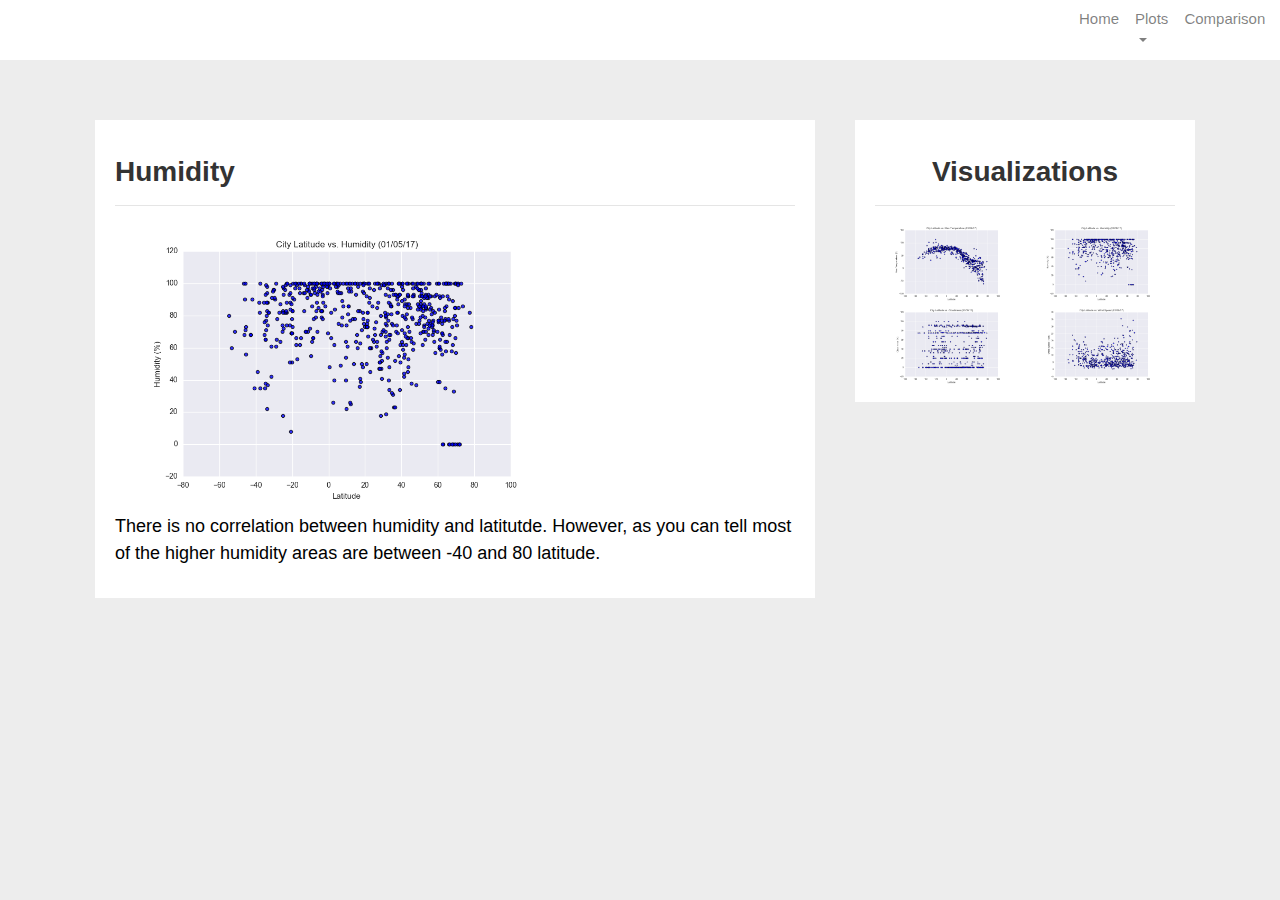
<file: humidity.html>
<!doctype html>
<!doctype html>
<!doctype html>
<html lang="en">
<head>
    <meta charset="UTF-8">
    <title>Weather Dashboard</title>
    <!-- Bootstrap CSS -->
    <link rel="stylesheet" href="https://maxcdn.bootstrapcdn.com/bootstrap/4.0.0/css/bootstrap.min.css" integrity="sha384-Gn5384xqQ1aoWXA+058RXPxPg6fy4IWvTNh0E263XmFcJlSAwiGgFAW/dAiS6JXm" crossorigin="anonymous">
    <script src="https://code.jquery.com/jquery-3.3.1.slim.min.js" integrity="sha384-q8i/X+965DzO0rT7abK41JStQIAqVgRVzpbzo5smXKp4YfRvH+8abtTE1Pi6jizo" crossorigin="anonymous"></script>
    <script src="https://cdnjs.cloudflare.com/ajax/libs/popper.js/1.14.7/umd/popper.min.js" integrity="sha384-UO2eT0CpHqdSJQ6hJty5KVphtPhzWj9WO1clHTMGa3JDZwrnQq4sF86dIHNDz0W1" crossorigin="anonymous"></script>
    <script src="https://stackpath.bootstrapcdn.com/bootstrap/4.3.1/js/bootstrap.min.js" integrity="sha384-JjSmVgyd0p3pXB1rRibZUAYoIIy6OrQ6VrjIEaFf/nJGzIxFDsf4x0xIM+B07jRM" crossorigin="anonymous"></script>
    <!-- Set the style with style.css -->
    <link rel="stylesheet" type="text/css" href="style.css">
  </head>
<body>
    <div class="navigation">
        <nav class="navbar navbar-expand-lg navbar-light">
          <div class="col-sm-12 col-md-2">
            <a class="navbar-brand" style="background: color #333;;" href="index.html">Home</a>
            <button class="navbar-toggler border border-black " type="button" data-toggle="collapse" data-target="#navbarSupportedContent"
            aria-controls="navbarSupportedContent" aria-expanded="true" aria-label="Toggle navigation">
            <span class="navbar-toggler-icon"></span>
            </button>
          </div>
          <div class="col-sm-12 col-md-8"></div>
            <!-- add drop down  -->
            <div class="col-sm-12 col-md-2">
            <div class="collapse navbar-collapse" id="navbarSupportedContent">
              <ul class="navbar-nav mr-auto">
                <li class="nav-item dropdown">
                  <li class="nav-item">
                    <a class="nav-link" href="index.html">Home</a>
                  </li>
                  <a class="nav-link dropdown-toggle" id="navbarDropdown" role="button" data-toggle="dropdown" aria-haspopup="true" aria-expanded="false">
                    Plots
                  </a>
                  <div class="dropdown-menu" aria-labelledby="navbarDropdown">
                    <a class="dropdown-item" href="temperature.html">Max Temperature</a>
                    <a class="dropdown-item" href="humidity.html">Humidity</a>
                    <a class="dropdown-item" href="cloudiness.html">Cloudiness</a>
                    <a class="dropdown-item" href="windspeed.html">Wind Speed</a>
                    
                  </div>
                </li>
                <li class="nav-item">
                  <a class="nav-link" href="comparison.html">Comparison</a>
                </li>
                <li class="nav-item">
                  <a class="nav-link" href="data.html">Data</a>
                </li>
                              
              </ul>
            </div>  
            </div>
        </nav>
    </div>

     <div class="container">
        <div class="row">
          <div class="col-sm-12 col-md-8">
              <div class=box>
                <h3>Humidity</h3>
                <hr>
                <div class="col-8">
                <img src="Resources/assets/images/Fig2.png" alt="Humidity">
                </div>
                <p>There is no correlation between humidity and latitutde. However, as you can tell most of the higher humidity areas are between -40 and 80 latitude. </p></div>
                </div>
        
                <div class="col-sm-12 col-md-4">
             <!-- Start of Visualizations imageNav Area -->
          <section id="imageNav-area">
            <div class="imageNav-content">
              <div class=box>
              <h3 class="imageNav-header">Visualizations</h3>
              <hr>
              <div class="container">
			           <div class="row">
				        <div class="col-6">
                    <a href="temperature.html">
				            <img src="Resources/assets/images/Fig1.png" alt="Latitude vs. Max Temperature",  class="imageNav-photo">
				            </a>
				        </div>
				        <div class="col-6">
                    <a href="humidity.html">
				            <img src="Resources/assets/images/Fig2.png" alt="Latitude vs. Humidity",  class="imageNav-photo">
			              </a>
                </div>
				        <div class="col-6">
                    <a href="cloudiness.html">
				            <img src="Resources/assets/images/Fig3.png" alt="Latitude vs. Cloudiness",  class="imageNav-photo">
				            </a>
				        </div>
				        <div class="col-6">
                    <a href="windspeed.html">
				            <img src="Resources/assets/images/Fig4.png" alt="Latitude vs. Wind Speed",  class="imageNav-photo">
				            </a>
				        </div>
                </div>
			        </div>
              </div>
            </div>
</file>
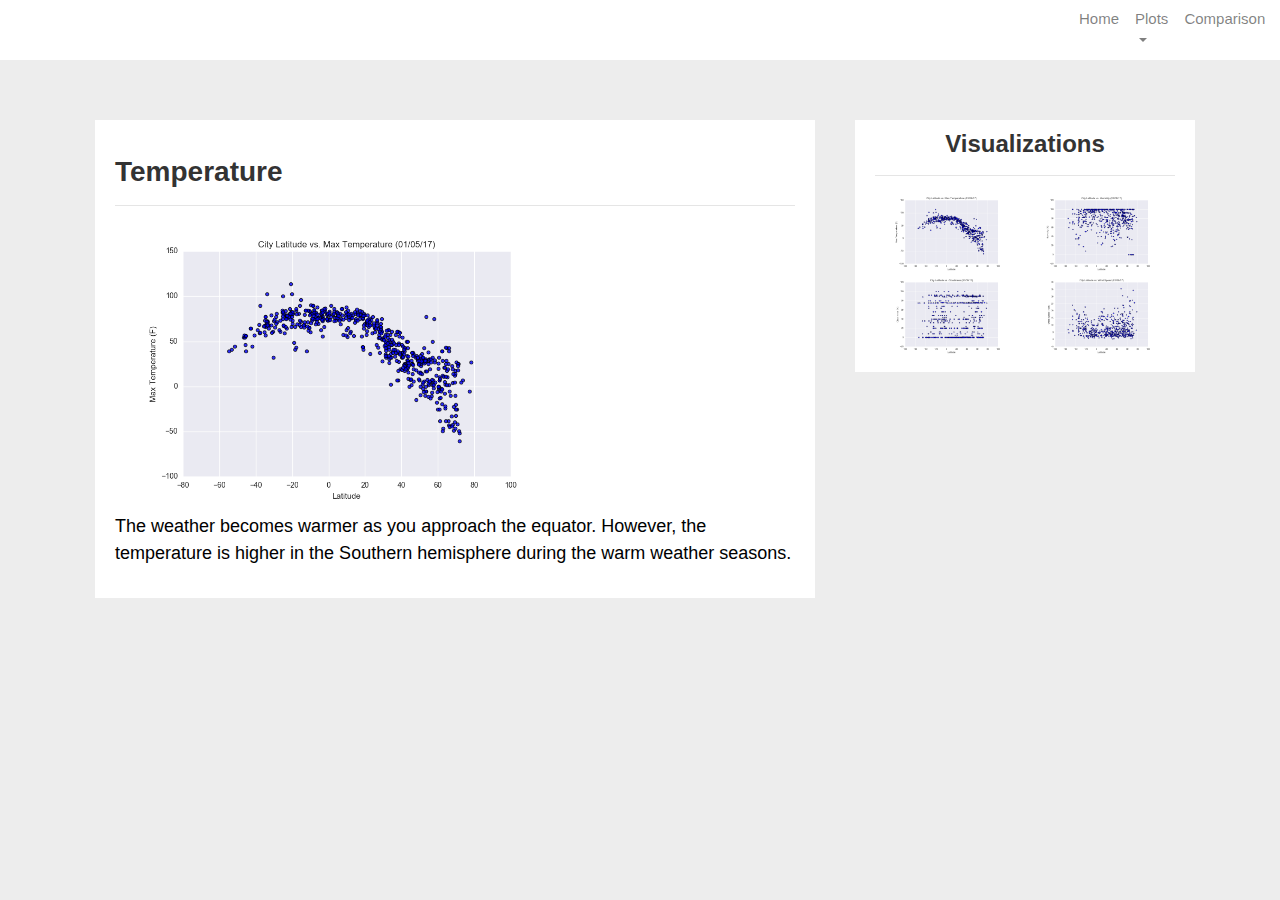
<file: temperature.html>
<!doctype html>
<html lang="en">
<head>
    <meta charset="UTF-8">
    <title>Weather Dashboard</title>
    <!-- Bootstrap CSS -->
    <link rel="stylesheet" href="https://maxcdn.bootstrapcdn.com/bootstrap/4.0.0/css/bootstrap.min.css" integrity="sha384-Gn5384xqQ1aoWXA+058RXPxPg6fy4IWvTNh0E263XmFcJlSAwiGgFAW/dAiS6JXm" crossorigin="anonymous">
    <script src="https://code.jquery.com/jquery-3.3.1.slim.min.js" integrity="sha384-q8i/X+965DzO0rT7abK41JStQIAqVgRVzpbzo5smXKp4YfRvH+8abtTE1Pi6jizo" crossorigin="anonymous"></script>
    <script src="https://cdnjs.cloudflare.com/ajax/libs/popper.js/1.14.7/umd/popper.min.js" integrity="sha384-UO2eT0CpHqdSJQ6hJty5KVphtPhzWj9WO1clHTMGa3JDZwrnQq4sF86dIHNDz0W1" crossorigin="anonymous"></script>
    <script src="https://stackpath.bootstrapcdn.com/bootstrap/4.3.1/js/bootstrap.min.js" integrity="sha384-JjSmVgyd0p3pXB1rRibZUAYoIIy6OrQ6VrjIEaFf/nJGzIxFDsf4x0xIM+B07jRM" crossorigin="anonymous"></script>
    <!-- Set the style with style.css -->
    <link rel="stylesheet" type="text/css" href="style.css">
  </head>
<body>

    <div class="navigation">
        <nav class="navbar navbar-expand-lg navbar-light">
          <div class="col-sm-12 col-md-2">
            <button class="navbar-toggler border border-black " type="button" data-toggle="collapse" data-target="#navbarSupportedContent"
            aria-controls="navbarSupportedContent" aria-expanded="true" aria-label="Toggle navigation">
            <span class="navbar-toggler-icon"></span>
            </button>
          </div>
          <div class="col-sm-12 col-md-8"></div>
            <!-- add drop down  -->
            <div class="col-sm-12 col-md-2">
            <div class="collapse navbar-collapse" id="navbarSupportedContent">
              <ul class="navbar-nav mr-auto">
                <li class="nav-item dropdown">
                  <li class="nav-item">
                    <a class="nav-link" href="index.html">Home</a>
                  </li>
                  <a class="nav-link dropdown-toggle" id="navbarDropdown" role="button" data-toggle="dropdown" aria-haspopup="true" aria-expanded="false">
                    Plots
                  </a>
                  <div class="dropdown-menu" aria-labelledby="navbarDropdown">
                    <a class="dropdown-item" href="temperature.html">Max Temperature</a>
                    <a class="dropdown-item" href="humidity.html">Humidity</a>
                    <a class="dropdown-item" href="cloudiness.html">Cloudiness</a>
                    <a class="dropdown-item" href="windspeed.html">Wind Speed</a>
                    
                  </div>
                </li>
                <li class="nav-item">
                  <a class="nav-link" href="comparison.html">Comparison</a>
                </li>
                <li class="nav-item">
                  <a class="nav-link" href="data.html">Data</a>
                </li>
                              
              </ul>
            </div>  
            </div>
        </nav>
    </div>

<!-- Content -->
<div class="container">
    <div class="row">
        <div class="col-sm-12 col-md-8">
            <div class = box>
            <h3>Temperature</h3>
            <hr>
            <div class="col-8">
            <img src="Resources/assets/images/Fig1.png" alt="Max Temperature">
            </div>
            <p>The weather becomes warmer as you approach the equator. However, the temperature is higher in the Southern hemisphere during the warm weather seasons.
            </p>
        </div>
     </div>

        <div class="col-sm-12 col-md-4">
<!-- Image navigation-->
<div class=box>
    <section id="imageNav-area">
      <div class="imageNav-content">
        <h4 class="imageNav-header">Visualizations</h4>
        <hr>
        <div class="container">
           <div class="row">
          <div class="col-6">
              <a href="temperature.html">
              <img src="Resources/assets/images/Fig1.png" alt="Latitude vs. Max Temperature",  class="imageNav-photo">
              </a>
          </div>
          <div class="col-6">
              <a href="humidity.html">
              <img src="Resources/assets/images/Fig2.png" alt="Latitude vs. Humidity",  class="imageNav-photo">
              </a>
          </div>
          <div class="col-6">
              <a href="cloudiness.html">
              <img src="Resources/assets/images/Fig3.png" alt="Latitude vs. Cloudiness",  class="imageNav-photo">
              </a>
          </div>
          <div class="col-6">
              <a href="windspeed.html">
              <img src="Resources/assets/images/Fig4.png" alt="Latitude vs. Wind Speed",  class="imageNav-photo">
              </a>
          </div>
          </div>
        </div>
        </div>
      </div>
    </div>
</main>

</body>

</html>
</file>
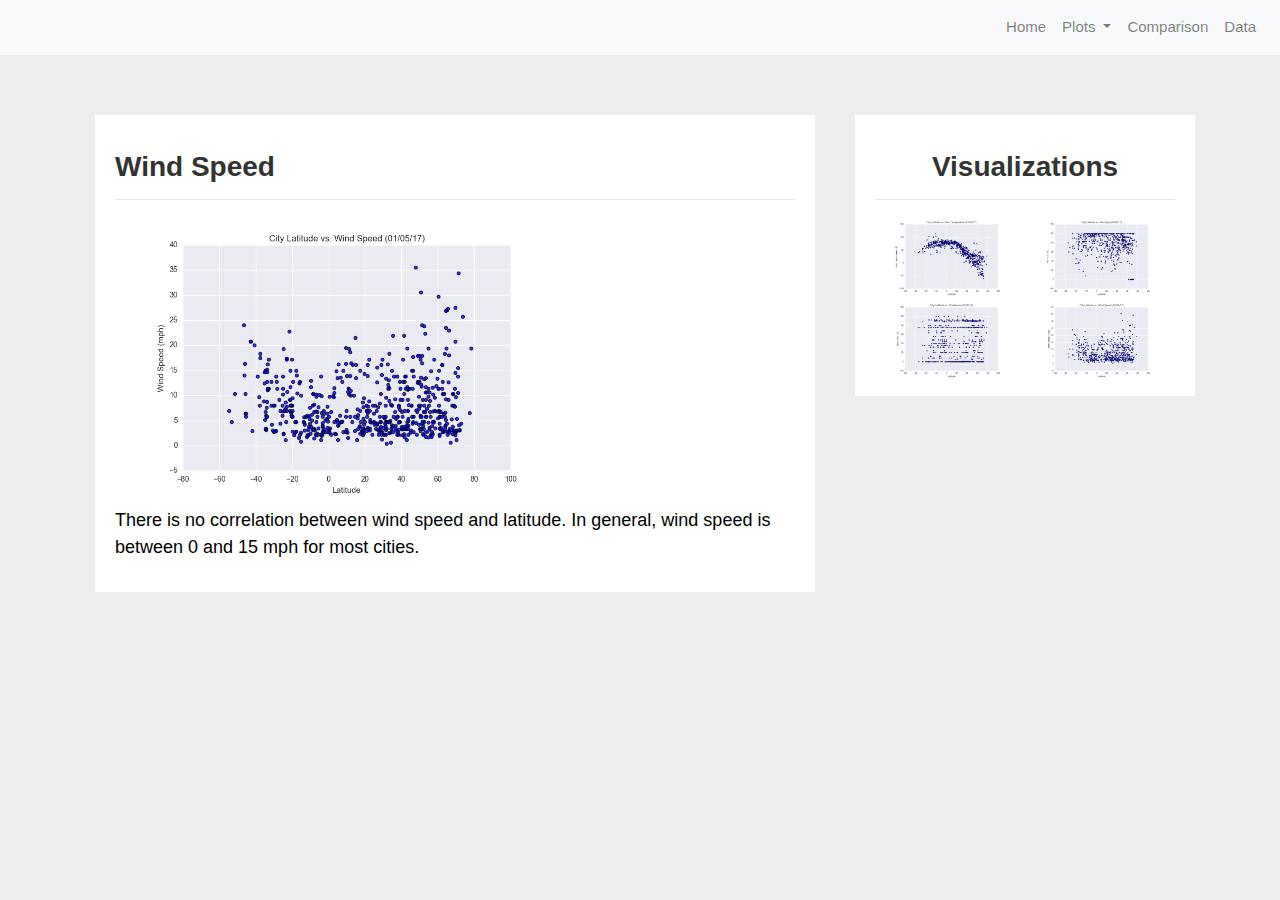
<file: windspeed.html>
<!doctype html>
<!doctype html>
<html lang="en">
<head>
    <meta charset="UTF-8">
    <title>Weather Dashboard</title>
    <!-- Bootstrap CSS -->
    <link rel="stylesheet" href="https://maxcdn.bootstrapcdn.com/bootstrap/4.0.0/css/bootstrap.min.css" integrity="sha384-Gn5384xqQ1aoWXA+058RXPxPg6fy4IWvTNh0E263XmFcJlSAwiGgFAW/dAiS6JXm" crossorigin="anonymous">
    <script src="https://code.jquery.com/jquery-3.3.1.slim.min.js" integrity="sha384-q8i/X+965DzO0rT7abK41JStQIAqVgRVzpbzo5smXKp4YfRvH+8abtTE1Pi6jizo" crossorigin="anonymous"></script>
    <script src="https://cdnjs.cloudflare.com/ajax/libs/popper.js/1.14.7/umd/popper.min.js" integrity="sha384-UO2eT0CpHqdSJQ6hJty5KVphtPhzWj9WO1clHTMGa3JDZwrnQq4sF86dIHNDz0W1" crossorigin="anonymous"></script>
    <script src="https://stackpath.bootstrapcdn.com/bootstrap/4.3.1/js/bootstrap.min.js" integrity="sha384-JjSmVgyd0p3pXB1rRibZUAYoIIy6OrQ6VrjIEaFf/nJGzIxFDsf4x0xIM+B07jRM" crossorigin="anonymous"></script>
    <!-- Set the style with style.css -->
    <link rel="stylesheet" type="text/css" href="style.css">
  </head>
<body>
    <div class="navigation">
        <nav class="navbar navbar-expand-lg navbar-light bg-light">
            <button class="navbar-toggler" type="button" data-toggle="collapse" data-target="#navbarNavDropdown" aria-controls="navbarNavDropdown" aria-expanded="false" aria-label="Toggle navigation">
                <span class="navbar-toggler-icon"></span>
            </button>
            <div class="collapse navbar-collapse" id="navbarNavDropdown">
                <ul class="navbar-nav ml-auto">
                    <li class="nav-item">
                        <a class="nav-link" href="index.html">Home</a>
                      </li>
                    <li class="nav-item dropdown">
                        <a class="nav-link dropdown-toggle" href="#" id="navbarDropdownMenuLink" role="button" data-toggle="dropdown" aria-haspopup="true" aria-expanded="false">
                            Plots
                        </a>
                        <div class="dropdown-menu" aria-labelledby="navbarDropdownMenuLink">
                            <a class="dropdown-item" href="temperature.html">Max Temperature</a>
                            <a class="dropdown-item" href="humidity.html">Humidity</a>
                            <a class="dropdown-item" href="cloudiness.html">Cloudiness</a>
                            <a class="dropdown-item" href="windspeed.html">Wind Speed</a>
                        </div>
                    </li>
                    <li class="nav-item">
                        <a class="nav-link" href="comparison.html">Comparison</a>
                    </li>
                    <li class="nav-item">
                        <a class="nav-link" href="data.html">Data</a>
                    </li>
                </ul>
            </div>
        </nav>
    </div>
    <div class="container">
        <div class="row">
          <div class="col-sm-12 col-md-8">
              <div class=box>
                <h3>Wind Speed</h3>
                <hr>
                <div class="col-8">
                <img src="Resources/assets/images/Fig4.png" alt="Wind Speed">
                </div>
                <p>There is no correlation between wind speed and latitude. In general, wind speed is between 0 and 15 mph for most cities.</p></div>
              </div>
          <div class="col-sm-12 col-md-4">
             <!-- Start of Visualizations imageNav Area -->
          <section id="imageNav-area">
            <div class="imageNav-content">
              <div class=box>
              <h3 class="imageNav-header">Visualizations</h3>
              <hr>
              <div class="container">
			           <div class="row">
				        <div class="col-6">
                    <a href="temperature.html">
				            <img src="Resources/assets/images/Fig1.png" alt="Latitude vs. Max Temperature",  class="imageNav-photo">
				            </a>
				        </div>
				        <div class="col-6">
                    <a href="humidity.html">
				            <img src="Resources/assets/images/Fig2.png" alt="Latitude vs. Humidity",  class="imageNav-photo">
			              </a>
                </div>
				        <div class="col-6">
                    <a href="cloudiness.html">
				            <img src="Resources/assets/images/Fig3.png" alt="Latitude vs. Cloudiness",  class="imageNav-photo">
				            </a>
				        </div>
				        <div class="col-6">
                    <a href="windspeed.html">
				            <img src="Resources/assets/images/Fig4.png" alt="Latitude vs. Wind Speed",  class="imageNav-photo">
				            </a>
				        </div>
                </div>
              </div>
			        </div>
              </div>
            </div>
        </div>
      
       <!-- containter end -->
</body>

</html>
</file>
<file: style.css>
/* Body */

body{

  background-color: #EDEDED;
  color: rgb(128, 127, 127);
}

/* Navbar */

.navbar{

  max-height: 60px;
  background-color: #c8cac9;

}

h4{
  color: #333;
  font-weight: bold;
  font-family: calibri, Helvetica, sans-serif;
  font-size: 5;
}
h3 {
  color: #333;
  font-weight: bold;
  font-family: calibri, Helvetica, sans-serif;
  padding-top: 25px;
}
.navigation .navbar-brand{

  color: white;

  margin-left: 35px;

  padding: 15px;

  font-weight: bold;

  background-color: white;

  font-family: calibri, Helvetica, sans-serif;;

}

.navbar{

  background-color: white;

  font-size: 18px;

}
a{

  color: #6D8092;

  font-size: 15px;

}


/* Images */

img{

  width:100% ;

  height:100%;

}

/* header for comparison page */
.imageNav-header {
  color: #333;
  font-weight: bold;
  font-size: 8;
  text-align: center;
  
}
/* Paragraph*/

p{
color: black;
font-family: calibri, Helvetica, sans-serif;;
font-size: 18px;
}

/* Box Class */

.box {
  margin-top: 60px;
  margin-bottom: 60px;
  margin-left: 10px;
  padding: 10px 20px 15px;
  color:black;
  background-color: white;
}
.box1 {
  margin-top: 60px;
  margin-bottom: 60px;
  margin-left: 50px;
  margin-right: 70px;
  padding: 10px 10px 0px;
  color: black;
  background-color: white;
  
}
/* Table */

.table{
  font-size: 15px;
  margin-left: 50px;
  margin-right: 0px;

}

/* Footer */

footer{

background-color: #666666;

border-top-style: solid;

border-top-width: 5px;

border-top-color: rgb(12, 233, 203);

color: white;

min-height: 55px;

font-family: calibri, Helvetica, sans-serif;;

font-size: 15px;

text-align: center;

position: fixed;

left: 0;

bottom: 0;

width: 100%;

padding-top: 15px;

}

/* Media Queries */

@media(max-width: 992px){

.navbar-expand-lg{

background-color: white;

}
/* Media query for body */
@media only screen and (max-width: 767px) {
  /* Set background color to white on small screens */
  body {
    /* Visual */
    background-color: #fff;
  }
}

.navbar{

  max-height: none;

  padding: inherit;

}

.navbar div{

  margin: inherit;

  background-color: white; 

}

.navbar-brand{

  padding: 10px;

}



button{

  margin-right: 30px;
  
}

button:focus {



  outline: 1px dotted;

  outline: 5px auto -webkit-focusring-color;

 

  }

}
</file>
